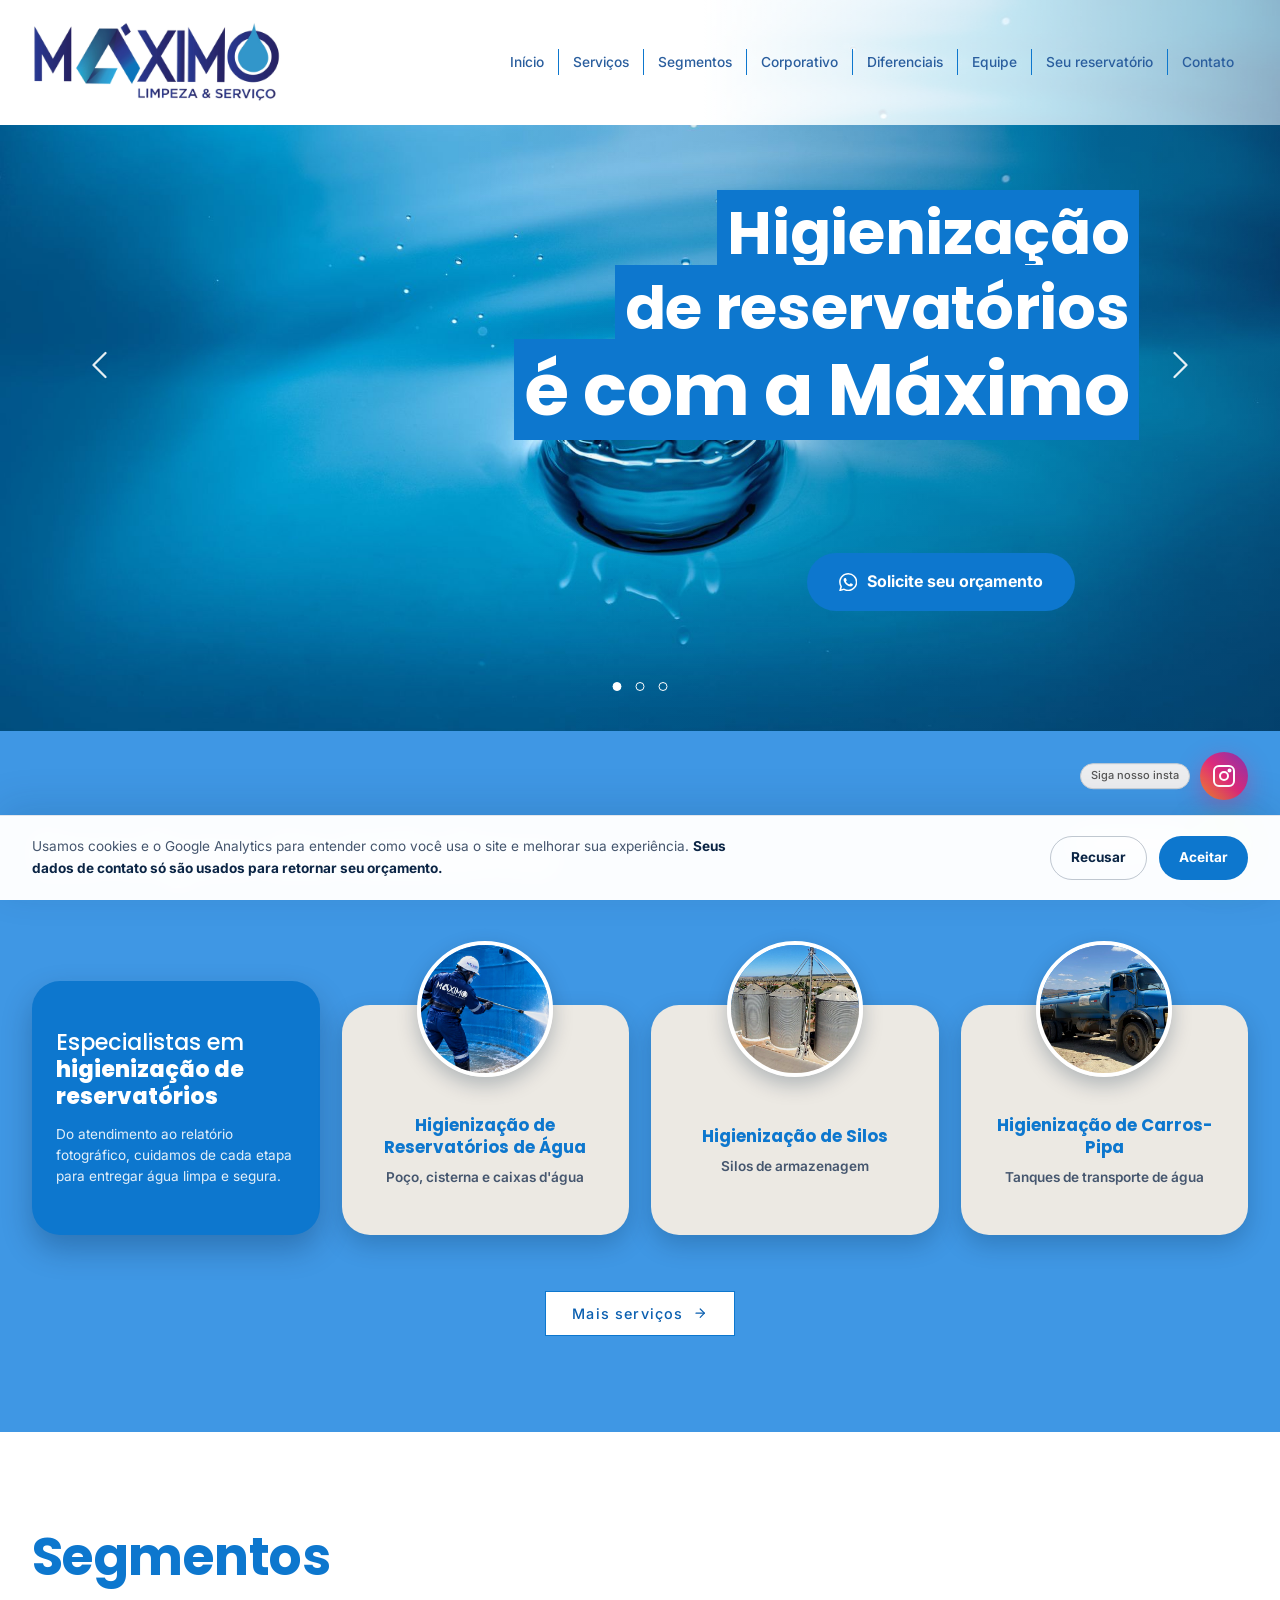
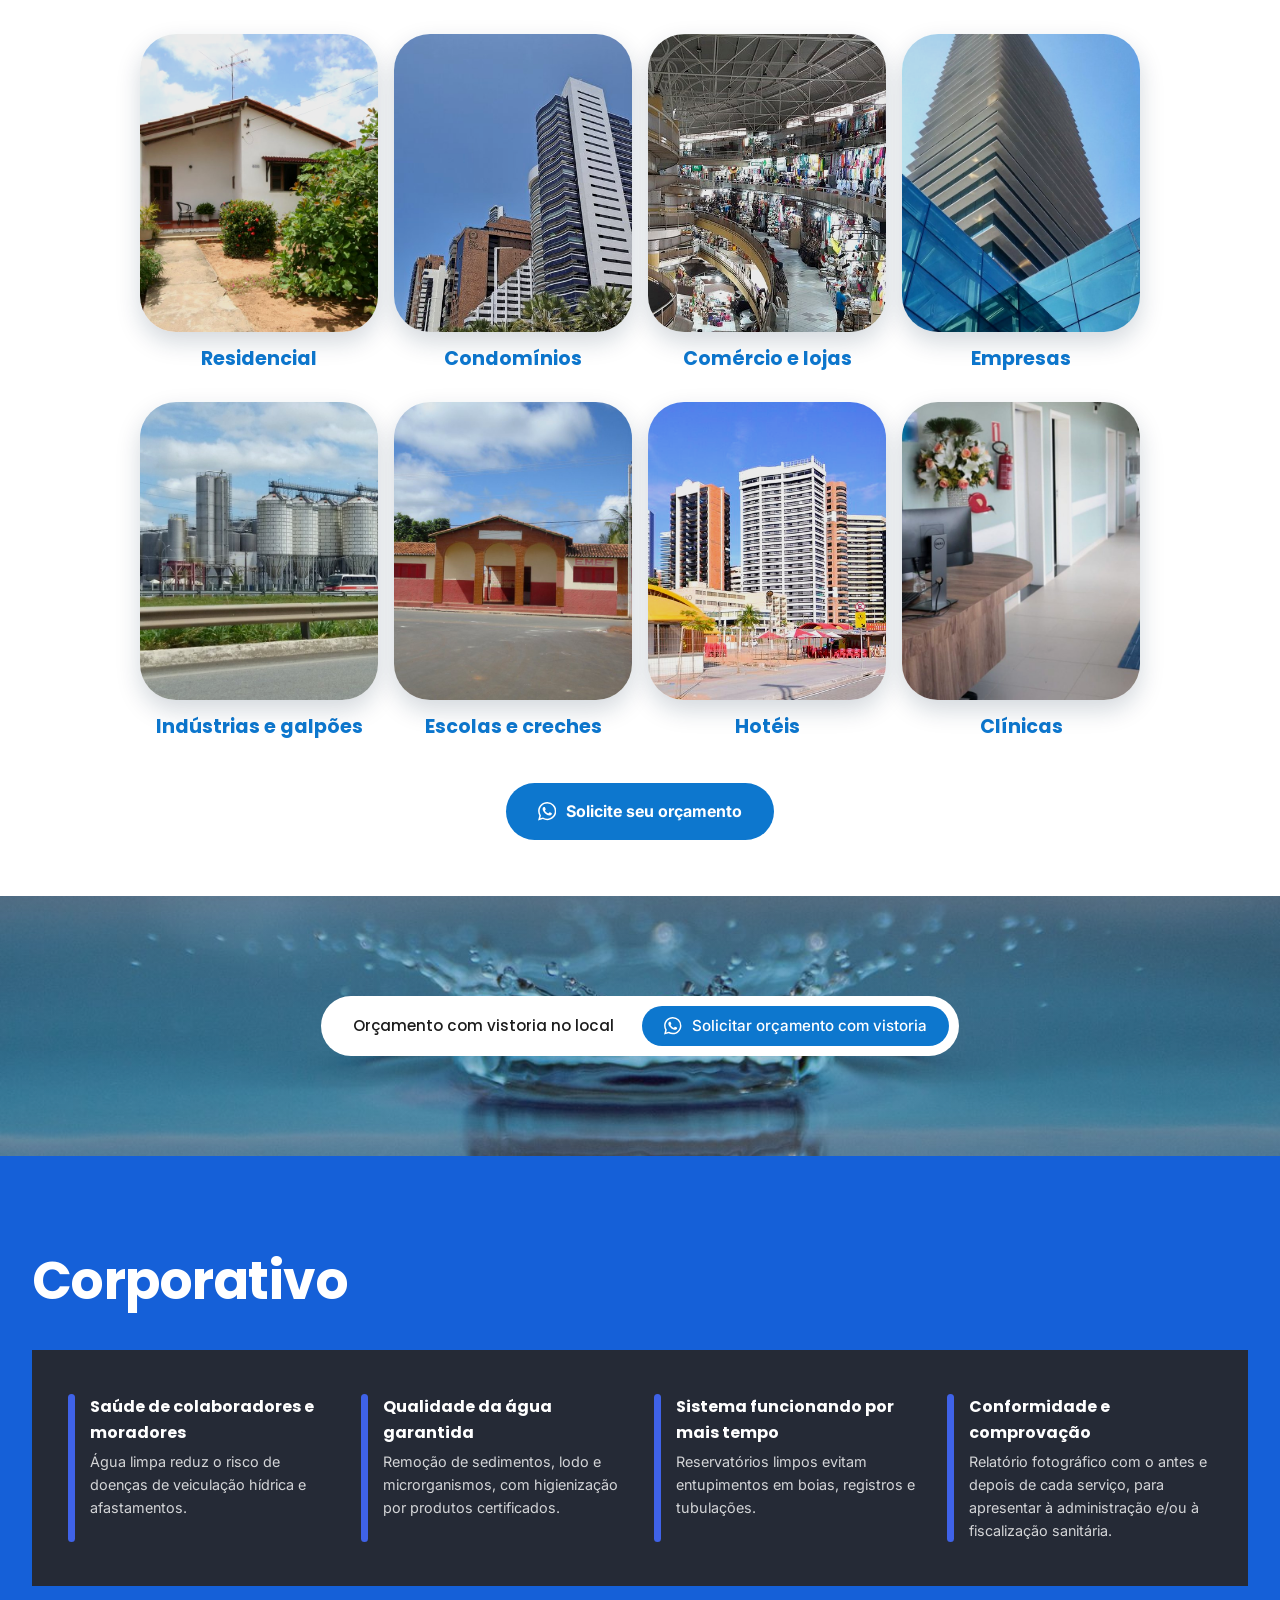
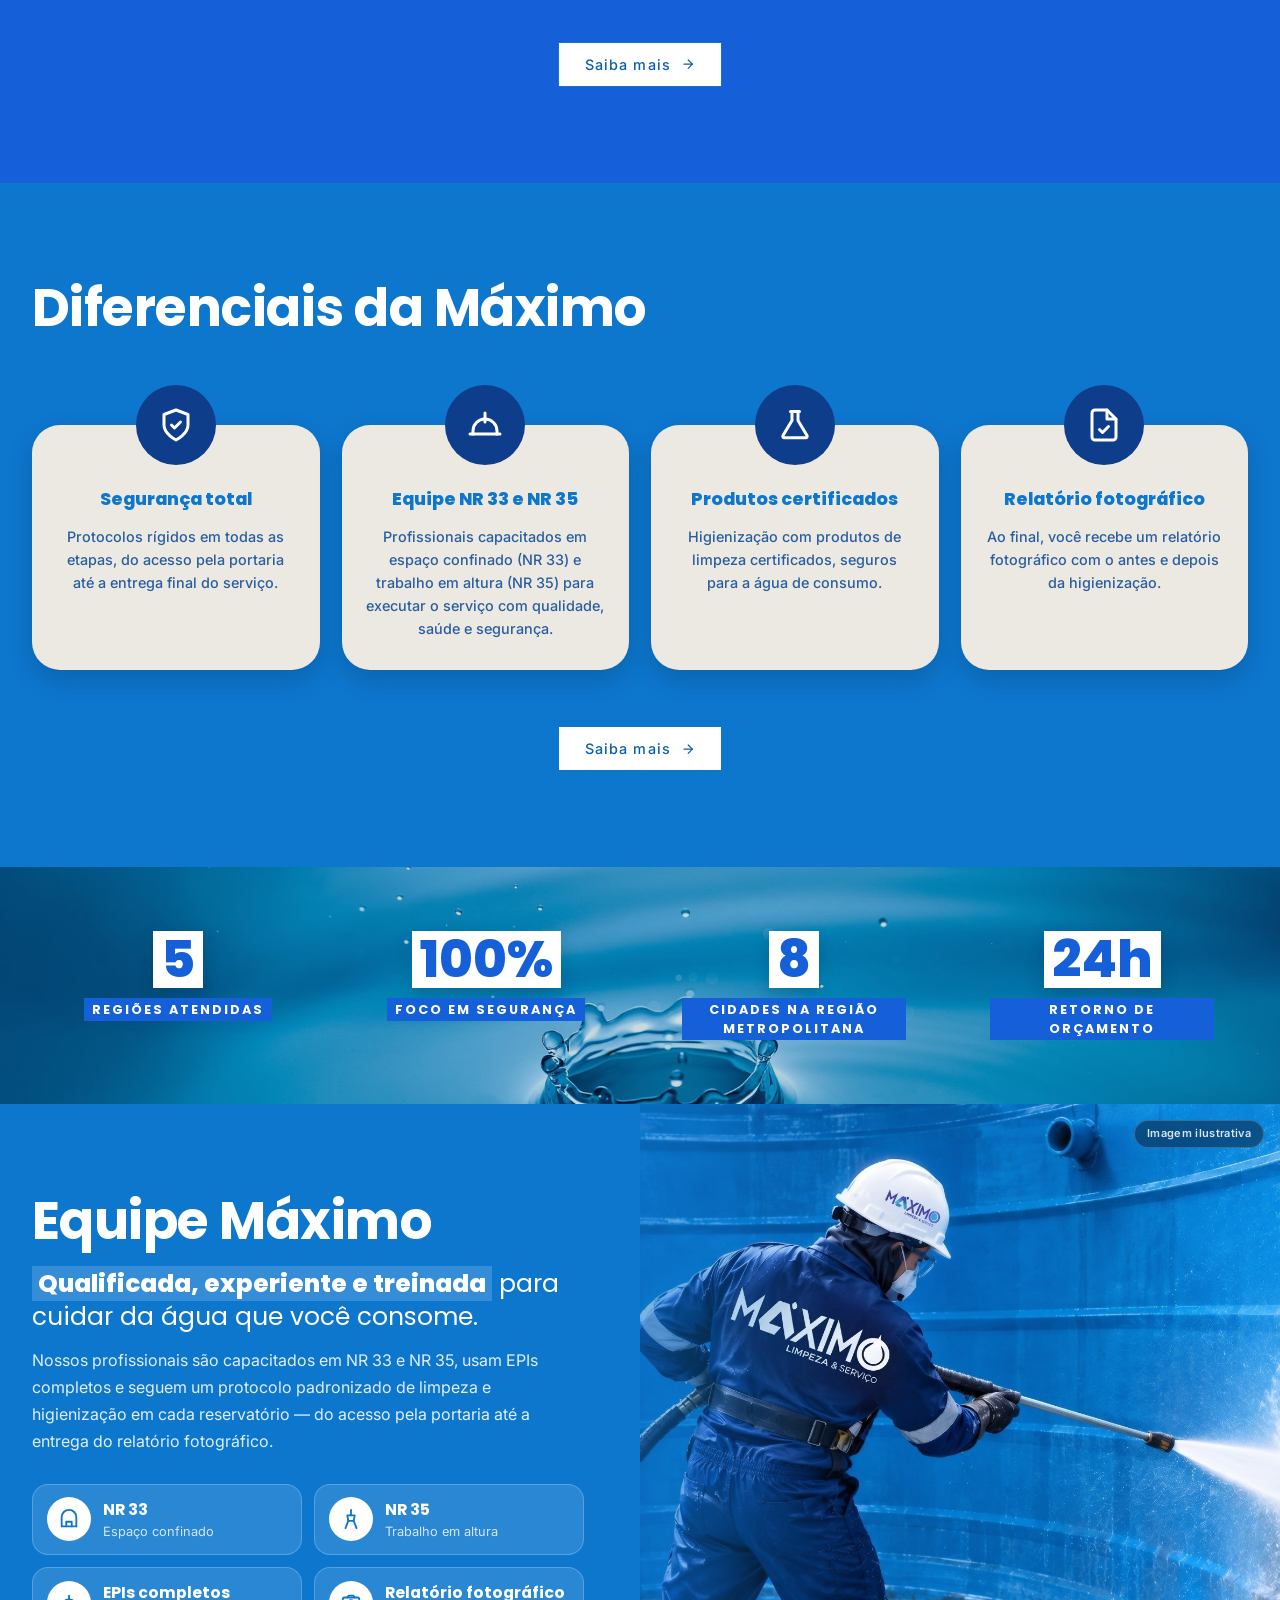
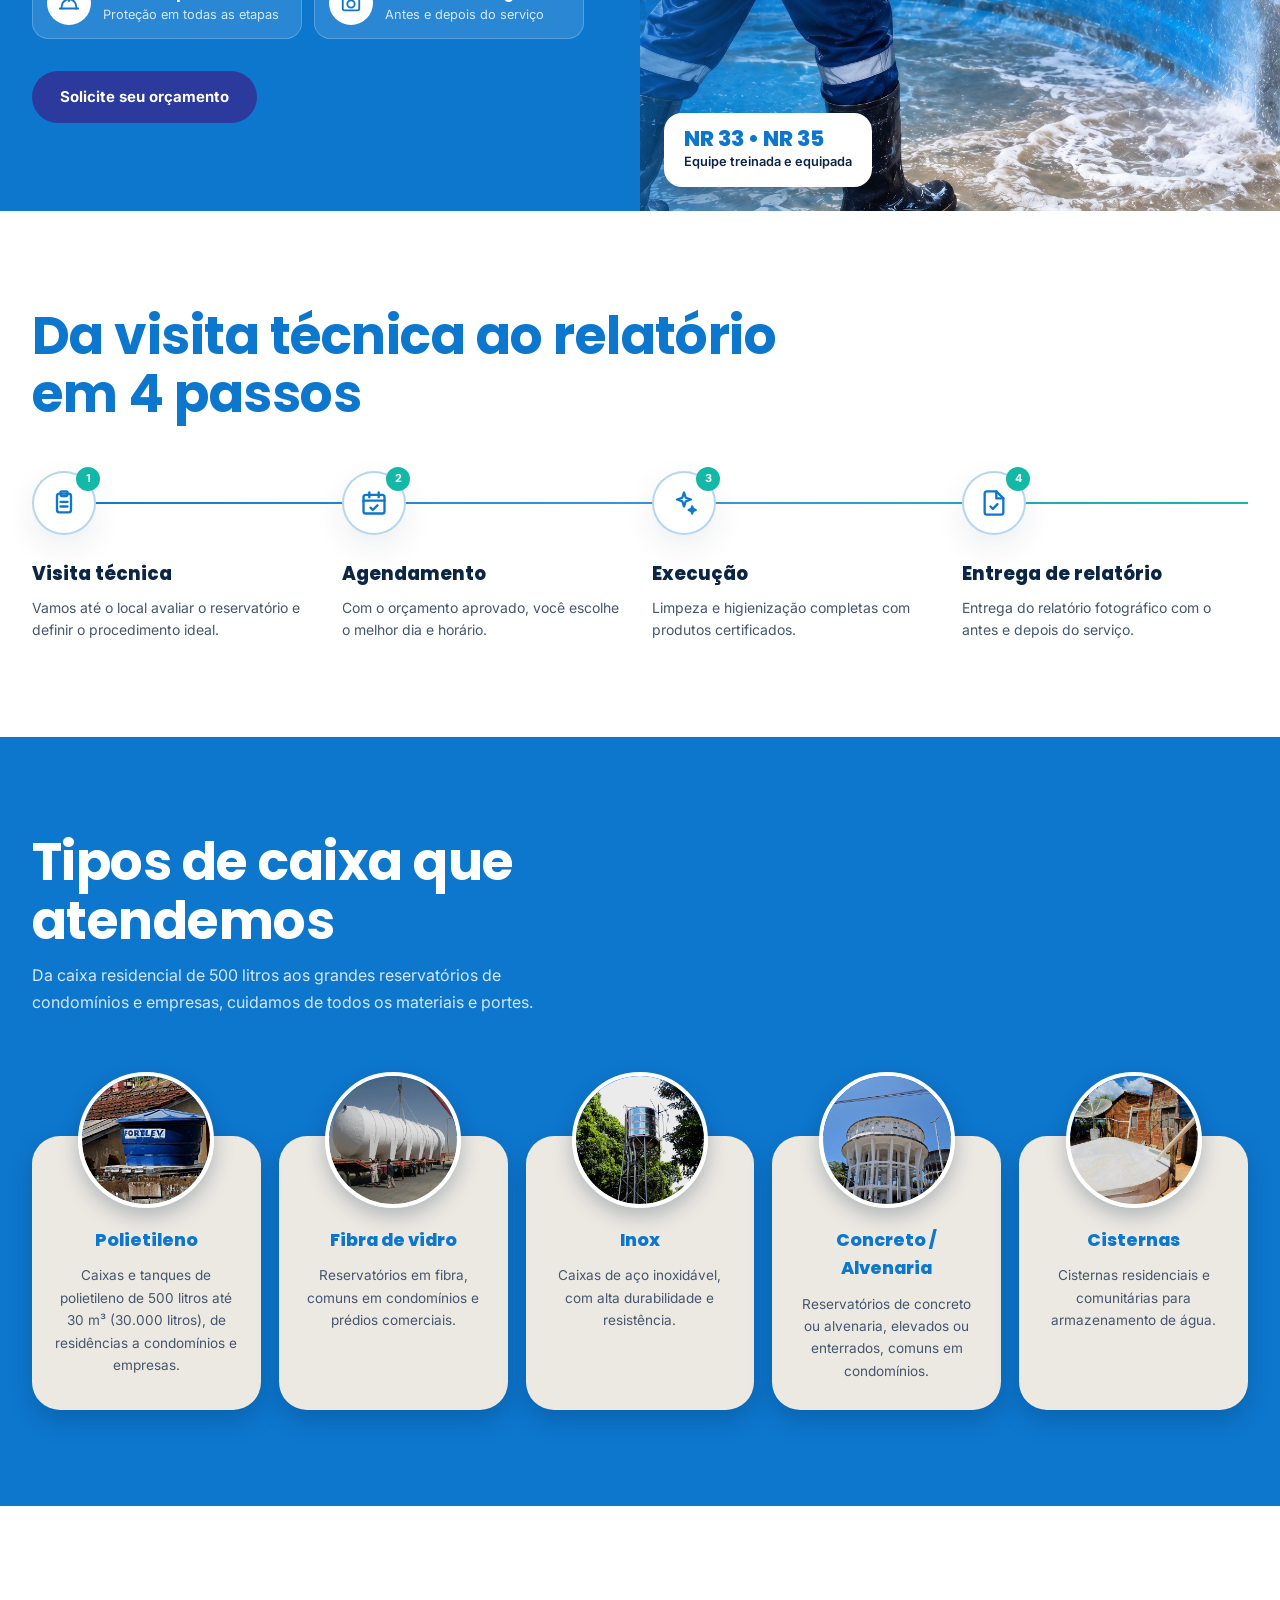
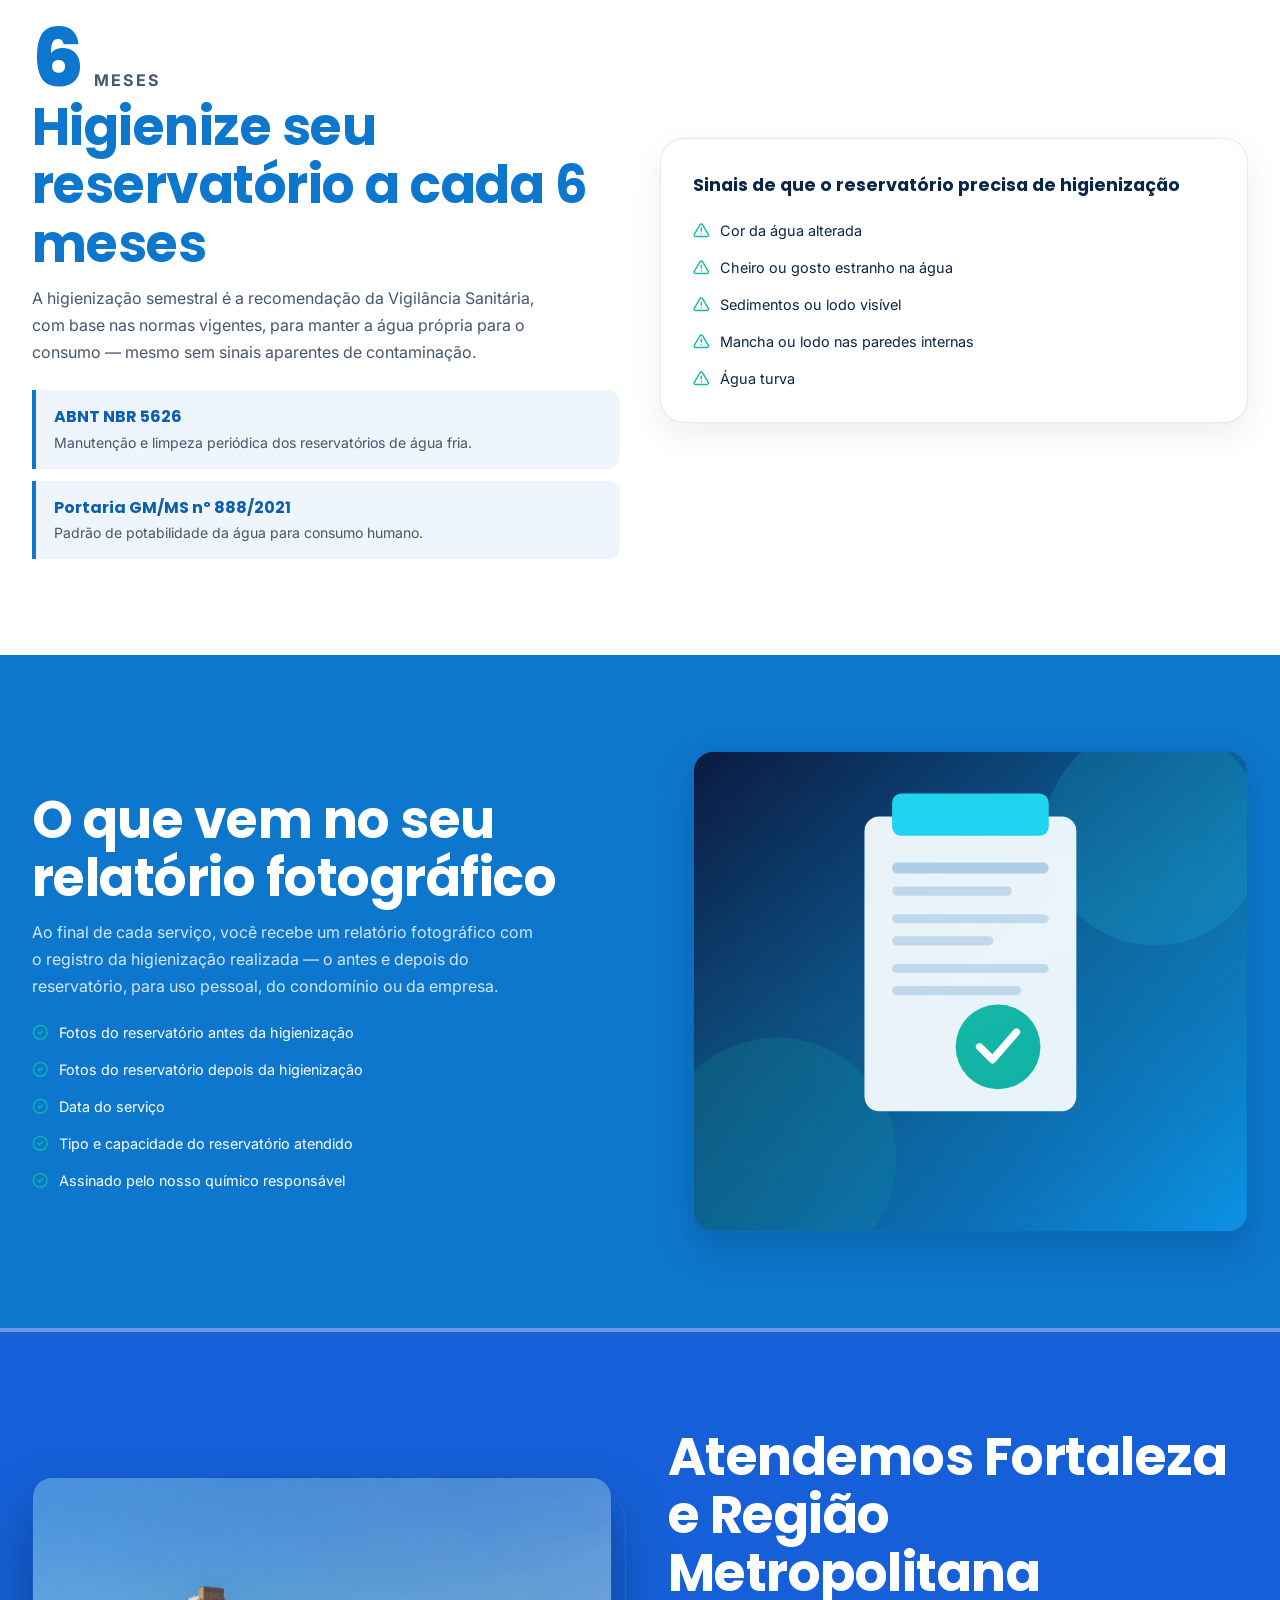
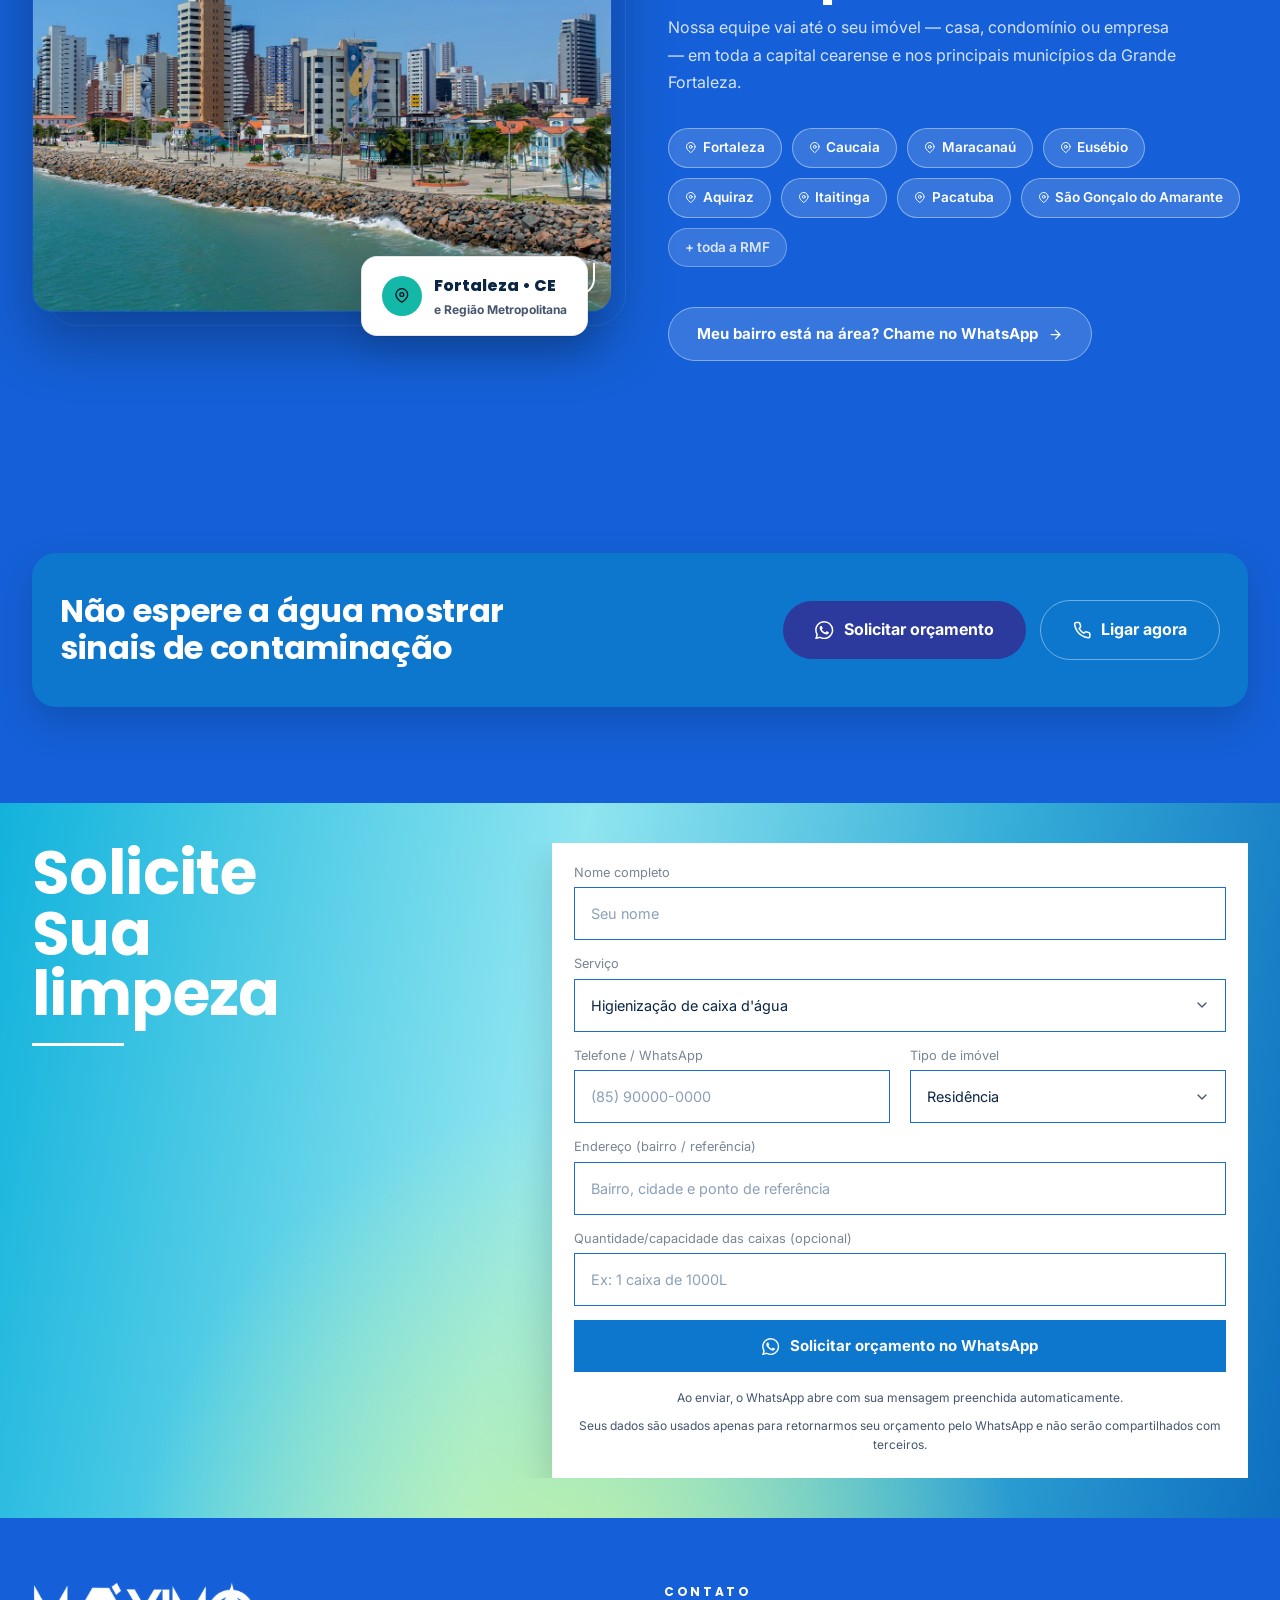
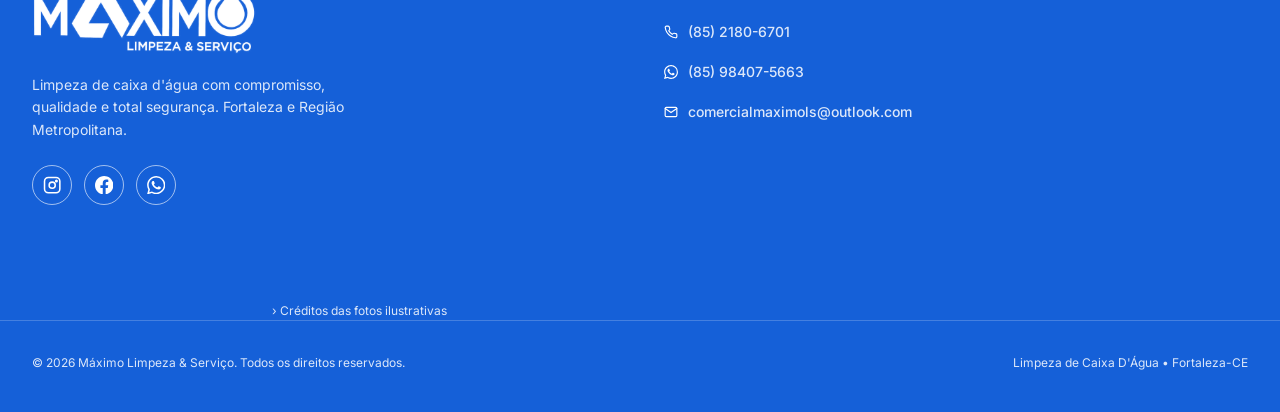
<file: index.html>
<!DOCTYPE html>
<html lang="pt-BR">
<head>
<meta charset="UTF-8">
<meta name="viewport" content="width=device-width, initial-scale=1, viewport-fit=cover">
<title>Limpeza de Caixa D'água em Fortaleza | Máximo Limpeza &amp; Serviço</title>
<meta name="description" content="Limpeza de caixa d'água com compromisso, qualidade e total segurança. Fortaleza e Região Metropolitana. Orçamento rápido pelo WhatsApp.">
<meta name="theme-color" content="#ffffff">
<!-- TODO: atualizar URL canônica ao configurar domínio próprio -->
<link rel="canonical" href="https://maximo-limpeza.vercel.app/">
<meta property="og:type" content="website">
<meta property="og:locale" content="pt_BR">
<meta property="og:site_name" content="Máximo Limpeza &amp; Serviço">
<meta property="og:url" content="https://maximo-limpeza.vercel.app/">
<meta property="og:title" content="Limpeza de Caixa D'água em Fortaleza | Máximo Limpeza &amp; Serviço">
<meta property="og:description" content="Limpeza de caixa d'água com compromisso, qualidade e total segurança. Fortaleza e Região Metropolitana. Orçamento rápido pelo WhatsApp.">
<meta property="og:image" content="https://maximo-limpeza.vercel.app/og-image.jpg">
<meta property="og:image:width" content="1200">
<meta property="og:image:height" content="630">
<meta name="twitter:card" content="summary_large_image">
<meta name="twitter:title" content="Limpeza de Caixa D'água em Fortaleza | Máximo Limpeza &amp; Serviço">
<meta name="twitter:description" content="Limpeza de caixa d'água com compromisso, qualidade e total segurança. Fortaleza e Região Metropolitana. Orçamento rápido pelo WhatsApp.">
<meta name="twitter:image" content="https://maximo-limpeza.vercel.app/og-image.jpg">
<link rel="icon" href="data:image/svg+xml,%3Csvg xmlns='http://www.w3.org/2000/svg' viewBox='0 0 40 40'%3E%3Cdefs%3E%3ClinearGradient id='g' x1='0' y1='0' x2='1' y2='1'%3E%3Cstop offset='0%25' stop-color='%2322D3EE'/%3E%3Cstop offset='55%25' stop-color='%230EA5E9'/%3E%3Cstop offset='100%25' stop-color='%23070E24'/%3E%3C/linearGradient%3E%3C/defs%3E%3Cpath d='M20 3C20 3 8 17.5 8 25a12 12 0 0 0 24 0C32 17.5 20 3 20 3Z' fill='url(%23g)'/%3E%3C/svg%3E">
<link rel="manifest" href="site.webmanifest">
<link rel="apple-touch-icon" href="assets/icons/apple-touch-icon.png">
<link rel="preload" as="image" href="assets/images/hero-bg.jpg?v=20260930" fetchpriority="high">
<link rel="preconnect" href="https://fonts.googleapis.com">
<link rel="preconnect" href="https://fonts.gstatic.com" crossorigin>
<link href="https://fonts.googleapis.com/css2?family=Poppins:wght@500;600;700;800&amp;family=Inter:wght@400;500;600;700&amp;display=swap" rel="stylesheet">
<link rel="stylesheet" href="styles.css">
<!-- Dados estruturados (schema.org). address, openingHoursSpecification, sameAs e priceRange
     foram omitidos de propósito por ainda não termos esses dados reais — ver TODOs abaixo. -->
<!-- TODO: adicionar endereço completo (PostalAddress) quando disponível -->
<!-- TODO: adicionar horário de funcionamento (openingHoursSpecification) -->
<!-- TODO: adicionar Google Business ao sameAs quando disponível -->
<script type="application/ld+json">
{
  "@context": "https://schema.org",
  "@graph": [
    {
      "@type": "HomeAndConstructionBusiness",
      "@id": "https://maximo-limpeza.vercel.app/#business",
      "name": "Máximo Limpeza & Serviço",
      "image": "https://maximo-limpeza.vercel.app/og-image.jpg",
      "telephone": "+558521806701",
      "email": "comercialmaximols@outlook.com",
      "logo": "https://maximo-limpeza.vercel.app/assets/images/logo-maximo-transparent.png?v=20260930",
      "sameAs": [
        "https://www.instagram.com/limpezaeservicosmaximo",
        "https://www.facebook.com/limpezaeservicosmaximo"
      ],
      "url": "https://maximo-limpeza.vercel.app/",
      "description": "Limpeza de caixa d'água com compromisso, qualidade e total segurança. Fortaleza e Região Metropolitana. Orçamento rápido pelo WhatsApp.",
      "areaServed": [
        {
          "@type": "City",
          "name": "Fortaleza"
        },
        {
          "@type": "City",
          "name": "Caucaia"
        },
        {
          "@type": "City",
          "name": "Maracanaú"
        },
        {
          "@type": "City",
          "name": "Eusébio"
        },
        {
          "@type": "City",
          "name": "Aquiraz"
        },
        {
          "@type": "City",
          "name": "Itaitinga"
        },
        {
          "@type": "City",
          "name": "Pacatuba"
        },
        {
          "@type": "City",
          "name": "São Gonçalo do Amarante"
        }
      ]
    },
    {
      "@type": "Service",
      "@id": "https://maximo-limpeza.vercel.app/#service",
      "name": "Limpeza e Higienização de Caixa D'Água",
      "serviceType": "Limpeza e higienização de caixa d'água",
      "provider": {
        "@id": "https://maximo-limpeza.vercel.app/#business"
      },
      "areaServed": [
        {
          "@type": "City",
          "name": "Fortaleza"
        },
        {
          "@type": "City",
          "name": "Caucaia"
        },
        {
          "@type": "City",
          "name": "Maracanaú"
        },
        {
          "@type": "City",
          "name": "Eusébio"
        },
        {
          "@type": "City",
          "name": "Aquiraz"
        },
        {
          "@type": "City",
          "name": "Itaitinga"
        },
        {
          "@type": "City",
          "name": "Pacatuba"
        },
        {
          "@type": "City",
          "name": "São Gonçalo do Amarante"
        }
      ],
      "description": "Serviço completo de limpeza e higienização de caixas d'água para residências, condomínios e empresas, com produtos certificados e relatório fotográfico após o serviço."
    }
  ]
}
</script>
<!-- Google Analytics 4 — só é efetivamente carregado após consentimento do usuário
     (ver banner de cookies e script.js). Este bloco apenas prepara window.dataLayer
     e a função gtag(); o script gtag.js remoto só é injetado em runtime quando o
     visitante clica em "Aceitar" no banner, ou imediatamente se ele já aceitou antes. -->
<!-- TODO: substituir G-XXXXXXXXXX pelo ID real do Google Analytics 4 -->
<script>
  window.GA_MEASUREMENT_ID = "G-XXXXXXXXXX";
  window.dataLayer = window.dataLayer || [];
  function gtag() { window.dataLayer.push(arguments); }
</script>
</head>
<body>
<a href="#main-content" class="skip-link">Pular para o conteúdo</a>

<header class="site-header" data-testid="site-header">
  <div class="header-inner">
    <a href="#inicio" class="logo" data-testid="logo-link">
      <img src="assets/images/logo-maximo-transparent.png?v=20260930" width="640" height="206" alt="Máximo Limpeza &amp; Serviço" class="logo-img" fetchpriority="high">
    </a>

    <nav class="main-nav" aria-label="Navegação principal">
      <a href="#inicio" data-testid="nav-link-inicio">Início</a>
      <a href="#servicos" data-testid="nav-link-servicos">Serviços</a>
      <a href="#segmentos" data-testid="nav-link-segmentos">Segmentos</a>
      <a href="#corporativo" data-testid="nav-link-corporativo">Corporativo</a>
      <a href="#diferenciais" data-testid="nav-link-diferenciais">Diferenciais</a>
      <a href="#sobre" data-testid="nav-link-equipe">Equipe</a>
      <a href="#tipos-de-caixa" data-testid="nav-link-reservatorio">Seu reservatório</a>
      <a href="#contato" data-testid="nav-link-contato">Contato</a>
    </nav>

    <div class="header-actions">
      <a href="https://www.instagram.com/limpezaeservicosmaximo" class="header-social" target="_blank" rel="noopener noreferrer" aria-label="Instagram" data-testid="header-instagram-button">
        <svg class="icon" viewBox="0 0 24 24" fill="none" stroke="currentColor" stroke-width="2" stroke-linecap="round" stroke-linejoin="round" aria-hidden="true"><rect x="2" y="2" width="20" height="20" rx="5"/><circle cx="12" cy="12" r="4"/><circle cx="17.5" cy="6.5" r="1"/></svg>
      </a>
      <a href="https://wa.me/5585984075663?text=Ol%C3%A1%2C%20gostaria%20de%20um%20or%C3%A7amento%20para%20limpeza%20de%20caixa%20d%27%C3%A1gua" class="btn btn-primary header-cta js-wa-link" target="_blank" rel="noopener noreferrer" data-testid="header-whatsapp-cta-button">
        <svg class="icon" viewBox="0 0 24 24" fill="currentColor" aria-hidden="true"><path d="M17.472 14.382c-.297-.149-1.758-.867-2.03-.967-.273-.099-.471-.148-.67.15-.197.297-.767.966-.94 1.164-.173.199-.347.223-.644.075-.297-.15-1.255-.463-2.39-1.475-.883-.788-1.48-1.761-1.653-2.059-.173-.297-.018-.458.13-.606.134-.133.298-.347.446-.52.149-.174.198-.298.298-.497.099-.198.05-.371-.025-.52-.075-.149-.669-1.612-.916-2.207-.242-.579-.487-.5-.669-.51-.173-.008-.371-.01-.57-.01-.198 0-.52.074-.792.372-.272.297-1.04 1.016-1.04 2.479 0 1.462 1.065 2.875 1.213 3.074.149.198 2.096 3.2 5.077 4.487.709.306 1.262.489 1.694.625.712.227 1.36.195 1.871.118.571-.085 1.758-.719 2.006-1.413.248-.694.248-1.289.173-1.413-.074-.124-.272-.198-.57-.347m-5.421 7.403h-.004a9.87 9.87 0 0 1-5.031-1.378l-.361-.214-3.741.982.998-3.648-.235-.374a9.86 9.86 0 0 1-1.51-5.26c.001-5.45 4.436-9.884 9.888-9.884 2.64 0 5.122 1.03 6.988 2.898a9.825 9.825 0 0 1 2.893 6.994c-.003 5.45-4.437 9.884-9.885 9.884m8.413-18.297A11.815 11.815 0 0 0 12.05 0C5.495 0 .16 5.335.157 11.892c0 2.096.547 4.142 1.588 5.945L.057 24l6.305-1.654a11.882 11.882 0 0 0 5.683 1.448h.005c6.554 0 11.89-5.335 11.893-11.893a11.821 11.821 0 0 0-3.48-8.413Z"/></svg>
        <span>Fale no WhatsApp</span>
      </a>
      <button type="button" class="menu-toggle js-menu-toggle" aria-label="Abrir menu" aria-expanded="false" aria-controls="mobile-nav" data-testid="mobile-menu-button">
        <svg class="icon icon-menu" viewBox="0 0 24 24" fill="none" stroke="currentColor" stroke-width="2" stroke-linecap="round" aria-hidden="true"><line x1="4" y1="6" x2="20" y2="6"/><line x1="4" y1="12" x2="20" y2="12"/><line x1="4" y1="18" x2="20" y2="18"/></svg>
        <svg class="icon icon-close" viewBox="0 0 24 24" fill="none" stroke="currentColor" stroke-width="2" stroke-linecap="round" hidden aria-hidden="true"><line x1="18" y1="6" x2="6" y2="18"/><line x1="6" y1="6" x2="18" y2="18"/></svg>
      </button>
    </div>
  </div>

  <nav class="mobile-nav" id="mobile-nav" aria-label="Navegação mobile">
    <a href="#inicio" data-testid="mobile-nav-link-inicio">Início</a>
    <a href="#servicos" data-testid="mobile-nav-link-servicos">Serviços</a>
    <a href="#segmentos" data-testid="mobile-nav-link-segmentos">Segmentos</a>
    <a href="#corporativo" data-testid="mobile-nav-link-corporativo">Corporativo</a>
    <a href="#diferenciais" data-testid="mobile-nav-link-diferenciais">Diferenciais</a>
    <a href="#sobre" data-testid="mobile-nav-link-equipe">Equipe</a>
      <a href="#tipos-de-caixa" data-testid="mobile-nav-link-reservatorio">Seu reservatório</a>
    <a href="#contato" data-testid="mobile-nav-link-contato">Contato</a>
    <a href="https://wa.me/5585984075663?text=Ol%C3%A1%2C%20gostaria%20de%20um%20or%C3%A7amento%20para%20limpeza%20de%20caixa%20d%27%C3%A1gua" class="btn btn-primary mobile-cta js-wa-link" target="_blank" rel="noopener noreferrer" data-testid="mobile-header-whatsapp-cta-button">
      <svg class="icon" viewBox="0 0 24 24" fill="currentColor" aria-hidden="true"><path d="M17.472 14.382c-.297-.149-1.758-.867-2.03-.967-.273-.099-.471-.148-.67.15-.197.297-.767.966-.94 1.164-.173.199-.347.223-.644.075-.297-.15-1.255-.463-2.39-1.475-.883-.788-1.48-1.761-1.653-2.059-.173-.297-.018-.458.13-.606.134-.133.298-.347.446-.52.149-.174.198-.298.298-.497.099-.198.05-.371-.025-.52-.075-.149-.669-1.612-.916-2.207-.242-.579-.487-.5-.669-.51-.173-.008-.371-.01-.57-.01-.198 0-.52.074-.792.372-.272.297-1.04 1.016-1.04 2.479 0 1.462 1.065 2.875 1.213 3.074.149.198 2.096 3.2 5.077 4.487.709.306 1.262.489 1.694.625.712.227 1.36.195 1.871.118.571-.085 1.758-.719 2.006-1.413.248-.694.248-1.289.173-1.413-.074-.124-.272-.198-.57-.347m-5.421 7.403h-.004a9.87 9.87 0 0 1-5.031-1.378l-.361-.214-3.741.982.998-3.648-.235-.374a9.86 9.86 0 0 1-1.51-5.26c.001-5.45 4.436-9.884 9.888-9.884 2.64 0 5.122 1.03 6.988 2.898a9.825 9.825 0 0 1 2.893 6.994c-.003 5.45-4.437 9.884-9.885 9.884m8.413-18.297A11.815 11.815 0 0 0 12.05 0C5.495 0 .16 5.335.157 11.892c0 2.096.547 4.142 1.588 5.945L.057 24l6.305-1.654a11.882 11.882 0 0 0 5.683 1.448h.005c6.554 0 11.89-5.335 11.893-11.893a11.821 11.821 0 0 0-3.48-8.413Z"/></svg>
      <span>Fale no WhatsApp</span>
    </a>
  </nav>
</header>

<main id="main-content">
  <section id="inicio" class="hero" data-testid="hero-section">
    <div class="hero-slides" aria-hidden="true">
      <div class="hero-slide hero-slide-1 is-active"></div>
      <div class="hero-slide hero-slide-2"></div>
      <div class="hero-slide hero-slide-3"></div>
    </div>
    <button type="button" class="hero-arrow hero-arrow-prev js-hero-prev" aria-label="Imagem anterior"><svg class="icon" viewBox="0 0 24 24" fill="none" stroke="currentColor" stroke-width="1.5" stroke-linecap="round" stroke-linejoin="round" aria-hidden="true"><polyline points="15 4 7 12 15 20"/></svg></button>
    <button type="button" class="hero-arrow hero-arrow-next js-hero-next" aria-label="Próxima imagem"><svg class="icon" viewBox="0 0 24 24" fill="none" stroke="currentColor" stroke-width="1.5" stroke-linecap="round" stroke-linejoin="round" aria-hidden="true"><polyline points="9 4 17 12 9 20"/></svg></button>
    <div class="hero-dots js-hero-dots" aria-hidden="true"><span class="is-active"></span><span></span><span></span></div>

    <div class="container hero-inner">
      <div class="hero-copy">
        <div class="badge-pill">
          <span class="pulse-dot"></span>
          <span>Especialistas em Fortaleza e RMF</span>
        </div>
        <h1 class="hero-title">
          <span class="block"><span class="hl-box hl-box-solid">Higienização</span></span>
          <span class="block"><span class="hl-box hl-box-solid">de reservatórios</span></span>
          <span class="block"><span class="hl-box hl-box-solid">é com a Máximo</span></span>
        </h1>
        <p class="hero-text">Higienização profissional para residências, condomínios e empresas em Fortaleza e região. Nossa equipe atua com produtos certificados, técnica de limpeza especializada e acompanhamento para proteger a saúde do seu ambiente.</p>
        <div class="hero-metrics">
          <div class="hero-metric">
            <strong>+13 anos</strong>
            <span>de experiência</span>
          </div>
          <div class="hero-metric">
            <strong>+2.000</strong>
            <span>serviços realizados</span>
          </div>
          <div class="hero-metric">
            <strong>Relatório</strong>
            <span>fotográfico incluso</span>
          </div>
        </div>
        <div class="hero-actions">
          <a href="https://wa.me/5585984075663?text=Ol%C3%A1%2C%20gostaria%20de%20um%20or%C3%A7amento%20para%20limpeza%20de%20caixa%20d%27%C3%A1gua" class="btn btn-primary btn-lg js-wa-link" target="_blank" rel="noopener noreferrer" data-testid="hero-whatsapp-quote-button">
            <svg class="icon" viewBox="0 0 24 24" fill="currentColor" aria-hidden="true"><path d="M17.472 14.382c-.297-.149-1.758-.867-2.03-.967-.273-.099-.471-.148-.67.15-.197.297-.767.966-.94 1.164-.173.199-.347.223-.644.075-.297-.15-1.255-.463-2.39-1.475-.883-.788-1.48-1.761-1.653-2.059-.173-.297-.018-.458.13-.606.134-.133.298-.347.446-.52.149-.174.198-.298.298-.497.099-.198.05-.371-.025-.52-.075-.149-.669-1.612-.916-2.207-.242-.579-.487-.5-.669-.51-.173-.008-.371-.01-.57-.01-.198 0-.52.074-.792.372-.272.297-1.04 1.016-1.04 2.479 0 1.462 1.065 2.875 1.213 3.074.149.198 2.096 3.2 5.077 4.487.709.306 1.262.489 1.694.625.712.227 1.36.195 1.871.118.571-.085 1.758-.719 2.006-1.413.248-.694.248-1.289.173-1.413-.074-.124-.272-.198-.57-.347m-5.421 7.403h-.004a9.87 9.87 0 0 1-5.031-1.378l-.361-.214-3.741.982.998-3.648-.235-.374a9.86 9.86 0 0 1-1.51-5.26c.001-5.45 4.436-9.884 9.888-9.884 2.64 0 5.122 1.03 6.988 2.898a9.825 9.825 0 0 1 2.893 6.994c-.003 5.45-4.437 9.884-9.885 9.884m8.413-18.297A11.815 11.815 0 0 0 12.05 0C5.495 0 .16 5.335.157 11.892c0 2.096.547 4.142 1.588 5.945L.057 24l6.305-1.654a11.882 11.882 0 0 0 5.683 1.448h.005c6.554 0 11.89-5.335 11.893-11.893a11.821 11.821 0 0 0-3.48-8.413Z"/></svg>
            <span>Solicite seu orçamento</span>
          </a>
          <button type="button" class="btn btn-secondary btn-lg js-scroll-to" data-target="#servicos" data-testid="hero-services-scroll-button"><span>Ver serviços</span><svg class="icon icon-sm icon-arrow" viewBox="0 0 24 24" fill="none" stroke="currentColor" stroke-width="2" stroke-linecap="round" stroke-linejoin="round" aria-hidden="true"><line x1="5" y1="12" x2="19" y2="12"/><polyline points="12 5 19 12 12 19"/></svg></button>
        </div>
        <div class="hero-trust">
          <span><svg class="icon" viewBox="0 0 24 24" fill="none" stroke="currentColor" stroke-width="2" stroke-linecap="round" stroke-linejoin="round" aria-hidden="true"><path d="M12 22s8-4 8-10V5l-8-3-8 3v7c0 6 8 10 8 10z"/><polyline points="9 12 11 14 15 10"/></svg>Segurança total</span>
          <span><svg class="icon" viewBox="0 0 24 24" fill="none" stroke="currentColor" stroke-width="2" stroke-linecap="round" stroke-linejoin="round" aria-hidden="true"><path d="M12 2.69l5.66 5.66a8 8 0 1 1-11.31 0z"/></svg>Produtos certificados</span>
          <span><svg class="icon" viewBox="0 0 24 24" fill="none" stroke="currentColor" stroke-width="2" stroke-linecap="round" stroke-linejoin="round" aria-hidden="true"><path d="M14 2H6a2 2 0 0 0-2 2v16a2 2 0 0 0 2 2h12a2 2 0 0 0 2-2V8z"/><polyline points="14 2 14 8 20 8"/><polyline points="9 15 11 17 15 13"/></svg>Relatório fotográfico pós-serviço</span>
        </div>
      </div>

    </div>

    <svg class="hero-wave" viewBox="0 0 1440 90" preserveAspectRatio="none" aria-hidden="true">
      <path d="M0,64 C240,10 480,10 720,48 C960,86 1200,86 1440,32 L1440,90 L0,90 Z" fill="#F4FAFD"/>
    </svg>
  </section>

  <div class="marquee" data-testid="trust-marquee">
    <div class="marquee-track">
      <div class="marquee-row" id="marquee-row-a"></div>
      <div class="marquee-row" aria-hidden="true" id="marquee-row-b"></div>
    </div>
  </div>
  <section id="servicos" class="section section-dark" data-testid="services-section">
    <div class="section-glow glow-right" aria-hidden="true"></div>
    <div class="container">
      <div class="section-head-single reveal">
        <h2 class="section-title">Serviços da Máximo</h2>
      </div>

      <div class="services-grid">
        <div class="service-intro reveal">
          <p class="service-intro-title">Especialistas em <strong>higienização de reservatórios</strong></p>
          <p class="service-intro-text">Do atendimento ao relatório fotográfico, cuidamos de cada etapa para entregar água limpa e segura.</p>
        </div>

        <a href="https://wa.me/5585984075663?text=Ol%C3%A1%2C%20gostaria%20de%20um%20or%C3%A7amento%20para%20higieniza%C3%A7%C3%A3o%20de%20reservat%C3%B3rio%20de%20%C3%A1gua%20%28po%C3%A7o%2C%20cisterna%20ou%20caixa%20d%27%C3%A1gua%29" class="service-card-soon service-card-featured js-wa-link reveal" data-wa-message="Olá, gostaria de um orçamento para higienização de reservatório de água (poço, cisterna ou caixa d&#x27;água)" target="_blank" rel="noopener noreferrer" data-testid="service-card-reservatorios">
          <div class="service-card-soon-top">
            <img src="assets/images/fotos/srv-caixa.jpg?v=20261002" width="480" height="480" alt="Profissional da Máximo fazendo hidrojateamento dentro de um reservatório" loading="lazy">
          </div>
          <div class="service-card-soon-body">
            <h3>Higienização de Reservatórios de Água</h3>
            <p class="service-sub">Poço, cisterna e caixas d'água</p>
            <span class="link-arrow">Solicitar orçamento <svg class="icon icon-sm" viewBox="0 0 24 24" fill="none" stroke="currentColor" stroke-width="2" stroke-linecap="round" stroke-linejoin="round" aria-hidden="true"><line x1="7" y1="17" x2="17" y2="7"/><polyline points="7 7 17 7 17 17"/></svg></span>
          </div>
        </a>

        <a href="https://wa.me/5585984075663?text=Ol%C3%A1%2C%20gostaria%20de%20um%20or%C3%A7amento%20para%20higieniza%C3%A7%C3%A3o%20de%20silos" class="service-card-soon js-wa-link reveal" data-wa-message="Olá, gostaria de um orçamento para higienização de silos" target="_blank" rel="noopener noreferrer" data-testid="service-card-silos">
          <div class="service-card-soon-top">
            <img src="assets/images/fotos/srv-silos.jpg?v=20261002" width="480" height="480" alt="Silos metálicos de armazenagem de grãos" loading="lazy">
          </div>
          <div class="service-card-soon-body">
            <h3>Higienização de Silos</h3>
            <p class="service-sub">Silos de armazenagem</p>
            <span class="link-arrow">Solicitar orçamento <svg class="icon icon-sm" viewBox="0 0 24 24" fill="none" stroke="currentColor" stroke-width="2" stroke-linecap="round" stroke-linejoin="round" aria-hidden="true"><line x1="7" y1="17" x2="17" y2="7"/><polyline points="7 7 17 7 17 17"/></svg></span>
          </div>
        </a>

        <a href="https://wa.me/5585984075663?text=Ol%C3%A1%2C%20gostaria%20de%20um%20or%C3%A7amento%20para%20higieniza%C3%A7%C3%A3o%20de%20carro-pipa" class="service-card-soon js-wa-link reveal" data-wa-message="Olá, gostaria de um orçamento para higienização de carro-pipa" target="_blank" rel="noopener noreferrer" data-testid="service-card-carros-pipa">
          <div class="service-card-soon-top">
            <img src="assets/images/fotos/srv-carro-pipa.jpg?v=20261002" width="480" height="480" alt="Carro-pipa de abastecimento de água" loading="lazy">
          </div>
          <div class="service-card-soon-body">
            <h3>Higienização de Carros-Pipa</h3>
            <p class="service-sub">Tanques de transporte de água</p>
            <span class="link-arrow">Solicitar orçamento <svg class="icon icon-sm" viewBox="0 0 24 24" fill="none" stroke="currentColor" stroke-width="2" stroke-linecap="round" stroke-linejoin="round" aria-hidden="true"><line x1="7" y1="17" x2="17" y2="7"/><polyline points="7 7 17 7 17 17"/></svg></span>
          </div>
        </a>
      </div>

      <div class="section-cta reveal">
        <a href="https://wa.me/5585984075663?text=Ol%C3%A1%2C%20gostaria%20de%20conhecer%20todos%20os%20servi%C3%A7os%20da%20M%C3%A1ximo%20Limpeza%20%26%20Servi%C3%A7o" data-wa-message="Olá, gostaria de conhecer todos os serviços da Máximo Limpeza &amp; Serviço" class="btn btn-secondary btn-lg js-wa-link" target="_blank" rel="noopener noreferrer" data-testid="services-more-button">
          <span>Mais serviços</span>
          <svg class="icon icon-sm icon-arrow" viewBox="0 0 24 24" fill="none" stroke="currentColor" stroke-width="2" stroke-linecap="round" stroke-linejoin="round" aria-hidden="true"><line x1="5" y1="12" x2="19" y2="12"/><polyline points="12 5 19 12 12 19"/></svg>
        </a>
      </div>
    </div>
  </section>
  <div class="wave-divider" aria-hidden="true"><svg viewBox="0 0 1440 90" preserveAspectRatio="none"><path d="M0,40 C240,90 480,0 720,30 C960,60 1200,10 1440,40 V90 H0 Z" fill="#0A5FB0"/></svg></div>

    <section id="segmentos" class="section section-light" data-testid="segments-section">
    <div class="section-glow glow-right-mid" aria-hidden="true"></div>
    <div class="container">
      <div class="section-head-single reveal">
        <h2 class="section-title">Segmentos</h2>
        <p class="visually-hidden">Soluções para residências, condomínios e empresas</p>
      </div>

      <div class="segment-grid">
        <article class="segment-card reveal">
          <div class="segment-card-top">
            <img src="assets/images/fotos/cliente-residencias.jpg?v=20261002c" width="600" height="750" alt="Casa térrea com jardim no Ceará" loading="lazy">
          </div>
          <div class="segment-card-body">
            <span class="icon-badge"><svg class="icon" viewBox="0 0 24 24" fill="none" stroke="currentColor" stroke-width="2" stroke-linecap="round" stroke-linejoin="round" aria-hidden="true"><path d="M3 11.5 12 4l9 7.5"/><path d="M5 9.5V20h14V9.5"/><path d="M9 20v-7h6v7"/></svg></span>
            <h3>Residencial</h3>
            <p>Proteção da água consumida em casa com limpeza segura, ágil e sem transtornos.</p>
          </div>
        </article>

        <article class="segment-card reveal" style="transition-delay:.06s">
          <div class="segment-card-top">
            <img src="assets/images/fotos/cliente-condominios.jpg?v=20260930" width="480" height="480" alt="Prédios residenciais na Avenida Beira Mar, em Fortaleza" loading="lazy">
          </div>
          <div class="segment-card-body">
            <span class="icon-badge"><svg class="icon" viewBox="0 0 24 24" fill="none" stroke="currentColor" stroke-width="2" stroke-linecap="round" stroke-linejoin="round" aria-hidden="true"><path d="M4 21V7a2 2 0 0 1 2-2h12a2 2 0 0 1 2 2v14"/><path d="M7 10h10M7 14h10M9 21v-4h6v4"/></svg></span>
            <h3>Condomínios</h3>
            <p>Rotina de limpeza semestral, relatório fotográfico para a administração e melhor custo-benefício para o condomínio.</p>
          </div>
        </article>

        <article class="segment-card reveal" style="transition-delay:.12s">
          <div class="segment-card-top">
            <img src="assets/images/fotos/cliente-comercios.jpg?v=20260930" width="480" height="480" alt="Mercado Central de Fortaleza" loading="lazy">
          </div>
          <div class="segment-card-body">
            <span class="icon-badge"><svg class="icon" viewBox="0 0 24 24" fill="none" stroke="currentColor" stroke-width="2" stroke-linecap="round" stroke-linejoin="round" aria-hidden="true"><path d="M3 9l1.5-5h15L21 9"/><path d="M4 9v11h16V9"/><path d="M3 9h18"/><path d="M10 20v-6h4v6"/></svg></span>
            <h3>Comércio e lojas</h3>
            <p>Lojas, restaurantes e centros comerciais com água segura para clientes e colaboradores.</p>
          </div>
        </article>

        <article class="segment-card reveal" style="transition-delay:.18s">
          <div class="segment-card-top">
            <img src="assets/images/fotos/cliente-empresas.jpg?v=20261002" width="600" height="750" alt="Edifício empresarial com fachada de vidro" loading="lazy">
          </div>
          <div class="segment-card-body">
            <span class="icon-badge"><svg class="icon" viewBox="0 0 24 24" fill="none" stroke="currentColor" stroke-width="2" stroke-linecap="round" stroke-linejoin="round" aria-hidden="true"><path d="M20 7h-3V5a2 2 0 0 0-2-2h-6a2 2 0 0 0-2 2v2H4a2 2 0 0 0-2 2v10a2 2 0 0 0 2 2h16a2 2 0 0 0 2-2V9a2 2 0 0 0-2-2z"/><path d="M9 5h6v2H9z"/></svg></span>
            <h3>Empresas</h3>
            <p>Escritórios e empresas com água tratada para colaboradores e visitantes.</p>
          </div>
        </article>

        <article class="segment-card reveal">
          <div class="segment-card-top">
            <img src="assets/images/fotos/cliente-industrias.jpg?v=20261002" width="600" height="750" alt="Fábrica da Ambev em Aquiraz-CE" loading="lazy">
          </div>
          <div class="segment-card-body">
            <span class="icon-badge"><svg class="icon" viewBox="0 0 24 24" fill="none" stroke="currentColor" stroke-width="2" stroke-linecap="round" stroke-linejoin="round" aria-hidden="true"><path d="M3 21V8l9-5 9 5v13"/><path d="M7 21v-6h10v6"/><path d="M9 12h6"/></svg></span>
            <h3>Indústrias e galpões</h3>
            <p>Reservatórios de grande porte, com vistoria técnica e planejamento para não parar a operação.</p>
          </div>
        </article>

        <article class="segment-card reveal" style="transition-delay:.06s">
          <div class="segment-card-top">
            <img src="assets/images/fotos/cliente-escolas.jpg?v=20261002" width="600" height="750" alt="Escola municipal no Ceará" loading="lazy">
          </div>
          <div class="segment-card-body">
            <span class="icon-badge"><svg class="icon" viewBox="0 0 24 24" fill="none" stroke="currentColor" stroke-width="2" stroke-linecap="round" stroke-linejoin="round" aria-hidden="true"><path d="M22 10 12 5 2 10l10 5 10-5z"/><path d="M6 12v5c3 2 9 2 12 0v-5"/></svg></span>
            <h3>Escolas e creches</h3>
            <p>Cuidado redobrado com a água consumida por crianças, professores e funcionários.</p>
          </div>
        </article>

        <article class="segment-card reveal" style="transition-delay:.12s">
          <div class="segment-card-top">
            <img src="assets/images/fotos/cliente-hoteis.jpg?v=20260930" width="480" height="480" alt="Hotéis na orla de Fortaleza" loading="lazy">
          </div>
          <div class="segment-card-body">
            <span class="icon-badge"><svg class="icon" viewBox="0 0 24 24" fill="none" stroke="currentColor" stroke-width="2" stroke-linecap="round" stroke-linejoin="round" aria-hidden="true"><path d="M3 21h18"/><path d="M5 21V7l7-4 7 4v14"/><path d="M12 9v6M9 12h6"/></svg></span>
            <h3>Hotéis</h3>
            <p>Hóspedes com água tratada e em conformidade com a vigilância sanitária.</p>
          </div>
        </article>

        <article class="segment-card reveal" style="transition-delay:.18s">
          <div class="segment-card-top">
            <img src="assets/images/fotos/cliente-clinicas.jpg?v=20261002b" width="600" height="750" alt="Recepção e corredor de uma clínica" loading="lazy">
          </div>
          <div class="segment-card-body">
            <span class="icon-badge"><svg class="icon" viewBox="0 0 24 24" fill="none" stroke="currentColor" stroke-width="2" stroke-linecap="round" stroke-linejoin="round" aria-hidden="true"><path d="M12 22s8-4 8-10V5l-8-3-8 3v7c0 6 8 10 8 10z"/><path d="M12 8v8M8 12h8"/></svg></span>
            <h3>Clínicas</h3>
            <p>Ambientes que exigem padrão elevado de higiene e comprovação da limpeza realizada.</p>
          </div>
        </article>
      </div>

      <div class="section-cta reveal">
        <a href="https://wa.me/5585984075663?text=Ol%C3%A1%2C%20gostaria%20de%20um%20or%C3%A7amento%20para%20limpeza%20de%20caixa%20d%27%C3%A1gua" class="btn btn-primary btn-lg js-wa-link" target="_blank" rel="noopener noreferrer" data-testid="segments-quote-button">
          <svg class="icon" viewBox="0 0 24 24" fill="currentColor" aria-hidden="true"><path d="M17.472 14.382c-.297-.149-1.758-.867-2.03-.967-.273-.099-.471-.148-.67.15-.197.297-.767.966-.94 1.164-.173.199-.347.223-.644.075-.297-.15-1.255-.463-2.39-1.475-.883-.788-1.48-1.761-1.653-2.059-.173-.297-.018-.458.13-.606.134-.133.298-.347.446-.52.149-.174.198-.298.298-.497.099-.198.05-.371-.025-.52-.075-.149-.669-1.612-.916-2.207-.242-.579-.487-.5-.669-.51-.173-.008-.371-.01-.57-.01-.198 0-.52.074-.792.372-.272.297-1.04 1.016-1.04 2.479 0 1.462 1.065 2.875 1.213 3.074.149.198 2.096 3.2 5.077 4.487.709.306 1.262.489 1.694.625.712.227 1.36.195 1.871.118.571-.085 1.758-.719 2.006-1.413.248-.694.248-1.289.173-1.413-.074-.124-.272-.198-.57-.347m-5.421 7.403h-.004a9.87 9.87 0 0 1-5.031-1.378l-.361-.214-3.741.982.998-3.648-.235-.374a9.86 9.86 0 0 1-1.51-5.26c.001-5.45 4.436-9.884 9.888-9.884 2.64 0 5.122 1.03 6.988 2.898a9.825 9.825 0 0 1 2.893 6.994c-.003 5.45-4.437 9.884-9.885 9.884m8.413-18.297A11.815 11.815 0 0 0 12.05 0C5.495 0 .16 5.335.157 11.892c0 2.096.547 4.142 1.588 5.945L.057 24l6.305-1.654a11.882 11.882 0 0 0 5.683 1.448h.005c6.554 0 11.89-5.335 11.893-11.893a11.821 11.821 0 0 0-3.48-8.413Z"/></svg>
          <span>Solicite seu orçamento</span>
        </a>
      </div>
    </div>
  </section>
  <div class="wave-divider" aria-hidden="true"><svg viewBox="0 0 1440 90" preserveAspectRatio="none"><path d="M0,50 C240,0 480,90 720,40 C960,0 1200,80 1440,30 V90 H0 Z" fill="#F4FAFD"/></svg></div>

  <section class="corp-band" aria-label="Orçamento com vistoria para condomínios e empresas" data-testid="corp-band-section">
    <div class="corp-band-img" aria-hidden="true"></div>
    <div class="container">
        <div class="quote-panel condo-panel reveal">
          <div class="quote-glow quote-glow-a" aria-hidden="true"></div>
          <div class="quote-glow quote-glow-b" aria-hidden="true"></div>
          <div class="condo-panel-inner">
            <p class="eyebrow"><span class="eyebrow-dot"></span>Para síndicos e gestores</p>
            <h3 class="condo-panel-title">Orçamento com <span class="text-gradient-water">vistoria no local</span></h3>
            <p class="section-lead">Dimensionamos corretamente a limpeza de cada reservatório do condomínio ou empresa antes de enviar a proposta.</p>
            <a href="https://wa.me/5585984075663?text=Ol%C3%A1%2C%20sou%20s%C3%ADndico%2Fgestor%20e%20gostaria%20de%20solicitar%20um%20or%C3%A7amento%20com%20vistoria%20para%20meu%20condom%C3%ADnio%2Fempresa" class="btn btn-primary btn-lg js-wa-link" data-wa-message="Olá, sou síndico/gestor e gostaria de solicitar um orçamento com vistoria para meu condomínio/empresa" target="_blank" rel="noopener noreferrer" data-testid="condo-whatsapp-button">
              <svg class="icon" viewBox="0 0 24 24" fill="currentColor" aria-hidden="true"><path d="M17.472 14.382c-.297-.149-1.758-.867-2.03-.967-.273-.099-.471-.148-.67.15-.197.297-.767.966-.94 1.164-.173.199-.347.223-.644.075-.297-.15-1.255-.463-2.39-1.475-.883-.788-1.48-1.761-1.653-2.059-.173-.297-.018-.458.13-.606.134-.133.298-.347.446-.52.149-.174.198-.298.298-.497.099-.198.05-.371-.025-.52-.075-.149-.669-1.612-.916-2.207-.242-.579-.487-.5-.669-.51-.173-.008-.371-.01-.57-.01-.198 0-.52.074-.792.372-.272.297-1.04 1.016-1.04 2.479 0 1.462 1.065 2.875 1.213 3.074.149.198 2.096 3.2 5.077 4.487.709.306 1.262.489 1.694.625.712.227 1.36.195 1.871.118.571-.085 1.758-.719 2.006-1.413.248-.694.248-1.289.173-1.413-.074-.124-.272-.198-.57-.347m-5.421 7.403h-.004a9.87 9.87 0 0 1-5.031-1.378l-.361-.214-3.741.982.998-3.648-.235-.374a9.86 9.86 0 0 1-1.51-5.26c.001-5.45 4.436-9.884 9.888-9.884 2.64 0 5.122 1.03 6.988 2.898a9.825 9.825 0 0 1 2.893 6.994c-.003 5.45-4.437 9.884-9.885 9.884m8.413-18.297A11.815 11.815 0 0 0 12.05 0C5.495 0 .16 5.335.157 11.892c0 2.096.547 4.142 1.588 5.945L.057 24l6.305-1.654a11.882 11.882 0 0 0 5.683 1.448h.005c6.554 0 11.89-5.335 11.893-11.893a11.821 11.821 0 0 0-3.48-8.413Z"/></svg>
              <span>Solicitar orçamento com vistoria</span>
            </a>
          </div>
        </div>
    </div>
  </section>

  <section id="corporativo" class="section section-dark" data-testid="corporate-section">
    <div class="container corp-grid">
      <div class="reveal">
        <h2 class="section-title">Corporativo</h2>
        <p class="section-lead">Síndicos e gestores contam com um plano de limpeza periódica, vistoria técnica no local e relatório fotográfico a cada serviço — sem compromisso para o orçamento.</p>
        <ul class="corp-list">
          <li class="corp-item">
            <span class="corp-check"><svg class="icon" viewBox="0 0 24 24" fill="none" stroke="currentColor" stroke-width="2" stroke-linecap="round" stroke-linejoin="round" aria-hidden="true"><circle cx="12" cy="12" r="10"/><polyline points="9 12 11 14 15 10"/></svg></span>
            <span><strong>Saúde de colaboradores e moradores</strong><span>Água limpa reduz o risco de doenças de veiculação hídrica e afastamentos.</span></span>
          </li>
          <li class="corp-item">
            <span class="corp-check"><svg class="icon" viewBox="0 0 24 24" fill="none" stroke="currentColor" stroke-width="2" stroke-linecap="round" stroke-linejoin="round" aria-hidden="true"><circle cx="12" cy="12" r="10"/><polyline points="9 12 11 14 15 10"/></svg></span>
            <span><strong>Qualidade da água garantida</strong><span>Remoção de sedimentos, lodo e microrganismos, com higienização por produtos certificados.</span></span>
          </li>
          <li class="corp-item">
            <span class="corp-check"><svg class="icon" viewBox="0 0 24 24" fill="none" stroke="currentColor" stroke-width="2" stroke-linecap="round" stroke-linejoin="round" aria-hidden="true"><circle cx="12" cy="12" r="10"/><polyline points="9 12 11 14 15 10"/></svg></span>
            <span><strong>Sistema funcionando por mais tempo</strong><span>Reservatórios limpos evitam entupimentos em boias, registros e tubulações.</span></span>
          </li>
          <li class="corp-item">
            <span class="corp-check"><svg class="icon" viewBox="0 0 24 24" fill="none" stroke="currentColor" stroke-width="2" stroke-linecap="round" stroke-linejoin="round" aria-hidden="true"><circle cx="12" cy="12" r="10"/><polyline points="9 12 11 14 15 10"/></svg></span>
            <span><strong>Conformidade e comprovação</strong><span>Relatório fotográfico com o antes e depois de cada serviço, para apresentar à administração e/ou à fiscalização sanitária.</span></span>
          </li>
        </ul>
        <div class="section-cta section-cta-left">
          <a href="#relatorio-fotografico" class="btn btn-outline btn-lg" data-testid="corporate-more-button"><span>Saiba mais</span> <svg class="icon icon-sm icon-arrow" viewBox="0 0 24 24" fill="none" stroke="currentColor" stroke-width="2" stroke-linecap="round" stroke-linejoin="round" aria-hidden="true"><line x1="5" y1="12" x2="19" y2="12"/><polyline points="12 5 19 12 12 19"/></svg></a>
        </div>
      </div>

    </div>
  </section>

  <div class="wave-divider" aria-hidden="true"><svg viewBox="0 0 1440 90" preserveAspectRatio="none"><path d="M0,40 C240,90 480,0 720,30 C960,60 1200,10 1440,40 V90 H0 Z" fill="#0A5FB0"/></svg></div>

  <section id="diferenciais" class="section section-dark" data-testid="differentials-section">
    <div class="section-glow glow-left-bottom" aria-hidden="true"></div>
    <div class="container">
      <div class="section-head-single reveal">
        <h2 class="section-title">Diferenciais da Máximo</h2>
      </div>

      <div class="diff-grid">
        <div class="diff-card reveal" data-testid="differential-card-seguranca">
          <span class="diff-num">01</span>
          <span class="icon-badge"><svg class="icon" viewBox="0 0 24 24" fill="none" stroke="currentColor" stroke-width="2" stroke-linecap="round" stroke-linejoin="round" aria-hidden="true"><path d="M12 22s8-4 8-10V5l-8-3-8 3v7c0 6 8 10 8 10z"/><polyline points="9 12 11 14 15 10"/></svg></span>
          <h3>Segurança total</h3>
          <p>Protocolos rígidos em todas as etapas, do acesso pela portaria até a entrega final do serviço.</p>
        </div>
        <div class="diff-card reveal" data-testid="differential-card-equipe" style="transition-delay:.09s">
          <span class="diff-num">02</span>
          <span class="icon-badge"><svg class="icon" viewBox="0 0 24 24" fill="none" stroke="currentColor" stroke-width="2" stroke-linecap="round" stroke-linejoin="round" aria-hidden="true"><path d="M4 18v-2a8 8 0 0 1 16 0v2"/><path d="M2 18h20"/><path d="M12 4v6"/></svg></span>
          <h3>Equipe NR 33 e NR 35</h3>
          <p>Profissionais capacitados em espaço confinado (NR 33) e trabalho em altura (NR 35) para executar o serviço com qualidade, saúde e segurança.</p>
        </div>
        <div class="diff-card reveal" data-testid="differential-card-produtos" style="transition-delay:.18s">
          <span class="diff-num">03</span>
          <span class="icon-badge"><svg class="icon" viewBox="0 0 24 24" fill="none" stroke="currentColor" stroke-width="2" stroke-linecap="round" stroke-linejoin="round" aria-hidden="true"><path d="M9 3h6M10 3v6l-6 10a1 1 0 0 0 1 1.5h14a1 1 0 0 0 1-1.5l-6-10V3"/></svg></span>
          <h3>Produtos certificados</h3>
          <p>Higienização com produtos de limpeza certificados, seguros para a água de consumo.</p>
        </div>
        <div class="diff-card reveal" data-testid="differential-card-relatorio" style="transition-delay:.27s">
          <span class="diff-num">04</span>
          <span class="icon-badge"><svg class="icon" viewBox="0 0 24 24" fill="none" stroke="currentColor" stroke-width="2" stroke-linecap="round" stroke-linejoin="round" aria-hidden="true"><path d="M14 2H6a2 2 0 0 0-2 2v16a2 2 0 0 0 2 2h12a2 2 0 0 0 2-2V8z"/><polyline points="14 2 14 8 20 8"/><polyline points="9 15 11 17 15 13"/></svg></span>
          <h3>Relatório fotográfico</h3>
          <p>Ao final, você recebe um relatório fotográfico com o antes e depois da higienização.</p>
        </div>
      </div>

      <div class="section-cta reveal">
        <a href="#processo" class="btn btn-secondary btn-lg" data-testid="differentials-more-button"><span>Saiba mais</span> <svg class="icon icon-sm icon-arrow" viewBox="0 0 24 24" fill="none" stroke="currentColor" stroke-width="2" stroke-linecap="round" stroke-linejoin="round" aria-hidden="true"><line x1="5" y1="12" x2="19" y2="12"/><polyline points="12 5 19 12 12 19"/></svg></a>
      </div>
    </div>
  </section>
  <div class="wave-divider" aria-hidden="true"><svg viewBox="0 0 1440 90" preserveAspectRatio="none"><path d="M0,50 C240,0 480,90 720,40 C960,0 1200,80 1440,30 V90 H0 Z" fill="#F4FAFD"/></svg></div>

  <section id="numeros" class="section section-light stats-band" data-testid="stats-section">
    <div class="section-glow glow-top-center" aria-hidden="true"></div>
    <div class="container">
      <h2 class="visually-hidden">Números da Máximo</h2>
      <div class="stats-strip reveal">
        <div class="stat-box">
          <span class="stat-value" data-count-to="5" data-suffix="">0</span>
          <span class="stat-label">regiões atendidas</span>
        </div>
        <div class="stat-box">
          <span class="stat-value" data-count-to="100" data-suffix="%">0</span>
          <span class="stat-label">foco em segurança</span>
        </div>
        <div class="stat-box">
          <span class="stat-value" data-count-to="8" data-suffix="">0</span>
          <span class="stat-label">cidades na Região Metropolitana</span>
        </div>
        <div class="stat-box">
          <span class="stat-value" data-count-to="24" data-suffix="h">0</span>
          <span class="stat-label">retorno de orçamento</span>
        </div>
      </div>
    </div>
  </section>

  <div class="wave-divider" aria-hidden="true"><svg viewBox="0 0 1440 90" preserveAspectRatio="none"><path d="M0,40 C240,90 480,0 720,30 C960,60 1200,10 1440,40 V90 H0 Z" fill="#0A5FB0"/></svg></div>

  <section id="sobre" class="section section-dark team-section" data-testid="about-section">
    <div class="team-grid">
      <div class="team-copy reveal">
        <h2 class="section-title">Equipe Máximo</h2>
        <p class="team-lead"><strong>Qualificada, experiente e treinada</strong> para cuidar da água que você consome.</p>
        <p class="section-lead">Nossos profissionais são capacitados em NR 33 e NR 35, usam EPIs completos e seguem um protocolo padronizado de limpeza e higienização em cada reservatório — do acesso pela portaria até a entrega do relatório fotográfico.</p>
        <ul class="team-badges">
          <li class="team-badge"><span class="team-badge-icon"><svg class="icon" viewBox="0 0 24 24" fill="none" stroke="currentColor" stroke-width="2" stroke-linecap="round" stroke-linejoin="round" aria-hidden="true"><path d="M4 20V10a8 8 0 0 1 16 0v10"/><path d="M4 20h16"/><path d="M9 20v-5h6v5"/></svg></span><span><strong>NR 33</strong><span>Espaço confinado</span></span></li>
          <li class="team-badge"><span class="team-badge-icon"><svg class="icon" viewBox="0 0 24 24" fill="none" stroke="currentColor" stroke-width="2" stroke-linecap="round" stroke-linejoin="round" aria-hidden="true"><path d="M12 2v6"/><path d="M8 8h8l-1 6H9z"/><path d="M9 14l-3 8M15 14l3 8"/></svg></span><span><strong>NR 35</strong><span>Trabalho em altura</span></span></li>
          <li class="team-badge"><span class="team-badge-icon"><svg class="icon" viewBox="0 0 24 24" fill="none" stroke="currentColor" stroke-width="2" stroke-linecap="round" stroke-linejoin="round" aria-hidden="true"><path d="M4 18v-2a8 8 0 0 1 16 0v2"/><path d="M2 18h20"/><path d="M12 4v6"/></svg></span><span><strong>EPIs completos</strong><span>Proteção em todas as etapas</span></span></li>
          <li class="team-badge"><span class="team-badge-icon"><svg class="icon" viewBox="0 0 24 24" fill="none" stroke="currentColor" stroke-width="2" stroke-linecap="round" stroke-linejoin="round" aria-hidden="true"><rect x="3" y="6" width="18" height="14" rx="2"/><circle cx="12" cy="13" r="4"/><path d="M8 6l1.5-2h5L16 6"/></svg></span><span><strong>Relatório fotográfico</strong><span>Antes e depois do serviço</span></span></li>
        </ul>
        <a href="https://wa.me/5585984075663?text=Ol%C3%A1%2C%20gostaria%20de%20um%20or%C3%A7amento%20para%20limpeza%20de%20caixa%20d%27%C3%A1gua" class="btn btn-primary about-cta js-wa-link" target="_blank" rel="noopener noreferrer" data-testid="about-quote-button"><span>Solicite seu orçamento</span></a>
      </div>
      <div class="team-photo reveal" style="transition-delay:.09s">
        <img src="assets/images/servico-equipe-maximo.jpg?v=20261002" width="1600" height="1312" alt="Profissional da Máximo com EPI completo fazendo hidrojateamento de reservatório" loading="lazy">
        <span class="ilustrativa-tag">Imagem ilustrativa</span>
        <div class="team-float">
          <strong>NR 33 • NR 35</strong>
          <span>Equipe treinada e equipada</span>
        </div>
      </div>
    </div>
  </section>

  <div class="wave-divider" aria-hidden="true"><svg viewBox="0 0 1440 90" preserveAspectRatio="none"><path d="M0,50 C240,0 480,90 720,40 C960,0 1200,80 1440,30 V90 H0 Z" fill="#F4FAFD"/></svg></div>

  <section id="processo" class="section section-light" data-testid="timeline-section">
    <div class="section-glow glow-top-center" aria-hidden="true"></div>
    <div class="container">
      <div class="section-head-single reveal">
        <p class="eyebrow"><span class="eyebrow-dot"></span>Como funciona</p>
        <h2 class="section-title">Da visita técnica ao relatório em <span class="text-gradient-water">4 passos</span></h2>
      </div>

      <div class="timeline">
        <div class="timeline-line-v" aria-hidden="true"></div>
        <div class="timeline-line-h" aria-hidden="true"></div>
        <div class="timeline-grid">
          <div class="timeline-step reveal" data-testid="timeline-step-visita">
            <div class="timeline-icon">
              <svg class="icon" viewBox="0 0 24 24" fill="none" stroke="currentColor" stroke-width="2" stroke-linecap="round" stroke-linejoin="round" aria-hidden="true"><rect x="6" y="4" width="12" height="16" rx="2"/><rect x="9" y="2" width="6" height="4" rx="1"/><line x1="9" y1="11" x2="15" y2="11"/><line x1="9" y1="15" x2="15" y2="15"/></svg>
              <span class="timeline-badge">1</span>
            </div>
            <div class="timeline-copy">
              <h3>Visita técnica</h3>
              <p>Vamos até o local avaliar o reservatório e definir o procedimento ideal.</p>
            </div>
          </div>
          <div class="timeline-step reveal" style="transition-delay:.09s" data-testid="timeline-step-agendamento">
            <div class="timeline-icon">
              <svg class="icon" viewBox="0 0 24 24" fill="none" stroke="currentColor" stroke-width="2" stroke-linecap="round" stroke-linejoin="round" aria-hidden="true"><rect x="3" y="5" width="18" height="16" rx="2"/><line x1="16" y1="3" x2="16" y2="7"/><line x1="8" y1="3" x2="8" y2="7"/><line x1="3" y1="10" x2="21" y2="10"/><polyline points="9 16 11 18 15 14"/></svg>
              <span class="timeline-badge">2</span>
            </div>
            <div class="timeline-copy">
              <h3>Agendamento</h3>
              <p>Com o orçamento aprovado, você escolhe o melhor dia e horário.</p>
            </div>
          </div>
          <div class="timeline-step reveal" style="transition-delay:.18s" data-testid="timeline-step-execucao">
            <div class="timeline-icon">
              <svg class="icon" viewBox="0 0 24 24" fill="none" stroke="currentColor" stroke-width="2" stroke-linecap="round" stroke-linejoin="round" aria-hidden="true"><path d="M12 3l1.5 4.5L18 9l-4.5 1.5L12 15l-1.5-4.5L6 9l4.5-1.5z"/><path d="M19 15l.7 2.1L22 18l-2.3.9L19 21l-.7-2.1L16 18l2.3-.9z"/></svg>
              <span class="timeline-badge">3</span>
            </div>
            <div class="timeline-copy">
              <h3>Execução</h3>
              <p>Limpeza e higienização completas com produtos certificados.</p>
            </div>
          </div>
          <div class="timeline-step reveal" style="transition-delay:.27s" data-testid="timeline-step-relatorio">
            <div class="timeline-icon">
              <svg class="icon" viewBox="0 0 24 24" fill="none" stroke="currentColor" stroke-width="2" stroke-linecap="round" stroke-linejoin="round" aria-hidden="true"><path d="M14 2H6a2 2 0 0 0-2 2v16a2 2 0 0 0 2 2h12a2 2 0 0 0 2-2V8z"/><polyline points="14 2 14 8 20 8"/><polyline points="9 15 11 17 15 13"/></svg>
              <span class="timeline-badge">4</span>
            </div>
            <div class="timeline-copy">
              <h3>Entrega de relatório</h3>
              <p>Entrega do relatório fotográfico com o antes e depois do serviço.</p>
            </div>
          </div>
        </div>
      </div>
    </div>
  </section>

  <div class="wave-divider" aria-hidden="true"><svg viewBox="0 0 1440 90" preserveAspectRatio="none"><path d="M0,40 C240,90 480,0 720,30 C960,60 1200,10 1440,40 V90 H0 Z" fill="#0A5FB0"/></svg></div>

  <section id="tipos-de-caixa" class="section section-dark" data-testid="tank-types-section">
    <div class="section-glow glow-right" aria-hidden="true"></div>
    <div class="container">
      <div class="section-head-single reveal">
        <p class="eyebrow"><span class="eyebrow-dot"></span>Tipos de caixa</p>
        <h2 class="section-title">Tipos de caixa que <span class="text-gradient-water">atendemos</span></h2>
        <p class="section-lead">Da caixa residencial de 500 litros aos grandes reservatórios de condomínios e empresas, cuidamos de todos os materiais e portes.</p>
      </div>

      <div class="tank-types-grid">
        <div class="tank-type-card reveal" data-testid="tank-type-card-polietileno">
          <div class="tank-type-card-top">
            <img src="assets/images/fotos/tipo-polietileno.jpg?v=20261002" width="480" height="480" alt="Caixa d'água azul de polietileno sobre o telhado de uma casa" loading="lazy">
          </div>
          <div class="tank-type-card-body">
            <span class="icon-badge"><svg class="icon" viewBox="0 0 24 24" fill="none" stroke="currentColor" stroke-width="2" stroke-linecap="round" stroke-linejoin="round" aria-hidden="true"><rect x="7" y="3" width="10" height="18" rx="4"/><line x1="7" y1="10" x2="17" y2="10"/></svg></span>
            <h3>Polietileno</h3>
            <p>Caixas e tanques de polietileno de 500 litros até 30 m³ (30.000 litros), de residências a condomínios e empresas.</p>
          </div>
        </div>
        <div class="tank-type-card reveal" data-testid="tank-type-card-fibra" style="transition-delay:.06s">
          <div class="tank-type-card-top">
            <img src="assets/images/fotos/tipo-fibra.jpg?v=20260930" width="480" height="480" alt="Reservatório de fibra de vidro" loading="lazy">
          </div>
          <div class="tank-type-card-body">
            <span class="icon-badge"><svg class="icon" viewBox="0 0 24 24" fill="none" stroke="currentColor" stroke-width="2" stroke-linecap="round" stroke-linejoin="round" aria-hidden="true"><path d="M12 2 2 7l10 5 10-5-10-5z"/><path d="M2 17l10 5 10-5"/><path d="M2 12l10 5 10-5"/></svg></span>
            <h3>Fibra de vidro</h3>
            <p>Reservatórios em fibra, comuns em condomínios e prédios comerciais.</p>
          </div>
        </div>
        <div class="tank-type-card reveal" data-testid="tank-type-card-inox" style="transition-delay:.12s">
          <div class="tank-type-card-top">
            <img src="assets/images/fotos/tipo-inox.jpg?v=20260930" width="480" height="480" alt="Caixa d'água de aço inox" loading="lazy">
          </div>
          <div class="tank-type-card-body">
            <span class="icon-badge"><svg class="icon" viewBox="0 0 24 24" fill="none" stroke="currentColor" stroke-width="2" stroke-linecap="round" stroke-linejoin="round" aria-hidden="true"><path d="M12 2 20.66 7v10L12 22 3.34 17V7L12 2z"/><circle cx="12" cy="12" r="3"/></svg></span>
            <h3>Inox</h3>
            <p>Caixas de aço inoxidável, com alta durabilidade e resistência.</p>
          </div>
        </div>
        <div class="tank-type-card reveal" data-testid="tank-type-card-concreto" style="transition-delay:.18s">
          <div class="tank-type-card-top">
            <img src="assets/images/fotos/tipo-concreto.jpg?v=20261002" width="480" height="480" alt="Caixas d'água de concreto do Benfica, em Fortaleza" loading="lazy">
          </div>
          <div class="tank-type-card-body">
            <span class="icon-badge"><svg class="icon" viewBox="0 0 24 24" fill="none" stroke="currentColor" stroke-width="2" stroke-linecap="round" stroke-linejoin="round" aria-hidden="true"><rect x="3" y="3" width="18" height="18" rx="1"/><line x1="3" y1="9" x2="21" y2="9"/><line x1="3" y1="15" x2="21" y2="15"/><line x1="9" y1="3" x2="9" y2="9"/><line x1="15" y1="9" x2="15" y2="15"/><line x1="9" y1="15" x2="9" y2="21"/></svg></span>
            <h3>Concreto / Alvenaria</h3>
            <p>Reservatórios de concreto ou alvenaria, elevados ou enterrados, comuns em condomínios.</p>
          </div>
        </div>
        <div class="tank-type-card reveal" data-testid="tank-type-card-cisternas" style="transition-delay:.24s">
          <div class="tank-type-card-top">
            <img src="assets/images/fotos/tipo-cisterna.jpg?v=20261002" width="480" height="480" alt="Cisterna de placas ao lado de casa no sertão nordestino" loading="lazy">
          </div>
          <div class="tank-type-card-body">
            <span class="icon-badge"><svg class="icon" viewBox="0 0 24 24" fill="none" stroke="currentColor" stroke-width="2" stroke-linecap="round" stroke-linejoin="round" aria-hidden="true"><path d="M4 11c0-3.5 3.5-6 8-6s8 2.5 8 6v7a2 2 0 0 1-2 2H6a2 2 0 0 1-2-2v-7z"/><line x1="4" y1="11" x2="20" y2="11"/></svg></span>
            <h3>Cisternas</h3>
            <p>Cisternas residenciais e comunitárias para armazenamento de água.</p>
          </div>
        </div>
      </div>
    </div>
  </section>
  <div class="wave-divider" aria-hidden="true"><svg viewBox="0 0 1440 90" preserveAspectRatio="none"><path d="M0,50 C240,0 480,90 720,40 C960,0 1200,80 1440,30 V90 H0 Z" fill="#F4FAFD"/></svg></div>

  <section id="quando-limpar" class="section section-light" data-testid="when-to-clean-section">
    <div class="section-glow glow-top-center" aria-hidden="true"></div>
    <div class="container when-grid">
      <div class="when-callout reveal">
        <p class="eyebrow"><span class="eyebrow-dot"></span>Frequência recomendada</p>
        <p class="when-stat"><span class="when-stat-num">6</span><span class="when-stat-unit">meses</span></p>
        <h2 class="section-title">Higienize seu reservatório <span class="text-turquesa">a cada 6 meses</span></h2>
        <p class="section-lead">A higienização semestral é a recomendação da Vigilância Sanitária, com base nas normas vigentes, para manter a água própria para o consumo — mesmo sem sinais aparentes de contaminação.</p>
        <ul class="when-norms">
          <li><strong>ABNT NBR 5626</strong><span>Manutenção e limpeza periódica dos reservatórios de água fria.</span></li>
          <li><strong>Portaria GM/MS nº 888/2021</strong><span>Padrão de potabilidade da água para consumo humano.</span></li>
        </ul>
      </div>
      <div class="when-signs reveal" style="transition-delay:.09s">
        <h3 class="when-signs-title">Sinais de que o reservatório precisa de higienização</h3>
        <ul class="feature-list-col">
          <li><svg class="icon" viewBox="0 0 24 24" fill="none" stroke="currentColor" stroke-width="2" stroke-linecap="round" stroke-linejoin="round" aria-hidden="true"><path d="M10.29 3.86 1.82 18a2 2 0 0 0 1.71 3h16.94a2 2 0 0 0 1.71-3L13.71 3.86a2 2 0 0 0-3.42 0z"/><line x1="12" y1="9" x2="12" y2="13"/><line x1="12" y1="17" x2="12.01" y2="17"/></svg>Cor da água alterada</li>
          <li><svg class="icon" viewBox="0 0 24 24" fill="none" stroke="currentColor" stroke-width="2" stroke-linecap="round" stroke-linejoin="round" aria-hidden="true"><path d="M10.29 3.86 1.82 18a2 2 0 0 0 1.71 3h16.94a2 2 0 0 0 1.71-3L13.71 3.86a2 2 0 0 0-3.42 0z"/><line x1="12" y1="9" x2="12" y2="13"/><line x1="12" y1="17" x2="12.01" y2="17"/></svg>Cheiro ou gosto estranho na água</li>
          <li><svg class="icon" viewBox="0 0 24 24" fill="none" stroke="currentColor" stroke-width="2" stroke-linecap="round" stroke-linejoin="round" aria-hidden="true"><path d="M10.29 3.86 1.82 18a2 2 0 0 0 1.71 3h16.94a2 2 0 0 0 1.71-3L13.71 3.86a2 2 0 0 0-3.42 0z"/><line x1="12" y1="9" x2="12" y2="13"/><line x1="12" y1="17" x2="12.01" y2="17"/></svg>Sedimentos ou lodo visível</li>
          <li><svg class="icon" viewBox="0 0 24 24" fill="none" stroke="currentColor" stroke-width="2" stroke-linecap="round" stroke-linejoin="round" aria-hidden="true"><path d="M10.29 3.86 1.82 18a2 2 0 0 0 1.71 3h16.94a2 2 0 0 0 1.71-3L13.71 3.86a2 2 0 0 0-3.42 0z"/><line x1="12" y1="9" x2="12" y2="13"/><line x1="12" y1="17" x2="12.01" y2="17"/></svg>Mancha ou lodo nas paredes internas</li>
          <li><svg class="icon" viewBox="0 0 24 24" fill="none" stroke="currentColor" stroke-width="2" stroke-linecap="round" stroke-linejoin="round" aria-hidden="true"><path d="M10.29 3.86 1.82 18a2 2 0 0 0 1.71 3h16.94a2 2 0 0 0 1.71-3L13.71 3.86a2 2 0 0 0-3.42 0z"/><line x1="12" y1="9" x2="12" y2="13"/><line x1="12" y1="17" x2="12.01" y2="17"/></svg>Água turva</li>
        </ul>
      </div>
    </div>
  </section>

  <div class="wave-divider" aria-hidden="true"><svg viewBox="0 0 1440 90" preserveAspectRatio="none"><path d="M0,40 C240,90 480,0 720,30 C960,60 1200,10 1440,40 V90 H0 Z" fill="#0A5FB0"/></svg></div>

  <section id="relatorio-fotografico" class="section section-dark" data-testid="technical-report-section">
    <div class="section-glow glow-left-bottom" aria-hidden="true"></div>
    <div class="container laudo-grid">
      <div class="reveal">
        <p class="eyebrow"><span class="eyebrow-dot"></span>Relatório fotográfico</p>
        <h2 class="section-title">O que vem no seu <span class="text-gradient-water">relatório fotográfico</span></h2>
        <p class="section-lead">Ao final de cada serviço, você recebe um relatório fotográfico com o registro da higienização realizada — o antes e depois do reservatório, para uso pessoal, do condomínio ou da empresa.</p>
        <ul class="feature-list-col">
          <li><svg class="icon" viewBox="0 0 24 24" fill="none" stroke="currentColor" stroke-width="2" stroke-linecap="round" stroke-linejoin="round" aria-hidden="true"><circle cx="12" cy="12" r="10"/><polyline points="9 12 11 14 15 10"/></svg>Fotos do reservatório antes da higienização</li>
          <li><svg class="icon" viewBox="0 0 24 24" fill="none" stroke="currentColor" stroke-width="2" stroke-linecap="round" stroke-linejoin="round" aria-hidden="true"><circle cx="12" cy="12" r="10"/><polyline points="9 12 11 14 15 10"/></svg>Fotos do reservatório depois da higienização</li>
          <li><svg class="icon" viewBox="0 0 24 24" fill="none" stroke="currentColor" stroke-width="2" stroke-linecap="round" stroke-linejoin="round" aria-hidden="true"><circle cx="12" cy="12" r="10"/><polyline points="9 12 11 14 15 10"/></svg>Data do serviço</li>
          <li><svg class="icon" viewBox="0 0 24 24" fill="none" stroke="currentColor" stroke-width="2" stroke-linecap="round" stroke-linejoin="round" aria-hidden="true"><circle cx="12" cy="12" r="10"/><polyline points="9 12 11 14 15 10"/></svg>Tipo e capacidade do reservatório atendido</li>
          <li><svg class="icon" viewBox="0 0 24 24" fill="none" stroke="currentColor" stroke-width="2" stroke-linecap="round" stroke-linejoin="round" aria-hidden="true"><circle cx="12" cy="12" r="10"/><polyline points="9 12 11 14 15 10"/></svg>Assinado pelo nosso químico responsável</li>
        </ul>
      </div>
      <div class="laudo-visual reveal" style="transition-delay:.09s">
        <div class="laudo-illustration-card glow-cyan">
          <svg viewBox="0 0 600 520" preserveAspectRatio="xMidYMid slice" xmlns="http://www.w3.org/2000/svg" width="100%" height="100%" role="img" aria-label="Ilustração de relatório fotográfico do serviço">
            <defs>
              <linearGradient id="gLaudo" x1="0" y1="0" x2="1" y2="1">
                <stop offset="0%" stop-color="#0C1A3A"/>
                <stop offset="100%" stop-color="#0EA5E9"/>
              </linearGradient>
            </defs>
            <rect width="600" height="520" fill="url(#gLaudo)"/>
            <circle cx="500" cy="90" r="120" fill="#22D3EE" opacity="0.15"/>
            <circle cx="90" cy="440" r="130" fill="#14B8A6" opacity="0.15"/>
            <rect x="185" y="70" width="230" height="320" rx="16" fill="#F4FAFD" opacity="0.96"/>
            <rect x="215" y="45" width="170" height="46" rx="10" fill="#22D3EE"/>
            <rect x="215" y="120" width="170" height="12" rx="6" fill="#0A5FB0" opacity="0.25"/>
            <rect x="215" y="146" width="130" height="10" rx="5" fill="#0A5FB0" opacity="0.18"/>
            <rect x="215" y="176" width="170" height="10" rx="5" fill="#0A5FB0" opacity="0.18"/>
            <rect x="215" y="200" width="110" height="10" rx="5" fill="#0A5FB0" opacity="0.18"/>
            <rect x="215" y="230" width="170" height="10" rx="5" fill="#0A5FB0" opacity="0.18"/>
            <rect x="215" y="254" width="140" height="10" rx="5" fill="#0A5FB0" opacity="0.18"/>
            <circle cx="330" cy="320" r="46" fill="#14B8A6"/>
            <path d="M310 320 l14 14 26 -30" stroke="#fff" stroke-width="8" fill="none" stroke-linecap="round" stroke-linejoin="round"/>
          </svg>
          <span class="img-tint" aria-hidden="true"></span>
        </div>
      </div>
    </div>
  </section>
  <div class="wave-divider" aria-hidden="true"><svg viewBox="0 0 1440 90" preserveAspectRatio="none"><path d="M0,40 C240,90 480,0 720,30 C960,60 1200,10 1440,40 V90 H0 Z" fill="#0A5FB0"/></svg></div>

  <section id="area" class="section section-dark" data-testid="coverage-section">
    <div class="section-glow glow-right-mid" aria-hidden="true"></div>
    <div class="container coverage-grid">
      <div class="coverage-visual reveal">
        <span class="frame-offset" aria-hidden="true" style="border-radius:2rem"></span>
        <div class="coverage-image glow-cyan">
          <img class="coverage-illustration" src="assets/images/coverage-fortaleza.jpg?v=20260930" width="1400" height="933" alt="Orla de Fortaleza, Ceará" loading="lazy">
          <span class="img-tint" aria-hidden="true"></span>
          <span class="corner-accent corner-accent-br" aria-hidden="true"></span>
        </div>
        <div class="floaty coverage-badge">
          <span class="coverage-badge-icon"><svg class="icon" viewBox="0 0 24 24" fill="none" stroke="#070E24" stroke-width="2" stroke-linecap="round" stroke-linejoin="round" aria-hidden="true"><path d="M21 10c0 6-9 12-9 12s-9-6-9-12a9 9 0 0 1 18 0z"/><circle cx="12" cy="10" r="3"/></svg></span>
          <span>
            <span class="coverage-badge-title">Fortaleza • CE</span>
            <span class="coverage-badge-sub">e Região Metropolitana</span>
          </span>
        </div>
      </div>

      <div class="coverage-copy">
        <div class="reveal">
          <p class="eyebrow"><span class="eyebrow-dot"></span>Área de atuação</p>
          <h2 class="section-title">Atendemos <span class="text-gradient-water">Fortaleza</span> e Região Metropolitana</h2>
          <p class="section-lead">Nossa equipe vai até o seu imóvel — casa, condomínio ou empresa — em toda a capital cearense e nos principais municípios da Grande Fortaleza.</p>
        </div>
        <div class="reveal city-chip-row" style="transition-delay:.09s">
          <span class="city-chip"><svg class="icon icon-xs" viewBox="0 0 24 24" fill="none" stroke="currentColor" stroke-width="2" stroke-linecap="round" stroke-linejoin="round" aria-hidden="true"><path d="M21 10c0 6-9 12-9 12s-9-6-9-12a9 9 0 0 1 18 0z"/><circle cx="12" cy="10" r="3"/></svg>Fortaleza</span>
          <span class="city-chip"><svg class="icon icon-xs" viewBox="0 0 24 24" fill="none" stroke="currentColor" stroke-width="2" stroke-linecap="round" stroke-linejoin="round" aria-hidden="true"><path d="M21 10c0 6-9 12-9 12s-9-6-9-12a9 9 0 0 1 18 0z"/><circle cx="12" cy="10" r="3"/></svg>Caucaia</span>
          <span class="city-chip"><svg class="icon icon-xs" viewBox="0 0 24 24" fill="none" stroke="currentColor" stroke-width="2" stroke-linecap="round" stroke-linejoin="round" aria-hidden="true"><path d="M21 10c0 6-9 12-9 12s-9-6-9-12a9 9 0 0 1 18 0z"/><circle cx="12" cy="10" r="3"/></svg>Maracanaú</span>
          <span class="city-chip"><svg class="icon icon-xs" viewBox="0 0 24 24" fill="none" stroke="currentColor" stroke-width="2" stroke-linecap="round" stroke-linejoin="round" aria-hidden="true"><path d="M21 10c0 6-9 12-9 12s-9-6-9-12a9 9 0 0 1 18 0z"/><circle cx="12" cy="10" r="3"/></svg>Eusébio</span>
          <span class="city-chip"><svg class="icon icon-xs" viewBox="0 0 24 24" fill="none" stroke="currentColor" stroke-width="2" stroke-linecap="round" stroke-linejoin="round" aria-hidden="true"><path d="M21 10c0 6-9 12-9 12s-9-6-9-12a9 9 0 0 1 18 0z"/><circle cx="12" cy="10" r="3"/></svg>Aquiraz</span>
          <span class="city-chip"><svg class="icon icon-xs" viewBox="0 0 24 24" fill="none" stroke="currentColor" stroke-width="2" stroke-linecap="round" stroke-linejoin="round" aria-hidden="true"><path d="M21 10c0 6-9 12-9 12s-9-6-9-12a9 9 0 0 1 18 0z"/><circle cx="12" cy="10" r="3"/></svg>Itaitinga</span>
          <span class="city-chip"><svg class="icon icon-xs" viewBox="0 0 24 24" fill="none" stroke="currentColor" stroke-width="2" stroke-linecap="round" stroke-linejoin="round" aria-hidden="true"><path d="M21 10c0 6-9 12-9 12s-9-6-9-12a9 9 0 0 1 18 0z"/><circle cx="12" cy="10" r="3"/></svg>Pacatuba</span>
          <span class="city-chip"><svg class="icon icon-xs" viewBox="0 0 24 24" fill="none" stroke="currentColor" stroke-width="2" stroke-linecap="round" stroke-linejoin="round" aria-hidden="true"><path d="M21 10c0 6-9 12-9 12s-9-6-9-12a9 9 0 0 1 18 0z"/><circle cx="12" cy="10" r="3"/></svg>São Gonçalo do Amarante</span>
          <span class="city-chip city-chip-muted">+ toda a RMF</span>
        </div>
        <div class="reveal" style="transition-delay:.18s">
          <a href="https://wa.me/5585984075663?text=Ol%C3%A1%2C%20gostaria%20de%20um%20or%C3%A7amento%20para%20limpeza%20de%20caixa%20d%27%C3%A1gua" class="btn btn-ghost-cyan js-wa-link" target="_blank" rel="noopener noreferrer" data-testid="coverage-whatsapp-button">
            <span>Meu bairro está na área? Chame no WhatsApp</span>
            <svg class="icon icon-sm icon-arrow" viewBox="0 0 24 24" fill="none" stroke="currentColor" stroke-width="2" stroke-linecap="round" stroke-linejoin="round" aria-hidden="true"><line x1="5" y1="12" x2="19" y2="12"/><polyline points="12 5 19 12 12 19"/></svg>
          </a>
        </div>
      </div>
    </div>
  </section>
  <section class="section section-dark cta-strip-section" data-testid="cta-strip-section">
    <div class="container">
      <div class="cta-strip reveal">
        <div>
          <p class="eyebrow"><span class="eyebrow-dot"></span>Seu reservatório merece cuidado</p>
          <h2 class="section-title">Não espere a água mostrar <span class="text-turquesa">sinais de contaminação</span></h2>
        </div>
        <div class="cta-strip-actions">
          <a href="https://wa.me/5585984075663?text=Ol%C3%A1%2C%20gostaria%20de%20agendar%20a%20limpeza%20da%20minha%20caixa%20d%27%C3%A1gua" class="btn btn-primary btn-lg js-wa-link" target="_blank" rel="noopener noreferrer" data-testid="cta-strip-whatsapp-button">
            <svg class="icon" viewBox="0 0 24 24" fill="currentColor" aria-hidden="true"><path d="M17.472 14.382c-.297-.149-1.758-.867-2.03-.967-.273-.099-.471-.148-.67.15-.197.297-.767.966-.94 1.164-.173.199-.347.223-.644.075-.297-.15-1.255-.463-2.39-1.475-.883-.788-1.48-1.761-1.653-2.059-.173-.297-.018-.458.13-.606.134-.133.298-.347.446-.52.149-.174.198-.298.298-.497.099-.198.05-.371-.025-.52-.075-.149-.669-1.612-.916-2.207-.242-.579-.487-.5-.669-.51-.173-.008-.371-.01-.57-.01-.198 0-.52.074-.792.372-.272.297-1.04 1.016-1.04 2.479 0 1.462 1.065 2.875 1.213 3.074.149.198 2.096 3.2 5.077 4.487.709.306 1.262.489 1.694.625.712.227 1.36.195 1.871.118.571-.085 1.758-.719 2.006-1.413.248-.694.248-1.289.173-1.413-.074-.124-.272-.198-.57-.347m-5.421 7.403h-.004a9.87 9.87 0 0 1-5.031-1.378l-.361-.214-3.741.982.998-3.648-.235-.374a9.86 9.86 0 0 1-1.51-5.26c.001-5.45 4.436-9.884 9.888-9.884 2.64 0 5.122 1.03 6.988 2.898a9.825 9.825 0 0 1 2.893 6.994c-.003 5.45-4.437 9.884-9.885 9.884m8.413-18.297A11.815 11.815 0 0 0 12.05 0C5.495 0 .16 5.335.157 11.892c0 2.096.547 4.142 1.588 5.945L.057 24l6.305-1.654a11.882 11.882 0 0 0 5.683 1.448h.005c6.554 0 11.89-5.335 11.893-11.893a11.821 11.821 0 0 0-3.48-8.413Z"/></svg>
            <span>Solicitar orçamento</span>
          </a>
          <a href="tel:+558521806701" class="btn btn-outline btn-lg" data-testid="cta-strip-phone-button">
            <svg class="icon" viewBox="0 0 24 24" fill="none" stroke="currentColor" stroke-width="2" stroke-linecap="round" stroke-linejoin="round" aria-hidden="true"><path d="M22 16.92v3a2 2 0 0 1-2.18 2 19.8 19.8 0 0 1-8.63-3.07 19.5 19.5 0 0 1-6-6 19.8 19.8 0 0 1-3.07-8.67A2 2 0 0 1 4.11 2h3a2 2 0 0 1 2 1.72c.12.9.34 1.79.65 2.65a2 2 0 0 1-.45 2.11L8.09 9.91a16 16 0 0 0 6 6l1.43-1.22a2 2 0 0 1 2.11-.45c.86.31 1.75.53 2.65.65A2 2 0 0 1 22 16.92z"/></svg>
            <span>Ligar agora</span>
          </a>
        </div>
      </div>
    </div>
  </section>

  <div class="wave-divider" aria-hidden="true"><svg viewBox="0 0 1440 90" preserveAspectRatio="none"><path d="M0,50 C240,0 480,90 720,40 C960,0 1200,80 1440,30 V90 H0 Z" fill="#F4FAFD"/></svg></div>

  <section id="contato" class="section section-light" data-testid="quote-section">
    <div class="container">
      <div class="quote-panel">
        <div class="quote-glow quote-glow-a" aria-hidden="true"></div>
        <div class="quote-glow quote-glow-b" aria-hidden="true"></div>
        <div class="quote-grid">
          <div>
            <div class="reveal">
              <p class="eyebrow"><span class="eyebrow-dot"></span>Orçamento sem compromisso</p>
              <h2 class="section-title">Solicite<br>Sua<br>limpeza</h2>
              <p class="section-lead">Preencha o formulário e continue a conversa direto no nosso WhatsApp — responderemos com sua proposta.</p>
            </div>
            <div class="contact-list reveal" style="transition-delay:.09s">
              <a href="https://wa.me/5585984075663?text=Ol%C3%A1%2C%20gostaria%20de%20um%20or%C3%A7amento%20para%20limpeza%20de%20caixa%20d%27%C3%A1gua" class="contact-item js-wa-link" target="_blank" rel="noopener noreferrer" data-testid="quote-whatsapp-link">
                <span class="contact-icon"><svg class="icon" viewBox="0 0 24 24" fill="currentColor" aria-hidden="true"><path d="M17.472 14.382c-.297-.149-1.758-.867-2.03-.967-.273-.099-.471-.148-.67.15-.197.297-.767.966-.94 1.164-.173.199-.347.223-.644.075-.297-.15-1.255-.463-2.39-1.475-.883-.788-1.48-1.761-1.653-2.059-.173-.297-.018-.458.13-.606.134-.133.298-.347.446-.52.149-.174.198-.298.298-.497.099-.198.05-.371-.025-.52-.075-.149-.669-1.612-.916-2.207-.242-.579-.487-.5-.669-.51-.173-.008-.371-.01-.57-.01-.198 0-.52.074-.792.372-.272.297-1.04 1.016-1.04 2.479 0 1.462 1.065 2.875 1.213 3.074.149.198 2.096 3.2 5.077 4.487.709.306 1.262.489 1.694.625.712.227 1.36.195 1.871.118.571-.085 1.758-.719 2.006-1.413.248-.694.248-1.289.173-1.413-.074-.124-.272-.198-.57-.347m-5.421 7.403h-.004a9.87 9.87 0 0 1-5.031-1.378l-.361-.214-3.741.982.998-3.648-.235-.374a9.86 9.86 0 0 1-1.51-5.26c.001-5.45 4.436-9.884 9.888-9.884 2.64 0 5.122 1.03 6.988 2.898a9.825 9.825 0 0 1 2.893 6.994c-.003 5.45-4.437 9.884-9.885 9.884m8.413-18.297A11.815 11.815 0 0 0 12.05 0C5.495 0 .16 5.335.157 11.892c0 2.096.547 4.142 1.588 5.945L.057 24l6.305-1.654a11.882 11.882 0 0 0 5.683 1.448h.005c6.554 0 11.89-5.335 11.893-11.893a11.821 11.821 0 0 0-3.48-8.413Z"/></svg></span>
                <span class="contact-text"><span class="contact-label">WhatsApp</span><span class="contact-value">(85) 98407-5663</span></span>
              </a>
              <a href="tel:+558521806701" class="contact-item" data-testid="quote-phone-link">
                <span class="contact-icon"><svg class="icon" viewBox="0 0 24 24" fill="none" stroke="currentColor" stroke-width="2" stroke-linecap="round" stroke-linejoin="round" aria-hidden="true"><path d="M22 16.92v3a2 2 0 0 1-2.18 2 19.8 19.8 0 0 1-8.63-3.07 19.5 19.5 0 0 1-6-6 19.8 19.8 0 0 1-3.07-8.67A2 2 0 0 1 4.11 2h3a2 2 0 0 1 2 1.72c.12.9.34 1.79.65 2.65a2 2 0 0 1-.45 2.11L8.09 9.91a16 16 0 0 0 6 6l1.43-1.22a2 2 0 0 1 2.11-.45c.86.31 1.75.53 2.65.65A2 2 0 0 1 22 16.92z"/></svg></span>
                <span class="contact-text"><span class="contact-label">Telefone</span><span class="contact-value">(85) 2180-6701</span></span>
              </a>
              <a href="mailto:comercialmaximols@outlook.com" class="contact-item" data-testid="quote-email-link">
                <span class="contact-icon"><svg class="icon" viewBox="0 0 24 24" fill="none" stroke="currentColor" stroke-width="2" stroke-linecap="round" stroke-linejoin="round" aria-hidden="true"><rect x="2" y="4" width="20" height="16" rx="2"/><polyline points="2 6 12 13 22 6"/></svg></span>
                <span class="contact-text"><span class="contact-label">E-mail</span><span class="contact-value">comercialmaximols@outlook.com</span></span>
              </a>
            </div>
            <div class="contact-social reveal" style="transition-delay:.12s">
              <a href="https://www.instagram.com/limpezaeservicosmaximo" class="btn btn-instagram" target="_blank" rel="noopener noreferrer" data-testid="quote-instagram-button">
                <svg class="icon" viewBox="0 0 24 24" fill="none" stroke="currentColor" stroke-width="2" stroke-linecap="round" stroke-linejoin="round" aria-hidden="true"><rect x="2" y="2" width="20" height="20" rx="5"/><circle cx="12" cy="12" r="4"/><circle cx="17.5" cy="6.5" r="1"/></svg>
                <span>Siga no Instagram</span>
              </a>
              <a href="https://www.facebook.com/limpezaeservicosmaximo" class="btn btn-facebook" target="_blank" rel="noopener noreferrer" data-testid="quote-facebook-button">
                <svg class="icon" viewBox="0 0 24 24" fill="currentColor" aria-hidden="true"><path d="M24 12.07C24 5.41 18.63 0 12 0S0 5.4 0 12.07C0 18.1 4.39 23.1 10.13 24v-8.44H7.08v-3.49h3.04V9.41c0-3.02 1.8-4.7 4.54-4.7 1.31 0 2.68.24 2.68.24v2.97h-1.5c-1.5 0-1.96.93-1.96 1.89v2.26h3.33l-.53 3.49h-2.8V24C19.62 23.1 24 18.1 24 12.07Z"/></svg>
                <span>Curta no Facebook</span>
              </a>
            </div>
          </div>

          <div class="reveal" style="transition-delay:.18s">
            <form class="quote-form js-quote-form" data-testid="quote-form">
              <input type="text" name="website" tabindex="-1" autocomplete="off" style="position:absolute;left:-9999px" aria-hidden="true">
              <div class="form-field">
                <label for="nome">Nome completo</label>
                <input id="nome" name="nome" type="text" required placeholder="Seu nome" data-testid="quote-form-name-input">
              </div>
              <div class="form-field">
                <label for="telefone">Telefone / WhatsApp</label>
                <input id="telefone" name="telefone" type="tel" required placeholder="(85) 90000-0000" pattern="\(\d{2}\) \d{5}-\d{4}" maxlength="15" inputmode="numeric" data-testid="quote-form-phone-input">
              </div>
              <div class="form-field">
                <label for="servico">Serviço</label>
                <div class="select-wrap">
                  <select id="servico" name="servico" data-testid="quote-form-service-select">
                    <option>Higienização de caixa d'água</option>
                    <option>Higienização de cisterna</option>
                    <option>Higienização de poço</option>
                    <option>Higienização de silo</option>
                    <option>Higienização de carro-pipa</option>
                    <option>Outro</option>
                  </select>
                  <svg class="icon icon-sm select-caret" viewBox="0 0 24 24" fill="none" stroke="currentColor" stroke-width="2" stroke-linecap="round" stroke-linejoin="round" aria-hidden="true"><polyline points="6 9 12 15 18 9"/></svg>
                </div>
              </div>
              <div class="form-field">
                <label for="endereco">Endereço (bairro / referência)</label>
                <input id="endereco" name="endereco" type="text" required placeholder="Bairro, cidade e ponto de referência" data-testid="quote-form-address-input">
              </div>
              <div class="form-field">
                <label for="tipo">Tipo de imóvel</label>
                <div class="select-wrap">
                  <select id="tipo" name="tipo" data-testid="quote-form-property-type-select">
                    <option>Residência</option>
                    <option>Condomínio</option>
                    <option>Comércio / Empresa</option>
                    <option>Galpão / Industrial</option>
                    <option>Outro</option>
                  </select>
                  <svg class="icon icon-sm select-caret" viewBox="0 0 24 24" fill="none" stroke="currentColor" stroke-width="2" stroke-linecap="round" stroke-linejoin="round" aria-hidden="true"><polyline points="6 9 12 15 18 9"/></svg>
                </div>
              </div>
              <div class="form-field">
                <label for="capacidade">Quantidade/capacidade das caixas (opcional)</label>
                <input id="capacidade" name="capacidade" type="text" placeholder="Ex: 1 caixa de 1000L" data-testid="quote-form-capacity-input">
              </div>
              <button type="submit" class="btn btn-primary btn-block" data-testid="quote-form-submit-whatsapp-button">
                <svg class="icon" viewBox="0 0 24 24" fill="currentColor" aria-hidden="true"><path d="M17.472 14.382c-.297-.149-1.758-.867-2.03-.967-.273-.099-.471-.148-.67.15-.197.297-.767.966-.94 1.164-.173.199-.347.223-.644.075-.297-.15-1.255-.463-2.39-1.475-.883-.788-1.48-1.761-1.653-2.059-.173-.297-.018-.458.13-.606.134-.133.298-.347.446-.52.149-.174.198-.298.298-.497.099-.198.05-.371-.025-.52-.075-.149-.669-1.612-.916-2.207-.242-.579-.487-.5-.669-.51-.173-.008-.371-.01-.57-.01-.198 0-.52.074-.792.372-.272.297-1.04 1.016-1.04 2.479 0 1.462 1.065 2.875 1.213 3.074.149.198 2.096 3.2 5.077 4.487.709.306 1.262.489 1.694.625.712.227 1.36.195 1.871.118.571-.085 1.758-.719 2.006-1.413.248-.694.248-1.289.173-1.413-.074-.124-.272-.198-.57-.347m-5.421 7.403h-.004a9.87 9.87 0 0 1-5.031-1.378l-.361-.214-3.741.982.998-3.648-.235-.374a9.86 9.86 0 0 1-1.51-5.26c.001-5.45 4.436-9.884 9.888-9.884 2.64 0 5.122 1.03 6.988 2.898a9.825 9.825 0 0 1 2.893 6.994c-.003 5.45-4.437 9.884-9.885 9.884m8.413-18.297A11.815 11.815 0 0 0 12.05 0C5.495 0 .16 5.335.157 11.892c0 2.096.547 4.142 1.588 5.945L.057 24l6.305-1.654a11.882 11.882 0 0 0 5.683 1.448h.005c6.554 0 11.89-5.335 11.893-11.893a11.821 11.821 0 0 0-3.48-8.413Z"/></svg>
                <span>Solicitar orçamento no WhatsApp</span>
              </button>
              <p class="form-note">Ao enviar, o WhatsApp abre com sua mensagem preenchida automaticamente.</p>
              <p class="form-note form-note-lgpd">Seus dados são usados apenas para retornarmos seu orçamento pelo WhatsApp e não serão compartilhados com terceiros.</p>
            </form>
          </div>
        </div>
      </div>
    </div>
  </section>
</main>
<div class="wave-divider" aria-hidden="true"><svg viewBox="0 0 1440 90" preserveAspectRatio="none"><path d="M0,40 C240,90 480,0 720,30 C960,60 1200,10 1440,40 V90 H0 Z" fill="#0A5FB0"/></svg></div>

<footer class="site-footer" data-testid="site-footer">
  <div class="container footer-grid">
    <div>
      <a href="#inicio" class="logo logo-footer">
        <img src="assets/images/logo-maximo-transparent.png?v=20260930" width="640" height="206" alt="Máximo Limpeza &amp; Serviço" class="logo-img" loading="lazy">
      </a>
      <p class="footer-tagline">Limpeza de caixa d'água com compromisso, qualidade e total segurança. Fortaleza e Região Metropolitana.</p>
      <div class="social-row">
        <a href="https://www.instagram.com/limpezaeservicosmaximo" class="social-btn" target="_blank" rel="noopener noreferrer" aria-label="Instagram" data-testid="footer-instagram-link"><svg class="icon" viewBox="0 0 24 24" fill="none" stroke="currentColor" stroke-width="2" stroke-linecap="round" stroke-linejoin="round" aria-hidden="true"><rect x="2" y="2" width="20" height="20" rx="5"/><circle cx="12" cy="12" r="4"/><circle cx="17.5" cy="6.5" r="1"/></svg></a>
        <a href="https://www.facebook.com/limpezaeservicosmaximo" class="social-btn" target="_blank" rel="noopener noreferrer" aria-label="Facebook" data-testid="footer-facebook-link"><svg class="icon" viewBox="0 0 24 24" fill="currentColor" aria-hidden="true"><path d="M24 12.07C24 5.41 18.63 0 12 0S0 5.4 0 12.07C0 18.1 4.39 23.1 10.13 24v-8.44H7.08v-3.49h3.04V9.41c0-3.02 1.8-4.7 4.54-4.7 1.31 0 2.68.24 2.68.24v2.97h-1.5c-1.5 0-1.96.93-1.96 1.89v2.26h3.33l-.53 3.49h-2.8V24C19.62 23.1 24 18.1 24 12.07Z"/></svg></a>
        <a href="https://wa.me/5585984075663?text=Ol%C3%A1%2C%20gostaria%20de%20um%20or%C3%A7amento%20para%20limpeza%20de%20caixa%20d%27%C3%A1gua" class="social-btn js-wa-link" target="_blank" rel="noopener noreferrer" aria-label="WhatsApp" data-testid="footer-whatsapp-social-link"><svg class="icon" viewBox="0 0 24 24" fill="currentColor" aria-hidden="true"><path d="M17.472 14.382c-.297-.149-1.758-.867-2.03-.967-.273-.099-.471-.148-.67.15-.197.297-.767.966-.94 1.164-.173.199-.347.223-.644.075-.297-.15-1.255-.463-2.39-1.475-.883-.788-1.48-1.761-1.653-2.059-.173-.297-.018-.458.13-.606.134-.133.298-.347.446-.52.149-.174.198-.298.298-.497.099-.198.05-.371-.025-.52-.075-.149-.669-1.612-.916-2.207-.242-.579-.487-.5-.669-.51-.173-.008-.371-.01-.57-.01-.198 0-.52.074-.792.372-.272.297-1.04 1.016-1.04 2.479 0 1.462 1.065 2.875 1.213 3.074.149.198 2.096 3.2 5.077 4.487.709.306 1.262.489 1.694.625.712.227 1.36.195 1.871.118.571-.085 1.758-.719 2.006-1.413.248-.694.248-1.289.173-1.413-.074-.124-.272-.198-.57-.347m-5.421 7.403h-.004a9.87 9.87 0 0 1-5.031-1.378l-.361-.214-3.741.982.998-3.648-.235-.374a9.86 9.86 0 0 1-1.51-5.26c.001-5.45 4.436-9.884 9.888-9.884 2.64 0 5.122 1.03 6.988 2.898a9.825 9.825 0 0 1 2.893 6.994c-.003 5.45-4.437 9.884-9.885 9.884m8.413-18.297A11.815 11.815 0 0 0 12.05 0C5.495 0 .16 5.335.157 11.892c0 2.096.547 4.142 1.588 5.945L.057 24l6.305-1.654a11.882 11.882 0 0 0 5.683 1.448h.005c6.554 0 11.89-5.335 11.893-11.893a11.821 11.821 0 0 0-3.48-8.413Z"/></svg></a>
      </div>
    </div>

    <div>
      <h3 class="footer-heading">Navegação</h3>
      <ul class="footer-links">
        <li><a href="#inicio" data-testid="footer-link-inicio">Início</a></li>
        <li><a href="#servicos" data-testid="footer-link-servicos">Serviços</a></li>
        <li><a href="#segmentos" data-testid="footer-link-segmentos">Segmentos</a></li>
        <li><a href="#corporativo" data-testid="footer-link-corporativo">Corporativo</a></li>
        <li><a href="#diferenciais" data-testid="footer-link-diferenciais">Diferenciais</a></li>
        <li><a href="#contato" data-testid="footer-link-contato">Contato</a></li>
      </ul>
    </div>

    <div>
      <h3 class="footer-heading">Contato</h3>
      <ul class="footer-links">
        <li><a href="tel:+558521806701" data-testid="footer-phone-link"><svg class="icon icon-sm" viewBox="0 0 24 24" fill="none" stroke="currentColor" stroke-width="2" stroke-linecap="round" stroke-linejoin="round" aria-hidden="true"><path d="M22 16.92v3a2 2 0 0 1-2.18 2 19.8 19.8 0 0 1-8.63-3.07 19.5 19.5 0 0 1-6-6 19.8 19.8 0 0 1-3.07-8.67A2 2 0 0 1 4.11 2h3a2 2 0 0 1 2 1.72c.12.9.34 1.79.65 2.65a2 2 0 0 1-.45 2.11L8.09 9.91a16 16 0 0 0 6 6l1.43-1.22a2 2 0 0 1 2.11-.45c.86.31 1.75.53 2.65.65A2 2 0 0 1 22 16.92z"/></svg>(85) 2180-6701</a></li>
        <li><a href="https://wa.me/5585984075663?text=Ol%C3%A1%2C%20gostaria%20de%20um%20or%C3%A7amento%20para%20limpeza%20de%20caixa%20d%27%C3%A1gua" class="js-wa-link" target="_blank" rel="noopener noreferrer" data-testid="footer-whatsapp-link"><svg class="icon icon-sm" viewBox="0 0 24 24" fill="currentColor" aria-hidden="true"><path d="M17.472 14.382c-.297-.149-1.758-.867-2.03-.967-.273-.099-.471-.148-.67.15-.197.297-.767.966-.94 1.164-.173.199-.347.223-.644.075-.297-.15-1.255-.463-2.39-1.475-.883-.788-1.48-1.761-1.653-2.059-.173-.297-.018-.458.13-.606.134-.133.298-.347.446-.52.149-.174.198-.298.298-.497.099-.198.05-.371-.025-.52-.075-.149-.669-1.612-.916-2.207-.242-.579-.487-.5-.669-.51-.173-.008-.371-.01-.57-.01-.198 0-.52.074-.792.372-.272.297-1.04 1.016-1.04 2.479 0 1.462 1.065 2.875 1.213 3.074.149.198 2.096 3.2 5.077 4.487.709.306 1.262.489 1.694.625.712.227 1.36.195 1.871.118.571-.085 1.758-.719 2.006-1.413.248-.694.248-1.289.173-1.413-.074-.124-.272-.198-.57-.347m-5.421 7.403h-.004a9.87 9.87 0 0 1-5.031-1.378l-.361-.214-3.741.982.998-3.648-.235-.374a9.86 9.86 0 0 1-1.51-5.26c.001-5.45 4.436-9.884 9.888-9.884 2.64 0 5.122 1.03 6.988 2.898a9.825 9.825 0 0 1 2.893 6.994c-.003 5.45-4.437 9.884-9.885 9.884m8.413-18.297A11.815 11.815 0 0 0 12.05 0C5.495 0 .16 5.335.157 11.892c0 2.096.547 4.142 1.588 5.945L.057 24l6.305-1.654a11.882 11.882 0 0 0 5.683 1.448h.005c6.554 0 11.89-5.335 11.893-11.893a11.821 11.821 0 0 0-3.48-8.413Z"/></svg>(85) 98407-5663</a></li>
        <li><a href="mailto:comercialmaximols@outlook.com" data-testid="footer-email-link"><svg class="icon icon-sm" viewBox="0 0 24 24" fill="none" stroke="currentColor" stroke-width="2" stroke-linecap="round" stroke-linejoin="round" aria-hidden="true"><rect x="2" y="4" width="20" height="16" rx="2"/><polyline points="2 6 12 13 22 6"/></svg>comercialmaximols@outlook.com</a></li>
      </ul>
    </div>
  </div>

  <div class="container">
    <details class="photo-credits">
      <summary>Créditos das fotos ilustrativas</summary>
      <ul>
        <li><a href="https://www.rawpixel.com/image/6077374/blue-plastic-water-tank" target="_blank" rel="noopener noreferrer">Blue plastic water tank 2</a> — autor desconhecido, <a href="https://creativecommons.org/publicdomain/zero/1.0/" target="_blank" rel="noopener noreferrer">CC0</a></li>
        <li><a href="https://commons.wikimedia.org/wiki/File:Ambev_Aquiraz.jpg" target="_blank" rel="noopener noreferrer">Ambev Aquiraz</a> — Porto Neto, <a href="https://creativecommons.org/licenses/by-sa/4.0/" target="_blank" rel="noopener noreferrer">CC BY-SA</a> (Wikimedia Commons)</li>
        <li><a href="https://commons.wikimedia.org/wiki/File:GRP_TANK.jpg" target="_blank" rel="noopener noreferrer">GRP TANK</a> — world quality fiberglass, <a href="https://creativecommons.org/licenses/by-sa/4.0/" target="_blank" rel="noopener noreferrer">CC BY-SA</a> (Wikimedia Commons)</li>
        <li><a href="https://commons.wikimedia.org/wiki/File:Stainless_Steel_Water_Tank_in_Chiayi_AFB_20120811.jpg" target="_blank" rel="noopener noreferrer">Stainless Steel Water Tank in Chiayi AFB 20120811</a> — 玄史生, <a href="https://creativecommons.org/licenses/by-sa/3.0/" target="_blank" rel="noopener noreferrer">CC BY-SA</a> (Wikimedia Commons)</li>
        <li><a href="https://commons.wikimedia.org/wiki/File:Cleaning_inside_of_fermentation_tank.jpg" target="_blank" rel="noopener noreferrer">Cleaning inside of fermentation tank</a> — Alberto Alerigi, <a href="https://creativecommons.org/licenses/by/2.0/" target="_blank" rel="noopener noreferrer">CC BY</a> (Wikimedia Commons)</li>
        <li><a href="https://commons.wikimedia.org/wiki/File:High-Pressure-Cleaning-with-Personal-Protective-Equipment-01.jpg" target="_blank" rel="noopener noreferrer">High-Pressure-Cleaning-with-Personal-Protective-Equipment-01</a> — CEphoto, Uwe Aranas, <a href="https://creativecommons.org/licenses/by-sa/3.0/" target="_blank" rel="noopener noreferrer">CC BY-SA</a> (Wikimedia Commons)</li>
        <li><a href="https://unsplash.com/photos/63TPRKUxhmA" target="_blank" rel="noopener noreferrer">Construction worker portrait</a> — Divaris Shirichena, <a href="https://unsplash.com/license" target="_blank" rel="noopener noreferrer">Unsplash License</a> (Unsplash)</li>
        <li><a href="https://commons.wikimedia.org/wiki/File:Caminh%C3%A3o_da_Opera%C3%A7%C3%A3o_Carro-Pipa_em_Canind%C3%A9,_Cear%C3%A1.png" target="_blank" rel="noopener noreferrer">Caminhão da Operação Carro-Pipa em Canindé, Ceará</a> — Felipe Bradford, <a href="https://creativecommons.org/licenses/by-sa/4.0/" target="_blank" rel="noopener noreferrer">CC BY-SA</a> (Wikimedia Commons)</li>
        <li><a href="https://commons.wikimedia.org/wiki/File:Silos_de_Armazenagem_de_Graos_-_panoramio.jpg" target="_blank" rel="noopener noreferrer">Silos de Armazenagem de Graos - panoramio</a> — Alex S Araujo, <a href="https://creativecommons.org/licenses/by-sa/3.0/" target="_blank" rel="noopener noreferrer">CC BY-SA</a> (Wikimedia Commons)</li>
        <li><a href="https://commons.wikimedia.org/wiki/File:Caixas_d%27%C3%81gua_do_Benfica_01.jpg" target="_blank" rel="noopener noreferrer">Caixas d&#x27;Água do Benfica 01</a> — Joelkaula, <a href="https://creativecommons.org/licenses/by-sa/4.0/" target="_blank" rel="noopener noreferrer">CC BY-SA</a> (Wikimedia Commons)</li>
        <li><a href="https://commons.wikimedia.org/wiki/File:Neusa_em_Campo_Alegre_de_Lourdes_Abril_de_2023_(52790370236).jpg" target="_blank" rel="noopener noreferrer">Neusa em Campo Alegre de Lourdes Abril de 2023 (52790370236)</a> — Neusa Cadore, <a href="https://creativecommons.org/licenses/by/2.0/" target="_blank" rel="noopener noreferrer">CC BY</a> (Wikimedia Commons)</li>
        <li><a href="https://commons.wikimedia.org/wiki/File:Casa_no_Tabapu%C3%A1_-_panoramio.jpg" target="_blank" rel="noopener noreferrer">Casa no Tabapuá - panoramio</a> — joaquimsaldanha, <a href="https://creativecommons.org/licenses/by/3.0/" target="_blank" rel="noopener noreferrer">CC BY</a> (Wikimedia Commons)</li>
        <li><a href="https://commons.wikimedia.org/wiki/File:Avenida_Beira_Mar_(Fortaleza)_27.jpg" target="_blank" rel="noopener noreferrer">Avenida Beira Mar (Fortaleza) 27</a> — Joelkaula, <a href="https://creativecommons.org/licenses/by-sa/4.0/" target="_blank" rel="noopener noreferrer">CC BY-SA</a> (Wikimedia Commons)</li>
        <li><a href="https://commons.wikimedia.org/wiki/File:Col%C3%A9gio_Luiza_-_Petengi.JPG" target="_blank" rel="noopener noreferrer">Colégio Luiza - Petengi</a> — Tacarijus, <a href="https://creativecommons.org/publicdomain/mark/1.0/" target="_blank" rel="noopener noreferrer">Domínio público</a> (Wikimedia Commons)</li>
        <li><a href="https://commons.wikimedia.org/wiki/File:Hotels_in_Fortaleza.jpg" target="_blank" rel="noopener noreferrer">Hotels in Fortaleza</a> — Esquilo, <a href="https://creativecommons.org/licenses/by-sa/3.0/" target="_blank" rel="noopener noreferrer">CC BY-SA</a> (Wikimedia Commons)</li>
        <li><a href="https://www.flickr.com/photos/7598667@N07/18836675202" target="_blank" rel="noopener noreferrer">Centro Médico Empresarial Vitraux</a> — Samory Santos, <a href="https://creativecommons.org/licenses/by-sa/2.0/" target="_blank" rel="noopener noreferrer">CC BY-SA</a> (Flickr)</li>
        <li><a href="https://commons.wikimedia.org/wiki/File:Mar2024._Mercado_Central_de_Fortaleza,_Cear%C3%A1,_Brazil_01.jpg" target="_blank" rel="noopener noreferrer">Mar2024. Mercado Central de Fortaleza, Ceará, Brazil 01</a> — Ridiculopathy, <a href="https://creativecommons.org/publicdomain/zero/1.0/" target="_blank" rel="noopener noreferrer">CC0</a> (Wikimedia Commons)</li>
        <li><a href="https://www.flickr.com/photos/38014693@N04/49363159366" target="_blank" rel="noopener noreferrer">Inauguração da Unidade Básica de Saúde (UBS) de Monte Mor</a> — Governo do Estado de São Paulo, <a href="https://creativecommons.org/licenses/by/2.0/" target="_blank" rel="noopener noreferrer">CC BY</a> (Flickr)</li>
        <li><a href="https://commons.wikimedia.org/wiki/File:Caixa-d%E2%80%99%C3%A1gua_Fortlev.jpg" target="_blank" rel="noopener noreferrer">Caixa-d’água Fortlev</a> — Albertoleoncio, <a href="https://creativecommons.org/licenses/by-sa/4.0/" target="_blank" rel="noopener noreferrer">CC BY-SA</a> (Wikimedia Commons)</li>
      </ul>
    </details>
  </div>
  <div class="container footer-bottom">
    <p>&copy; <span class="js-year">2026</span> Máximo Limpeza &amp; Serviço. Todos os direitos reservados.</p>
    <p>Limpeza de Caixa D'Água • Fortaleza-CE</p>
  </div>
</footer>

<a href="https://www.instagram.com/limpezaeservicosmaximo" class="floating-ig" target="_blank" rel="noopener noreferrer" aria-label="Instagram" data-testid="floating-instagram-button">
  <span class="floating-ig-tip">Siga nosso insta</span>
  <svg class="icon" viewBox="0 0 24 24" fill="none" stroke="currentColor" stroke-width="2" stroke-linecap="round" stroke-linejoin="round" aria-hidden="true"><rect x="2" y="2" width="20" height="20" rx="5"/><circle cx="12" cy="12" r="4"/><circle cx="17.5" cy="6.5" r="1"/></svg>
</a>

<a href="https://wa.me/5585984075663?text=Ol%C3%A1%2C%20gostaria%20de%20um%20or%C3%A7amento%20para%20limpeza%20de%20caixa%20d%27%C3%A1gua" class="floating-wa js-wa-link" target="_blank" rel="noopener noreferrer" aria-label="Falar no WhatsApp" data-testid="floating-whatsapp-trigger">
  <span class="floating-wa-ping" aria-hidden="true"></span>
  <span class="floating-wa-btn">
    <svg class="icon" viewBox="0 0 24 24" fill="currentColor" aria-hidden="true"><path d="M17.472 14.382c-.297-.149-1.758-.867-2.03-.967-.273-.099-.471-.148-.67.15-.197.297-.767.966-.94 1.164-.173.199-.347.223-.644.075-.297-.15-1.255-.463-2.39-1.475-.883-.788-1.48-1.761-1.653-2.059-.173-.297-.018-.458.13-.606.134-.133.298-.347.446-.52.149-.174.198-.298.298-.497.099-.198.05-.371-.025-.52-.075-.149-.669-1.612-.916-2.207-.242-.579-.487-.5-.669-.51-.173-.008-.371-.01-.57-.01-.198 0-.52.074-.792.372-.272.297-1.04 1.016-1.04 2.479 0 1.462 1.065 2.875 1.213 3.074.149.198 2.096 3.2 5.077 4.487.709.306 1.262.489 1.694.625.712.227 1.36.195 1.871.118.571-.085 1.758-.719 2.006-1.413.248-.694.248-1.289.173-1.413-.074-.124-.272-.198-.57-.347m-5.421 7.403h-.004a9.87 9.87 0 0 1-5.031-1.378l-.361-.214-3.741.982.998-3.648-.235-.374a9.86 9.86 0 0 1-1.51-5.26c.001-5.45 4.436-9.884 9.888-9.884 2.64 0 5.122 1.03 6.988 2.898a9.825 9.825 0 0 1 2.893 6.994c-.003 5.45-4.437 9.884-9.885 9.884m8.413-18.297A11.815 11.815 0 0 0 12.05 0C5.495 0 .16 5.335.157 11.892c0 2.096.547 4.142 1.588 5.945L.057 24l6.305-1.654a11.882 11.882 0 0 0 5.683 1.448h.005c6.554 0 11.89-5.335 11.893-11.893a11.821 11.821 0 0 0-3.48-8.413Z"/></svg>
  </span>
  <span class="floating-wa-tip">Fale com a gente!</span>
</a>

<div class="consent-banner js-consent-banner" id="consent-banner" role="dialog" aria-live="polite" aria-label="Aviso de cookies" hidden>
  <p class="consent-text">Usamos cookies e o Google Analytics para entender como você usa o site e melhorar sua experiência. <strong>Seus dados de contato só são usados para retornar seu orçamento.</strong></p>
  <div class="consent-actions">
    <button type="button" class="btn btn-outline js-consent-decline" data-testid="consent-decline-button">Recusar</button>
    <button type="button" class="btn btn-primary js-consent-accept" data-testid="consent-accept-button">Aceitar</button>
  </div>
</div>

<script src="script.js"></script>
</body>
</html>
</file>
<file: styles.css>
/* ==========================================================================
   Máximo Limpeza & Serviço — design system corporativo claro (azul + branco)
   ========================================================================== */

:root {
  --navy-900: #0B2545;
  --navy-800: #0A5FB0;
  --agua-500: #0D77CE;
  --ciano-400: #3B93E0;
  --turquesa: #14B8A6;
  --whatsapp: #25D366;
  --whatsapp-dark: #1DA851;
  --branco-agua: #EFF5FC;
  --texto-suave: #8CA0B8;

  --texto-navy-lead: #45566E;
  --linha-clara: rgba(11,37,69, 0.10);
  --linha-escura: rgba(255, 255, 255, 0.14);
  --sombra-clara: 0 12px 32px rgba(11,37,69, 0.08);
  --sombra-escura: 0 20px 50px rgba(0, 0, 0, 0.28);

  --font-display: "Poppins", "Segoe UI", system-ui, sans-serif;
  --font-body: "Inter", "Segoe UI", system-ui, sans-serif;

  --container-max: 1280px;
  --radius-img: 20px;
  --ease: cubic-bezier(0.22, 1, 0.36, 1);

  color-scheme: light;
}

* { box-sizing: border-box; }
html { scroll-behavior: smooth; }
@media (prefers-reduced-motion: reduce) {
  html { scroll-behavior: auto; }
  * { animation-duration: 0.001ms !important; animation-iteration-count: 1 !important; transition-duration: 0.001ms !important; }
}

body {
  margin: 0;
  background: #fff;
  color: var(--navy-900);
  font-family: var(--font-body);
  line-height: 1.6;
  -webkit-font-smoothing: antialiased;
  -moz-osx-font-smoothing: grayscale;
  overflow-x: clip;
}

::selection { background: var(--turquesa); color: #fff; }
::-webkit-scrollbar { width: 10px; }
::-webkit-scrollbar-track { background: var(--branco-agua); }
::-webkit-scrollbar-thumb { background: var(--agua-500); border-radius: 8px; }
::-webkit-scrollbar-thumb:hover { background: var(--ciano-400); }

img, svg { max-width: 100%; display: block; }
a { color: inherit; text-decoration: none; }
[hidden] { display: none !important; }
h1, h2, h3 { font-family: var(--font-display); margin: 0; font-weight: 800; }
p { margin: 0; }
ul { list-style: none; margin: 0; padding: 0; }
button { font: inherit; cursor: pointer; background: none; border: none; }
input, select { font: inherit; }

.container { max-width: var(--container-max); margin: 0 auto; padding: 0 20px; }
@media (min-width: 640px) { .container { padding: 0 32px; } }

.icon { width: 1.15em; height: 1.15em; flex-shrink: 0; }
.icon-sm { width: 1em; height: 1em; }
.icon-xs { width: 0.85em; height: 0.85em; }

.text-gradient-water {
  background: linear-gradient(100deg, var(--ciano-400) 0%, var(--agua-500) 55%, var(--ciano-400) 100%);
  -webkit-background-clip: text; background-clip: text; color: transparent;
}
.text-turquesa { color: var(--turquesa); }
.text-ciano { color: var(--ciano-400); }

.eyebrow {
  display: inline-flex; align-items: center; gap: 10px; margin: 0;
  font-size: 12px; font-weight: 700; letter-spacing: 0.22em; text-transform: uppercase;
  color: var(--agua-500);
}
.eyebrow-dot { width: 6px; height: 6px; border-radius: 50%; background: var(--turquesa); flex-shrink: 0; }

.section-title { margin-top: 16px; line-height: 1.28; letter-spacing: -0.01em; font-size: 1.75rem; }
.section-lead { margin-top: 12px; max-width: 32rem; font-size: 1rem; line-height: 1.7; color: var(--ink-muted); }
@media (min-width: 640px) { .section-title { font-size: 2rem; } }
@media (min-width: 1024px) { .section-title { font-size: 2.5rem; } }

.ilustrativa-tag {
  position: absolute; left: 16px; bottom: 16px; z-index: 2;
  padding: 4px 12px; border-radius: 999px;
  background: rgba(11,37,69,0.55); backdrop-filter: blur(6px);
  font-size: 11px; font-weight: 600; letter-spacing: 0.03em; color: rgba(255,255,255,0.85);
  border: 1px solid rgba(255,255,255,0.18);
}

/* ==========================================================================
   Buttons
   ========================================================================== */
.btn {
  position: relative; overflow: hidden;
  display: inline-flex; align-items: center; justify-content: center; gap: 10px;
  min-height: 44px; border-radius: 999px; font-weight: 700; font-family: var(--font-body);
  padding: 14px 28px; font-size: 0.9375rem; cursor: pointer; white-space: nowrap;
  transition: transform 0.25s var(--ease), box-shadow 0.25s var(--ease), background 0.25s var(--ease), border-color 0.25s var(--ease), color 0.25s var(--ease);
}
.btn:active { transform: scale(0.98); }
.btn-lg { padding: 16px 32px; font-size: 1rem; }
.btn-block { width: 100%; }

/* Primary — WhatsApp / orçamento */
.btn-primary {
  background: linear-gradient(135deg, var(--whatsapp) 0%, var(--whatsapp-dark) 100%);
  color: #fff;
  box-shadow: 0 10px 26px -6px rgba(37,211,102,0.55);
}
.btn-primary::before {
  content: ""; position: absolute; inset: 0;
  background: linear-gradient(120deg, transparent 30%, rgba(255,255,255,0.35) 50%, transparent 70%);
  transform: translateX(-120%); transition: transform 0.6s var(--ease);
}
.btn-primary:hover { transform: translateY(-2px); box-shadow: 0 16px 34px -6px rgba(37,211,102,0.7); }
.btn-primary:hover::before { transform: translateX(120%); }

/* Secondary — light glass + blue border (default, since most of the page is light) */
.btn-secondary {
  background: rgba(13,119,206,0.06);
  border: 1.5px solid rgba(13,119,206,0.45);
  color: var(--navy-900);
  backdrop-filter: blur(10px); -webkit-backdrop-filter: blur(10px);
}
.btn-secondary .icon-arrow { transition: transform 0.25s var(--ease); }
.btn-secondary:hover { background: rgba(13,119,206,0.14); border-color: var(--agua-500); }
.btn-secondary:hover .icon-arrow { transform: translateX(4px); }

/* Outline — phone / neutral */
.btn-outline {
  background: transparent; border: 1.5px solid rgba(11,37,69,0.25); color: var(--navy-900);
}
.btn-outline:hover { border-color: var(--agua-500); color: var(--agua-500); }

/* Dark accent bands (solid-blue section-dark, CTA strip, quote panel, footer) need light-on-dark buttons */
.section-dark .btn-secondary, .cta-strip .btn-secondary, .quote-panel .btn-secondary, .site-footer .btn-secondary {
  background: rgba(255,255,255,0.1); border-color: rgba(255,255,255,0.5); color: #fff;
}
.section-dark .btn-secondary:hover, .cta-strip .btn-secondary:hover, .quote-panel .btn-secondary:hover, .site-footer .btn-secondary:hover {
  background: rgba(255,255,255,0.2); border-color: #fff;
}
.section-dark .btn-outline, .cta-strip .btn-outline, .quote-panel .btn-outline, .site-footer .btn-outline {
  border-color: rgba(255,255,255,0.4); color: #fff;
}
.section-dark .btn-outline:hover, .cta-strip .btn-outline:hover, .quote-panel .btn-outline:hover, .site-footer .btn-outline:hover {
  border-color: #fff; color: #fff;
}

.btn-ghost-cyan {
  background: rgba(13,119,206,0.12); border: 1px solid rgba(13,119,206,0.4); color: var(--agua-500);
}
.btn-ghost-cyan:hover { background: var(--agua-500); color: #fff; }
.section-dark .btn-ghost-cyan { background: rgba(255,255,255,0.14); border-color: rgba(255,255,255,0.4); color: #fff; }
.section-dark .btn-ghost-cyan:hover { background: #fff; color: var(--agua-500); }

.btn-instagram { background: linear-gradient(45deg, #F58529, #DD2A7B 50%, #8134AF); box-shadow: 0 10px 24px rgba(221,42,123,0.3); color: #fff; }
.btn-instagram:hover { box-shadow: 0 14px 32px rgba(221,42,123,0.45); transform: translateY(-2px); }
.btn-facebook { background: #1877F2; box-shadow: 0 10px 24px rgba(24,119,242,0.3); color: #fff; }
.btn-facebook:hover { background: #0C63D4; box-shadow: 0 14px 32px rgba(24,119,242,0.45); transform: translateY(-2px); }

:focus-visible { outline: 2px solid var(--ciano-400); outline-offset: 2px; border-radius: 4px; }

/* ==========================================================================
   Section theming — .section-dark / .section-light set local tokens that
   every shared component (cards, text) below reads from.
   ========================================================================== */
.section-dark {
  --ink: #fff; --ink-muted: rgba(255,255,255,0.82);
  --surface: #fff; --surface-strong: #fff;
  --surface-border: var(--linha-clara); --surface-shadow: 0 16px 36px rgba(3,30,60,0.22);
  background: var(--agua-500); color: var(--ink);
}
.section-light {
  --ink: var(--navy-900); --ink-muted: var(--texto-navy-lead);
  --surface: #fff; --surface-strong: #fff;
  --surface-border: var(--linha-clara); --surface-shadow: var(--sombra-clara);
  background: #fff; color: var(--ink);
}
.section-dark h1, .section-dark h2, .section-dark h3,
.section-light h1, .section-light h2, .section-light h3 { color: var(--ink); }

/* Every card component always sits on a WHITE surface (--surface is #fff in
   both section types), so its own text must stay dark even when the card is
   floating on a section-dark solid-blue band — otherwise headings/body text
   set via var(--ink)/var(--ink-muted) turn white-on-white and disappear. */
.section-dark .card-surface, .section-dark .segment-card, .section-dark .client-card,
.section-dark .tank-type-card, .section-dark .diff-card, .section-dark .stat-box,
.section-dark .when-signs, .section-dark .gallery-note-card, .section-dark .coverage-badge,
.section-dark .testimonial-card, .section-dark .faq-item, .section-dark .service-card-soon,
.section-dark .quote-form, .section-dark .contact-item {
  --ink: var(--navy-900); --ink-muted: var(--texto-navy-lead);
  color: var(--ink);
}

/* On a solid-blue section-dark band, accent text set directly on the
   background (not inside a white card) needs to switch to white/light —
   otherwise blue-on-blue accents (eyebrow, gradient headline words) vanish. */
.section-dark .eyebrow { color: #fff; }
.section-dark .eyebrow-dot { background: #fff; }
.section-dark .text-gradient-water {
  background: linear-gradient(100deg, #fff 0%, rgba(255,255,255,0.7) 55%, #fff 100%);
  -webkit-background-clip: text; background-clip: text; color: transparent;
}
.section-dark .text-turquesa { color: #fff; }

.section { position: relative; padding: 88px 0; overflow: hidden; }
@media (min-width: 1024px) { .section { padding: 120px 0; } }

/* Flat design like toplimppe.com.br: no ambient glow/blur on section backgrounds. */
.section-glow, .glow-right, .glow-left-bottom, .glow-top-center, .glow-right-mid { display: none; }

.section-head { position: relative; z-index: 1; display: flex; flex-direction: column; gap: 24px; margin-bottom: 56px; }
@media (min-width: 768px) { .section-head { flex-direction: row; align-items: flex-end; justify-content: space-between; } }
.section-head-single { position: relative; z-index: 1; max-width: 48rem; margin-bottom: 64px; }

/* wave dividers between alternating sections */
.wave-divider { position: relative; z-index: 2; line-height: 0; margin-top: -1px; }
.wave-divider svg { display: block; width: 100%; height: 60px; }
@media (min-width: 768px) { .wave-divider svg { height: 90px; } }

/* reveal (scroll animation) */
.reveal { opacity: 0; transform: translateY(28px); transition: opacity 0.7s var(--ease), transform 0.7s var(--ease); }
.reveal.is-visible { opacity: 1; transform: translateY(0); }

/* generic card surface used by many components below */
.card-surface {
  border-radius: 1.5rem; border: 1px solid var(--surface-border);
  background: var(--surface); box-shadow: var(--surface-shadow);
}

/* ==========================================================================
   Header
   ========================================================================== */
.site-header {
  position: fixed; inset: 0 0 auto 0; z-index: 50;
  border-bottom: 1px solid transparent; background: rgba(255,255,255,0.85);
  backdrop-filter: blur(14px); -webkit-backdrop-filter: blur(14px);
  transition: all 0.3s ease;
}
.site-header.is-scrolled { border-bottom-color: var(--linha-clara); background: rgba(255,255,255,0.96); box-shadow: 0 4px 24px rgba(11,37,69,0.06); }
.header-inner { max-width: var(--container-max); margin: 0 auto; display: flex; align-items: center; justify-content: space-between; height: 76px; padding: 0 20px; gap: 12px; }
@media (min-width: 640px) { .header-inner { padding: 0 32px; } }
.logo { display: flex; align-items: center; gap: 10px; }
.logo-img { display: block; width: auto; height: 40px; }
@media (min-width: 640px) { .logo-img { height: 46px; } }
.logo-footer .logo-img { height: 48px; }

.main-nav { display: none; align-items: center; gap: 28px; }
.main-nav a { position: relative; font-size: 0.9rem; font-weight: 600; color: rgba(11,37,69,0.75); transition: color 0.2s; }
.main-nav a:hover { color: var(--navy-900); }
.main-nav a::after { content: ""; position: absolute; left: 0; bottom: -6px; width: 0; height: 2px; border-radius: 2px; background: var(--agua-500); transition: width 0.3s; }
.main-nav a:hover::after { width: 100%; }

.header-actions { display: flex; align-items: center; gap: 12px; }
.header-social {
  display: inline-flex; align-items: center; justify-content: center; width: 42px; height: 42px; border-radius: 50%;
  background: var(--branco-agua); color: var(--navy-900); border: 1px solid var(--linha-clara);
  transition: transform 0.2s ease, background 0.2s ease;
}
.header-social:hover { transform: translateY(-1px); background: rgba(13,119,206,0.14); }
.header-cta { display: none; }
@media (min-width: 640px) { .header-cta { display: inline-flex; } }

.menu-toggle {
  display: inline-flex; align-items: center; justify-content: center; width: 44px; height: 44px; border-radius: 999px;
  border: 1px solid var(--linha-clara); background: var(--branco-agua); color: var(--navy-900);
}
.mobile-nav {
  display: flex; flex-direction: column; gap: 4px; padding: 0 20px; max-height: 0; overflow: hidden;
  border-bottom: 1px solid transparent; background: rgba(255,255,255,0.98); backdrop-filter: blur(20px);
  transition: max-height 0.35s var(--ease), border-color 0.3s;
}
.mobile-nav.is-open { max-height: 720px; padding: 8px 20px 24px; border-bottom-color: var(--linha-clara); box-shadow: 0 12px 24px rgba(11,37,69,0.06); }
.mobile-nav a { padding: 14px 16px; border-radius: 12px; font-family: var(--font-display); font-size: 1.35rem; font-weight: 700; color: var(--navy-900); }
.mobile-nav a:hover { background: rgba(13,119,206,0.08); color: var(--agua-500); }
.menu-toggle .icon-close, .menu-toggle[aria-expanded="true"] .icon-menu { display: none; }
.menu-toggle[aria-expanded="true"] .icon-close { display: block; }
.mobile-cta { margin-top: 10px; width: 100%; padding: 16px; }

@media (min-width: 1200px) { .main-nav { display: flex; } .menu-toggle { display: none; } .mobile-nav { display: none; } }

/* ==========================================================================
   Hero
   ========================================================================== */
.hero {
  position: relative; display: flex; align-items: center; min-height: 100vh; min-height: 100svh; overflow: hidden;
  background: linear-gradient(100deg, rgba(11,37,69,0.6) 0%, rgba(13,119,206,0.4) 45%, rgba(13,119,206,0.15) 100%),
              url("assets/images/fotos/servico-caixa-dagua.jpg?v=20260930") center/cover no-repeat;
}

/* Highlighter-style headline: solid color blocks behind each line, like toplimppe.com.br's hero */
.hl-box {
  display: inline; box-decoration-break: clone; -webkit-box-decoration-break: clone;
  padding: 4px 10px; border-radius: 6px;
  background: rgba(11,37,69,0.82); color: #fff;
}
.hl-box-solid { background: var(--agua-500); }
.hero-glow, .hero-glow-cyan, .hero-glow-navy { display: none; }
.hero-inner { position: relative; z-index: 2; display: grid; gap: 56px; width: 100%; padding: 128px 20px 96px; }
@media (min-width: 640px) { .hero-inner { padding-left: 32px; padding-right: 32px; } }
.hero-visual { display: none; position: relative; }
@media (min-width: 1024px) {
  .hero-inner { grid-template-columns: repeat(12, minmax(0,1fr)); align-items: center; padding-top: 112px; }
  .hero-copy { grid-column: 1 / span 7; }
  .hero-visual { grid-column: 8 / span 5; display: block; }
}

.badge-pill {
  display: inline-flex; align-items: center; gap: 10px; margin-bottom: 28px; padding: 8px 16px; border-radius: 999px;
  border: 1px solid rgba(59,147,224,0.4); background: rgba(255,255,255,0.12); backdrop-filter: blur(4px);
}
.pulse-dot { width: 8px; height: 8px; border-radius: 50%; background: var(--ciano-400); animation: pulse 2s cubic-bezier(0.4,0,0.6,1) infinite; }
.badge-pill span:last-child { font-size: 11px; font-weight: 700; text-transform: uppercase; letter-spacing: 0.18em; color: #fff; }
@keyframes pulse { 50% { opacity: 0.5; } }

.hero-title { font-weight: 800; line-height: 1.08; letter-spacing: -0.01em; font-size: clamp(2.1rem, 4vw, 3.6rem); max-width: 640px; color: #fff; }
.hero-title .block { display: block; padding-bottom: 4px; }
.hero-text { margin-top: 24px; max-width: 36rem; font-size: 1rem; line-height: 1.7; color: rgba(255,255,255,0.82); }
@media (min-width: 640px) { .hero-text { font-size: 1.125rem; } }

.hero-metrics { margin-top: 28px; display: grid; grid-template-columns: repeat(3, minmax(0,1fr)); gap: 16px; max-width: 42rem; }
.hero-metric { display: flex; flex-direction: column; gap: 6px; padding: 16px 18px; border-radius: 1rem; border: 1px solid var(--linha-clara); background: #fff; box-shadow: var(--sombra-clara); }
.hero-metric strong { font-family: var(--font-display); font-size: 1.3rem; line-height: 1; color: var(--agua-500); }
.hero-metric span { color: var(--texto-navy-lead); font-size: 0.75rem; line-height: 1.4; }

.hero-actions { margin-top: 36px; display: flex; flex-wrap: wrap; align-items: center; gap: 16px; }
.hero .btn-secondary { color: #fff; border-color: rgba(255,255,255,0.4); background: rgba(255,255,255,0.1); }
.hero .btn-secondary:hover { background: rgba(255,255,255,0.18); border-color: var(--ciano-400); }
.hero-trust { margin-top: 44px; display: flex; flex-wrap: wrap; gap: 12px 32px; }
.hero-trust span { display: inline-flex; align-items: center; gap: 8px; font-size: 0.85rem; font-weight: 600; color: rgba(255,255,255,0.82); }
.hero-trust .icon { color: var(--ciano-400); }

.hero-visual-frame { position: relative; }
.frame-offset { position: absolute; inset: 0; transform: translate(14px, 14px); border: 1px solid rgba(59,147,224,0.35); border-radius: inherit; pointer-events: none; }
.hero-visual-card { position: relative; overflow: hidden; border-radius: 2rem; border: 1px solid rgba(255,255,255,0.14); box-shadow: 0 30px 60px rgba(0,0,0,0.4); max-width: 540px; margin-left: auto; }
.glow-cyan { box-shadow: 0 0 80px rgba(13,119,206,0.25), 0 30px 60px rgba(0,0,0,0.35); }
.hero-illustration { width: 100%; height: 500px; display: block; }
.hero-visual-shade { position: absolute; inset: 0; background: linear-gradient(to top, rgba(11,37,69,0.92), transparent 55%); pointer-events: none; }
.corner-accent { position: absolute; width: 36px; height: 36px; border-color: rgba(20,184,166,0.85); pointer-events: none; z-index: 2; }
/* commercial-photography-style color grading applied uniformly over every illustration */
.img-tint {
  position: absolute; inset: 0; pointer-events: none;
  background: linear-gradient(160deg, rgba(13,119,206,0.16) 0%, rgba(59,147,224,0.05) 45%, rgba(11,37,69,0.28) 100%);
  mix-blend-mode: overlay;
}
.corner-accent-tr { top: 18px; right: 18px; border-top: 2px solid; border-right: 2px solid; border-top-right-radius: 16px; }
.corner-accent-br { bottom: 16px; right: 16px; width: 32px; height: 32px; border-bottom: 2px solid; border-right: 2px solid; border-bottom-right-radius: 16px; }
.hero-visual-caption { position: absolute; left: 20px; right: 20px; bottom: 20px; padding: 16px 20px; border-radius: 16px; border: 1px solid rgba(255,255,255,0.15); background: rgba(11,37,69,0.65); backdrop-filter: blur(8px); }
.hero-visual-title { font-family: var(--font-display); font-size: 1.1rem; font-weight: 700; color: #fff; }
.hero-visual-sub { margin-top: 2px; font-size: 0.85rem; color: var(--texto-suave); }

.floaty {
  position: absolute; display: flex; align-items: center; gap: 10px; padding: 12px 16px; border-radius: 16px;
  border: 1px solid var(--linha-clara); background: #fff; box-shadow: var(--sombra-clara);
  font-size: 0.85rem; font-weight: 700; color: var(--navy-900); animation: floaty 6s ease-in-out infinite;
}
.float-a { left: -28px; top: 36px; }
.float-b { right: -20px; bottom: 92px; animation-delay: 1.4s; }
.floaty .icon { color: var(--turquesa); }
@keyframes floaty { 0%,100% { transform: translateY(0); } 50% { transform: translateY(-10px); } }
@media (prefers-reduced-motion: reduce) { .floaty, .pulse-dot { animation: none; } }

.hero-wave { position: absolute; bottom: -1px; left: 0; z-index: 10; width: 100%; height: auto; }

/* ==========================================================================
   Trust strip (marquee)
   ========================================================================== */
.marquee { position: relative; z-index: 20; overflow: hidden; background: linear-gradient(90deg, var(--agua-500), var(--turquesa)); color: #fff; padding: 14px 0; }
.marquee-track { display: flex; width: max-content; animation: marquee 42s linear infinite; }
.marquee-row { display: flex; width: max-content; flex-shrink: 0; align-items: center; gap: 36px; padding-right: 36px; }
.marquee-row span.mq-item { display: inline-flex; align-items: center; gap: 36px; white-space: nowrap; font-family: var(--font-display); font-size: 1rem; font-weight: 800; text-transform: uppercase; letter-spacing: 0.02em; }
.marquee-row svg.mq-dot { width: 18px; height: 18px; flex-shrink: 0; }
@media (min-width: 768px) { .marquee-row span.mq-item { font-size: 1.2rem; } }
@keyframes marquee { from { transform: translateX(0); } to { transform: translateX(-50%); } }
@media (prefers-reduced-motion: reduce) { .marquee-track { animation: none; } }

/* ==========================================================================
   Services
   ========================================================================== */
.services-grid { position: relative; z-index: 1; display: grid; gap: 24px; }
@media (min-width: 1024px) { .services-grid { grid-template-columns: repeat(3, 1fr); } .service-card-main { grid-column: span 2; grid-row: span 2; } }

.service-card-main { position: relative; display: block; overflow: hidden; border-radius: var(--radius-img); border: 1px solid rgba(13,119,206,0.25); box-shadow: 0 20px 40px rgba(0,0,0,0.3); transition: border-color 0.5s; min-height: 420px; }
.service-card-main:hover { border-color: rgba(59,147,224,0.6); }
.service-illustration { position: absolute; inset: 0; width: 100%; height: 100%; object-fit: cover; filter: saturate(1.1) contrast(1.05) brightness(0.95); transition: transform 0.7s; }
.service-card-main:hover .service-illustration { transform: scale(1.05); }
.service-card-shade { position: absolute; inset: 0; background: linear-gradient(to top, rgba(11,37,69,0.96), rgba(11,37,69,0.7) 55%, rgba(11,37,69,0.15)); }
.service-card-body { position: relative; display: flex; flex-direction: column; justify-content: flex-end; min-height: 420px; padding: 28px; color: #fff; }
@media (min-width: 640px) { .service-card-body { padding: 40px; min-height: 480px; } }

.tag-turquesa { align-self: flex-start; margin-bottom: 16px; padding: 6px 16px; border-radius: 999px; background: var(--turquesa); color: #fff; font-size: 11px; font-weight: 700; text-transform: uppercase; letter-spacing: 0.14em; }
.service-card-body h3 { font-size: 1.4rem; letter-spacing: -0.01em; }
@media (min-width: 640px) { .service-card-body h3 { font-size: 2.1rem; } }
.service-card-body > p { margin-top: 12px; max-width: 36rem; font-size: 0.9rem; line-height: 1.6; color: rgba(255,255,255,0.82); }
@media (min-width: 640px) { .service-card-body > p { font-size: 1rem; } }

.feature-list { margin-top: 24px; display: grid; gap: 10px 24px; }
@media (min-width: 640px) { .feature-list { grid-template-columns: 1fr 1fr; } }
.feature-list li { display: flex; align-items: center; gap: 10px; font-size: 0.875rem; font-weight: 500; color: rgba(255,255,255,0.9); }
.feature-list .icon { color: var(--ciano-400); }

.link-arrow { margin-top: 28px; display: inline-flex; width: fit-content; align-items: center; gap: 8px; font-size: 0.875rem; font-weight: 700; color: var(--ciano-400); transition: color 0.3s, gap 0.3s; }
.link-arrow:hover { color: var(--agua-500); gap: 12px; }

.service-card-soon {
  display: flex; flex-direction: column; height: 100%; overflow: hidden; border-radius: var(--radius-img);
  border: 1px solid var(--surface-border); background: var(--surface); box-shadow: var(--surface-shadow); transition: all 0.3s;
}
.section-dark .service-card-soon:hover { border-color: rgba(59,147,224,0.45); }
.section-light .service-card-soon:hover { border-color: rgba(13,119,206,0.4); transform: translateY(-4px); }
.service-card-soon-top { position: relative; height: 140px; overflow: hidden; }
.service-card-soon-top img, .segment-card-top img, .tank-type-card-top img {
  position: absolute; inset: 0; width: 100%; height: 100%; object-fit: cover;
  filter: saturate(1.1) contrast(1.05) brightness(0.92);
}
.service-card-soon-top::after, .segment-card-top::after {
  content: ""; position: absolute; inset: 0;
  background: linear-gradient(160deg, rgba(13,119,206,0.28) 0%, rgba(11,37,69,0.15) 55%, rgba(11,37,69,0.45) 100%);
  mix-blend-mode: multiply; pointer-events: none;
}
.service-card-soon-body { padding: 24px; display: flex; flex-direction: column; flex: 1; }
.pill-outline { position: absolute; top: 14px; right: 14px; z-index: 2; display: inline-flex; align-items: center; gap: 6px; padding: 4px 12px; border-radius: 999px; border: 1px solid rgba(255,255,255,0.3); background: rgba(11,37,69,0.55); backdrop-filter: blur(4px); font-size: 10px; font-weight: 700; text-transform: uppercase; letter-spacing: 0.13em; color: #fff; }
.icon-badge {
  display: inline-flex; align-items: center; justify-content: center; width: 48px; height: 48px; border-radius: 1rem;
  border: 1px solid rgba(13,119,206,0.3); background: linear-gradient(to bottom right, rgba(59,147,224,0.2), rgba(13,119,206,0.12)); color: var(--ciano-400); flex-shrink: 0;
}
.section-light .icon-badge { color: var(--agua-500); }
.service-card-soon h3 { margin-top: 4px; font-size: 1.15rem; font-weight: 700; }
.service-card-soon > .service-card-soon-body > p { margin-top: 8px; font-size: 0.875rem; color: var(--ink-muted); }
.service-card-soon .feature-list-col { margin-top: 16px; }
.service-card-soon .feature-list-col li { font-size: 0.82rem; }
.service-card-soon .link-arrow { margin-top: auto; padding-top: 16px; }

/* ==========================================================================
   Segmentos / Clientes / Tank types (shared card grid)
   ========================================================================== */
.segment-grid, .client-grid, .tank-types-grid { position: relative; z-index: 1; display: grid; gap: 22px; }
@media (min-width: 640px) { .segment-grid, .client-grid { grid-template-columns: repeat(2, minmax(0,1fr)); } }
@media (min-width: 900px) { .segment-grid, .client-grid { grid-template-columns: repeat(3, minmax(0,1fr)); } }
@media (min-width: 1200px) { .segment-grid { grid-template-columns: repeat(4, minmax(0,1fr)); } }
@media (min-width: 768px) { .tank-types-grid { grid-template-columns: repeat(2, minmax(0,1fr)); } }
@media (min-width: 1024px) { .tank-types-grid { grid-template-columns: repeat(3, minmax(0,1fr)); } }

.segment-card, .client-card, .tank-type-card {
  height: 100%; overflow: hidden; border-radius: var(--radius-img); border: 1px solid var(--surface-border);
  background: var(--surface); box-shadow: var(--surface-shadow); transition: all 0.3s ease;
}
.segment-card:hover, .client-card:hover, .tank-type-card:hover { transform: translateY(-6px); border-color: rgba(59,147,224,0.5); }
.segment-card-top, .tank-type-card-top { position: relative; height: 108px; overflow: hidden; }
.segment-card-body, .tank-type-card-body { padding: 24px; }
.segment-card h3, .tank-type-card h3 { font-size: 1.15rem; }
.segment-card p, .tank-type-card p { margin-top: 10px; font-size: 0.9rem; line-height: 1.65; color: var(--ink-muted); }

.client-card { display: flex; align-items: center; gap: 14px; padding: 22px 20px; }
.client-card .icon-badge { width: 52px; height: 52px; }
.client-card .icon-badge .icon { width: 26px; height: 26px; }
.client-card span.label { font-size: 1rem; font-weight: 700; }

/* icon badge overlapping the illustration on segment / tank-type / soon cards */
.segment-card-body .icon-badge,
.tank-type-card-body .icon-badge,
.service-card-soon-body .icon-badge {
  margin-top: -46px; margin-bottom: 16px; width: 56px; height: 56px;
  border: 3px solid var(--surface); background: var(--surface-strong);
  box-shadow: 0 8px 20px rgba(0,0,0,0.25);
}
.segment-card-body .icon-badge .icon,
.tank-type-card-body .icon-badge .icon,
.service-card-soon-body .icon-badge .icon { width: 26px; height: 26px; }

/* ==========================================================================
   Corporativo
   ========================================================================== */
.corp-grid { position: relative; z-index: 1; display: grid; gap: 48px; align-items: center; }
@media (min-width: 1024px) { .corp-grid { grid-template-columns: 1.1fr 0.9fr; gap: 64px; } }
.corp-list { margin-top: 32px; display: grid; gap: 18px; }
.corp-item { display: flex; gap: 14px; align-items: flex-start; }
.corp-check { flex-shrink: 0; margin-top: 2px; color: var(--turquesa); }
.corp-check .icon { width: 22px; height: 22px; }
.corp-item strong { display: block; font-family: var(--font-display); font-size: 1rem; font-weight: 700; color: var(--ink); }
.corp-item span span { display: block; margin-top: 4px; font-size: 0.9rem; line-height: 1.6; color: var(--ink-muted); }

.quote-panel {
  position: relative; overflow: hidden; border-radius: 1.5rem;
  background: var(--agua-500); padding: 28px; color: #fff;
}
.quote-panel .text-gradient-water {
  background: linear-gradient(100deg, #fff 0%, rgba(255,255,255,0.7) 55%, #fff 100%);
  -webkit-background-clip: text; background-clip: text; color: transparent;
}
@media (min-width: 640px) { .quote-panel { padding: 48px; } }
@media (min-width: 1024px) { .quote-panel { padding: 64px; } }
.quote-glow, .quote-glow-a, .quote-glow-b { display: none; }
.condo-panel-inner { position: relative; z-index: 1; max-width: 42rem; margin: 0 auto; text-align: center; }
.condo-panel-inner .section-lead { margin-left: auto; margin-right: auto; color: rgba(255,255,255,0.85); }
.condo-panel-inner .btn { margin-top: 32px; }
.condo-panel-title { margin-top: 16px; font-size: 1.75rem; line-height: 1.2; }
.quote-panel .eyebrow { color: #fff; }

/* ==========================================================================
   Differentials
   ========================================================================== */
.diff-grid { position: relative; z-index: 1; display: grid; gap: 20px; }
@media (min-width: 768px) { .diff-grid { grid-template-columns: 1fr 1fr; } }
@media (min-width: 1280px) { .diff-grid { grid-template-columns: repeat(4, 1fr); } }
.diff-card { position: relative; overflow: hidden; height: 100%; border-radius: 1.5rem; border: 1px solid var(--surface-border); background: var(--surface); box-shadow: var(--surface-shadow); padding: 28px; transition: all 0.4s; }
.diff-card:hover { transform: translateY(-6px); border-color: rgba(59,147,224,0.5); }
.diff-num { position: absolute; right: -6px; top: -14px; font-family: var(--font-display); font-size: 5rem; font-weight: 800; line-height: 1; color: rgba(59,147,224,0.08); transition: color 0.4s; }
.diff-card:hover .diff-num { color: rgba(59,147,224,0.16); }
.diff-card .icon-badge { width: 56px; height: 56px; position: relative; }
.diff-card .icon-badge .icon { width: 28px; height: 28px; }
.diff-card h3 { position: relative; margin-top: 48px; font-size: 1.2rem; }
.diff-card p { position: relative; margin-top: 12px; font-size: 0.9rem; line-height: 1.6; color: var(--ink-muted); }

/* ==========================================================================
   Números (count-up)
   ========================================================================== */
.stats-strip { position: relative; z-index: 1; display: grid; grid-template-columns: repeat(2, minmax(0,1fr)); gap: 16px; }
@media (min-width: 768px) { .stats-strip { grid-template-columns: repeat(4, minmax(0,1fr)); } }
.stat-box { display: flex; flex-direction: column; align-items: center; justify-content: center; gap: 8px; padding: 28px 16px; text-align: center; border-radius: 1.25rem; border: 1px solid var(--surface-border); background: var(--surface); box-shadow: var(--surface-shadow); }
.stat-value { font-family: var(--font-display); font-size: clamp(1.8rem, 3vw, 2.6rem); font-weight: 800; color: var(--agua-500); }
.stat-label { font-size: 0.8rem; color: var(--ink-muted); letter-spacing: 0.01em; }

/* ==========================================================================
   Sobre a Máximo
   ========================================================================== */
.about-grid { display: grid; gap: 48px; align-items: center; position: relative; z-index: 1; }
@media (min-width: 1024px) { .about-grid { grid-template-columns: 0.95fr 1.05fr; } }
.about-copy .feature-list-col { display: none; }
.about-visual { position: relative; }
.about-illustration-card { position: relative; overflow: hidden; border-radius: var(--radius-img); border: 1px solid rgba(255,255,255,0.14); box-shadow: 0 30px 60px rgba(0,0,0,0.35); }

/* ==========================================================================
   Timeline
   ========================================================================== */
.timeline { position: relative; z-index: 1; }
.timeline-line-v { position: absolute; left: 31px; top: 8px; height: calc(100% - 16px); width: 1px; background: linear-gradient(to bottom, var(--agua-500), var(--ciano-400), var(--turquesa)); }
.timeline-line-h { position: absolute; left: 0; right: 0; top: 31px; height: 2px; display: none; background: linear-gradient(to right, var(--agua-500), var(--ciano-400), var(--turquesa)); }
@media (min-width: 768px) { .timeline-line-v { display: none; } .timeline-line-h { display: block; } }
.timeline-grid { display: grid; gap: 40px; }
@media (min-width: 768px) { .timeline-grid { grid-template-columns: repeat(4, 1fr); gap: 24px; } }
.timeline-step { position: relative; display: flex; gap: 20px; }
@media (min-width: 768px) { .timeline-step { flex-direction: column; gap: 0; } }
.timeline-icon { position: relative; z-index: 10; display: flex; flex-shrink: 0; align-items: center; justify-content: center; width: 64px; height: 64px; border-radius: 50%; border: 2px solid rgba(13,119,206,0.3); background: var(--surface); box-shadow: var(--surface-shadow); color: var(--agua-500); }
.timeline-icon .icon { width: 28px; height: 28px; }
.timeline-badge { position: absolute; right: -6px; top: -6px; display: flex; align-items: center; justify-content: center; width: 24px; height: 24px; border-radius: 50%; background: var(--turquesa); font-size: 11px; font-weight: 700; color: #fff; }
@media (min-width: 768px) { .timeline-copy { margin-top: 24px; } }
.timeline-copy h3 { font-size: 1.15rem; }
.timeline-copy p { margin-top: 8px; max-width: 18rem; font-size: 0.875rem; line-height: 1.6; color: var(--ink-muted); }

/* ==========================================================================
   Quando limpar
   ========================================================================== */
.when-grid { display: grid; gap: 40px; align-items: center; position: relative; z-index: 1; }
@media (min-width: 1024px) { .when-grid { grid-template-columns: 1fr 1fr; } }
.when-stat { display: flex; align-items: baseline; gap: 10px; margin-top: 16px; }
.when-stat-num { font-family: var(--font-display); font-size: 5rem; font-weight: 800; line-height: 1; color: var(--agua-500); }
.when-stat-unit { font-size: 1rem; font-weight: 700; text-transform: uppercase; letter-spacing: 0.14em; color: var(--ink-muted); }
.when-signs { border-radius: 1.5rem; border: 1px solid var(--surface-border); background: var(--surface); box-shadow: var(--surface-shadow); padding: 28px; }
@media (min-width: 640px) { .when-signs { padding: 32px; } }
.when-signs-title { font-size: 1.1rem; font-weight: 700; }
.feature-list-col { margin-top: 20px; display: flex; flex-direction: column; gap: 14px; }
.feature-list-col li { display: flex; align-items: center; gap: 10px; font-size: 0.9rem; }
.feature-list-col .icon { color: var(--turquesa); }

/* ==========================================================================
   Laudo técnico
   ========================================================================== */
.laudo-grid { display: grid; gap: 48px; align-items: center; position: relative; z-index: 1; }
@media (min-width: 1024px) { .laudo-grid { grid-template-columns: 1.05fr 0.95fr; } }
.laudo-visual { position: relative; }
.laudo-illustration-card { position: relative; overflow: hidden; border-radius: var(--radius-img); border: 1px solid var(--surface-border); box-shadow: var(--surface-shadow); }

/* ==========================================================================
   Antes e depois — substituído por card elegante
   ========================================================================== */
.gallery-note-card {
  position: relative; z-index: 1; max-width: 46rem; margin: 0 auto; text-align: center; padding: 48px 32px;
  border-radius: 1.75rem; border: 1px solid var(--surface-border); background: var(--surface); box-shadow: var(--surface-shadow);
}
.gallery-note-icon { display: inline-flex; align-items: center; justify-content: center; width: 64px; height: 64px; border-radius: 50%; margin-bottom: 20px; background: linear-gradient(to bottom right, rgba(59,147,224,0.2), rgba(20,184,166,0.15)); color: var(--turquesa); }
.gallery-note-icon .icon { width: 30px; height: 30px; }
.gallery-note-card p { font-size: 1.05rem; line-height: 1.7; color: var(--ink-muted); }

/* ==========================================================================
   Área de atuação
   ========================================================================== */
.coverage-grid { display: grid; gap: 56px; align-items: center; position: relative; z-index: 1; }
@media (min-width: 1024px) { .coverage-grid { grid-template-columns: 1fr 1fr; } }
.coverage-visual { position: relative; }
.coverage-image { position: relative; overflow: hidden; border-radius: var(--radius-img); border: 1px solid var(--surface-border); box-shadow: 0 30px 60px rgba(0,0,0,0.3); }
.coverage-illustration { width: 100%; height: auto; aspect-ratio: 4/3; display: block; object-fit: cover; filter: saturate(1.15) contrast(1.05) brightness(0.97); transition: transform 0.7s; }
.coverage-image:hover .coverage-illustration { transform: scale(1.05); }

/* ==========================================================================
   Photo credits (footer, collapsed by default)
   ========================================================================== */
.photo-credits { margin: 32px auto 0; max-width: 46rem; }
.photo-credits summary { cursor: pointer; font-size: 0.75rem; color: var(--texto-suave); list-style: none; }
.photo-credits summary::-webkit-details-marker { display: none; }
.photo-credits summary::before { content: "› "; }
.photo-credits[open] summary::before { content: "⌄ "; }
.photo-credits ul { margin-top: 10px; display: flex; flex-direction: column; gap: 4px; }
.photo-credits li { font-size: 0.7rem; line-height: 1.6; color: rgba(255,255,255,0.35); }
.photo-credits a { color: rgba(255,255,255,0.5); text-decoration: underline; text-underline-offset: 2px; }
.photo-credits a:hover { color: var(--ciano-400); }
.coverage-badge { position: absolute; right: 24px; bottom: -24px; left: auto; display: flex; align-items: center; gap: 12px; padding: 16px 20px; border-radius: 16px; border: 1px solid var(--surface-border); background: var(--surface); box-shadow: var(--surface-shadow); backdrop-filter: blur(8px); }
.coverage-badge-icon { display: flex; align-items: center; justify-content: center; width: 40px; height: 40px; border-radius: 50%; background: var(--turquesa); }
.coverage-badge-title { display: block; font-family: var(--font-display); font-size: 1rem; font-weight: 800; color: var(--ink); }
.coverage-badge-sub { display: block; margin-top: 2px; font-size: 0.75rem; color: var(--ink-muted); }
.city-chip-row { margin-top: 32px; display: flex; flex-wrap: wrap; gap: 10px; }
.city-chip { display: inline-flex; align-items: center; gap: 6px; padding: 8px 16px; border-radius: 999px; border: 1px solid rgba(13,119,206,0.28); background: rgba(13,119,206,0.1); font-size: 0.85rem; font-weight: 600; }
.city-chip .icon { color: var(--agua-500); }
.city-chip-muted { border-color: rgba(11,37,69,0.15); background: transparent; color: var(--ink-muted); }
.section-dark .city-chip { border-color: rgba(255,255,255,0.4); background: rgba(255,255,255,0.14); }
.section-dark .city-chip .icon { color: #fff; }
.section-dark .city-chip-muted { border-color: rgba(255,255,255,0.3); }
.coverage-copy .btn-ghost-cyan { margin-top: 40px; }

/* ==========================================================================
   CTA strip
   ========================================================================== */
.cta-strip-section { padding-top: 32px; padding-bottom: 32px; }
.cta-strip {
  position: relative; overflow: hidden; display: flex; flex-direction: column; gap: 22px; align-items: center; justify-content: space-between;
  padding: 40px 28px; border-radius: 1.5rem;
  background: var(--agua-500); box-shadow: 0 16px 36px rgba(3,30,60,0.22); color: #fff;
}
.cta-strip .eyebrow { color: #fff; margin-bottom: 10px; }
@media (min-width: 900px) { .cta-strip { flex-direction: row; text-align: left; } }
.cta-strip h2 { max-width: 24ch; font-size: clamp(1.7rem, 2.5vw, 2.6rem); line-height: 1.15; position: relative; }
.cta-strip-actions { position: relative; display: flex; flex-wrap: wrap; gap: 14px; align-items: center; justify-content: center; }

/* ==========================================================================
   Depoimentos
   ========================================================================== */
.testimonial-grid { position: relative; z-index: 1; display: grid; gap: 24px; }
@media (min-width: 1024px) { .testimonial-grid { grid-template-columns: repeat(3, 1fr); } }
.testimonial-card { display: flex; flex-direction: column; gap: 20px; height: 100%; border-radius: 1.5rem; border: 1px solid var(--surface-border); background: var(--surface); box-shadow: var(--surface-shadow); padding: 28px; }
.testimonial-quote-icon { width: 30px; height: 30px; color: rgba(59,147,224,0.4); }
.testimonial-text { font-size: 0.95rem; line-height: 1.7; font-style: italic; }
.testimonial-footer { display: flex; align-items: center; gap: 12px; margin-top: auto; }
.testimonial-avatar { display: flex; align-items: center; justify-content: center; width: 48px; height: 48px; flex-shrink: 0; border-radius: 50%; border: 1px solid rgba(13,119,206,0.3); background: linear-gradient(to bottom right, rgba(59,147,224,0.2), rgba(13,119,206,0.12)); color: var(--agua-500); }
.testimonial-avatar .icon { width: 22px; height: 22px; }
.testimonial-name { display: block; font-family: var(--font-display); font-size: 0.9rem; font-weight: 700; }
.testimonial-role { display: block; margin-top: 2px; font-size: 0.75rem; color: var(--ink-muted); }
.testimonial-cta { margin-top: 40px; display: flex; justify-content: center; }

/* ==========================================================================
   FAQ
   ========================================================================== */
.faq-list { position: relative; z-index: 1; display: flex; flex-direction: column; gap: 16px; max-width: 48rem; }
.faq-item { border-radius: 1.25rem; border: 1px solid var(--surface-border); background: var(--surface); box-shadow: var(--surface-shadow); padding: 0 24px; transition: border-color 0.3s; }
.faq-item[open] { border-color: rgba(59,147,224,0.5); }
.faq-summary { display: flex; align-items: center; justify-content: space-between; gap: 16px; list-style: none; padding: 20px 0; font-family: var(--font-display); font-size: 1rem; font-weight: 700; cursor: pointer; min-height: 44px; }
.faq-summary::-webkit-details-marker { display: none; }
.faq-summary::marker { content: ""; }
.faq-icon { position: relative; flex-shrink: 0; width: 28px; height: 28px; border-radius: 50%; border: 1px solid rgba(59,147,224,0.4); color: var(--ciano-400); transition: transform 0.3s, background 0.3s, color 0.3s; }
.faq-icon::before, .faq-icon::after { content: ""; position: absolute; left: 50%; top: 50%; background: currentColor; transform: translate(-50%,-50%); border-radius: 2px; }
.faq-icon::before { width: 12px; height: 2px; }
.faq-icon::after { width: 2px; height: 12px; }
.faq-item[open] .faq-icon { background: var(--agua-500); color: #fff; transform: rotate(45deg); }
.faq-answer { padding: 0 0 24px; font-size: 0.9rem; line-height: 1.7; color: var(--ink-muted); }
.faq-answer a { color: var(--agua-500); font-weight: 700; text-decoration: underline; text-underline-offset: 3px; }

/* ==========================================================================
   Quote / Contact form
   ========================================================================== */
.quote-grid { position: relative; display: grid; gap: 56px; }
@media (min-width: 1024px) { .quote-grid { grid-template-columns: 1fr 1fr; } }
.contact-list { margin-top: 40px; display: flex; flex-direction: column; gap: 16px; }
.contact-item { display: flex; align-items: center; gap: 16px; border-radius: 1rem; border: 1px solid var(--linha-clara); background: var(--branco-agua); padding: 16px; transition: all 0.3s; }
.contact-item:hover { border-color: rgba(59,147,224,0.5); }
.contact-icon { display: flex; align-items: center; justify-content: center; width: 48px; height: 48px; flex-shrink: 0; border-radius: 0.75rem; border: 1px solid rgba(13,119,206,0.25); background: rgba(13,119,206,0.1); color: var(--agua-500); }
.contact-text { min-width: 0; display: flex; flex-direction: column; }
.contact-label { font-size: 11px; font-weight: 600; text-transform: uppercase; letter-spacing: 0.14em; color: var(--texto-navy-lead); }
.contact-value { margin-top: 2px; font-family: var(--font-display); font-size: 0.9rem; font-weight: 700; color: var(--navy-900); overflow-wrap: anywhere; }
.contact-social { margin-top: 24px; display: flex; flex-wrap: wrap; gap: 12px; }
.contact-social .btn { flex: 1 1 180px; }

.quote-form { border-radius: 1.5rem; border: 1px solid var(--linha-clara); background: #fff; box-shadow: var(--sombra-clara); padding: 24px; }
@media (min-width: 640px) { .quote-form { padding: 32px; } }
.form-field { margin-bottom: 20px; }
.form-field label { display: block; margin-bottom: 8px; font-size: 0.875rem; font-weight: 700; color: var(--texto-navy-lead); }
.form-field input, .form-field select {
  width: 100%; border-radius: 0.75rem; border: 1px solid var(--linha-clara); background: var(--branco-agua);
  padding: 14px 16px; font-size: 0.9rem; color: var(--navy-900); outline: none; transition: all 0.2s; min-height: 44px;
}
.form-field input::placeholder { color: var(--texto-suave); }
.form-field input:focus, .form-field select:focus { border-color: var(--agua-500); box-shadow: 0 0 0 3px rgba(13,119,206,0.16); }
.select-wrap { position: relative; }
.select-wrap select { appearance: none; padding-right: 40px; }
.select-wrap select option { background: #fff; color: var(--navy-900); }
.select-caret { position: absolute; right: 16px; top: 50%; transform: translateY(-50%); pointer-events: none; color: var(--texto-navy-lead); }
.form-note { margin-top: 16px; text-align: center; font-size: 0.75rem; color: var(--texto-navy-lead); }
.form-note-lgpd { margin-top: 8px; }

/* ==========================================================================
   Footer
   ========================================================================== */
.site-footer { border-top: 1px solid rgba(255,255,255,0.12); background: var(--navy-800); }
.footer-grid { display: grid; gap: 48px; padding: 64px 20px; }
@media (min-width: 640px) { .footer-grid { padding-left: 32px; padding-right: 32px; } }
@media (min-width: 768px) { .footer-grid { grid-template-columns: repeat(3, 1fr); } }
.footer-tagline { margin-top: 20px; max-width: 20rem; font-size: 0.875rem; line-height: 1.6; color: var(--texto-suave); }
.social-row { margin-top: 24px; display: flex; gap: 12px; }
.social-btn { display: flex; align-items: center; justify-content: center; width: 40px; height: 40px; border-radius: 50%; border: 1px solid rgba(255,255,255,0.2); color: #CBD5E1; transition: all 0.3s; }
.social-btn:hover { border-color: var(--ciano-400); color: var(--ciano-400); }
.footer-heading { font-size: 12px; font-weight: 700; text-transform: uppercase; letter-spacing: 0.22em; color: var(--ciano-400); }
.footer-links { margin-top: 20px; display: flex; flex-direction: column; gap: 14px; }
.footer-links a { display: inline-flex; align-items: center; gap: 10px; font-size: 0.875rem; font-weight: 500; color: var(--texto-suave); transition: color 0.2s; }
.footer-links a:hover { color: #fff; }
.footer-links .icon { color: var(--ciano-400); }
.footer-bottom { display: flex; flex-direction: column; gap: 16px; align-items: center; justify-content: space-between; border-top: 1px solid rgba(255,255,255,0.1); padding: 32px 20px 40px; font-size: 12px; color: var(--texto-suave); }
@media (min-width: 640px) { .footer-bottom { flex-direction: row; padding-left: 32px; padding-right: 32px; } }

/* ==========================================================================
   Floating buttons
   ========================================================================== */
.floating-ig {
  position: fixed; right: 24px; bottom: calc(92px + env(safe-area-inset-bottom)); z-index: 60;
  display: flex; align-items: center; justify-content: center; width: 48px; height: 48px; border-radius: 50%;
  background: linear-gradient(45deg, #F58529, #DD2A7B 50%, #8134AF); color: #fff; box-shadow: 0 8px 24px rgba(221,42,123,0.4); transition: transform 0.3s;
}
.floating-ig .icon { width: 24px; height: 24px; }
.floating-ig:hover { transform: scale(1.1); }
@media (min-width: 640px) { .floating-ig { right: 32px; bottom: calc(100px + env(safe-area-inset-bottom)); } }

.floating-wa { position: fixed; right: 20px; bottom: calc(20px + env(safe-area-inset-bottom)); z-index: 60; display: inline-block; }
@media (min-width: 640px) { .floating-wa { right: 28px; bottom: calc(28px + env(safe-area-inset-bottom)); } }
.floating-wa-ping { position: absolute; inset: 0; border-radius: 50%; background: var(--whatsapp); opacity: 0.3; animation: ping 1.8s cubic-bezier(0,0,0.2,1) infinite; }
@keyframes ping { 75%, 100% { transform: scale(2); opacity: 0; } }
.floating-wa-btn { position: relative; display: flex; align-items: center; justify-content: center; width: 56px; height: 56px; border-radius: 50%; background: linear-gradient(135deg, var(--whatsapp), var(--whatsapp-dark)); color: #fff; box-shadow: 0 8px 30px rgba(37,211,102,0.5); transition: transform 0.3s; }
.floating-wa-btn .icon { width: 28px; height: 28px; }
.floating-wa:hover .floating-wa-btn { transform: scale(1.1); }
.floating-wa:active .floating-wa-btn { transform: scale(0.95); }
.floating-wa-tip { position: absolute; right: 100%; top: 50%; margin-right: 12px; transform: translateY(-50%) translateX(8px); white-space: nowrap; border-radius: 999px; background: #fff; padding: 8px 16px; font-size: 12px; font-weight: 700; color: var(--navy-900); opacity: 0; box-shadow: 0 10px 30px rgba(0,0,0,0.3); transition: all 0.3s; pointer-events: none; }
.floating-wa:hover .floating-wa-tip { opacity: 1; transform: translateY(-50%) translateX(0); }
@media (prefers-reduced-motion: reduce) { .floating-wa-ping { animation: none; opacity: 0; } }

/* ==========================================================================
   Accessibility
   ========================================================================== */
.skip-link { position: absolute; left: -9999px; top: 0; z-index: 200; padding: 14px 20px; border-radius: 0 0 12px 0; background: var(--agua-500); color: #fff; font-weight: 700; font-size: 0.9rem; }
.skip-link:focus { left: 0; top: 0; outline: 3px solid #fff; outline-offset: -3px; }
.visually-hidden { position: absolute !important; width: 1px; height: 1px; overflow: hidden; clip: rect(0 0 0 0); white-space: nowrap; }

/* ==========================================================================
   Cookie consent banner
   ========================================================================== */
.consent-banner {
  position: fixed; left: 0; right: 0; bottom: 0; z-index: 150; display: flex; flex-wrap: wrap; align-items: center; justify-content: space-between; gap: 16px;
  padding: 18px 20px calc(18px + env(safe-area-inset-bottom)); background: rgba(255,255,255,0.98); border-top: 1px solid var(--linha-clara);
  backdrop-filter: blur(12px); box-shadow: 0 -10px 40px rgba(11,37,69,0.12);
}
.consent-banner[hidden] { display: none; }
.consent-text { max-width: 46rem; font-size: 0.85rem; line-height: 1.6; color: var(--texto-navy-lead); }
.consent-text strong { color: var(--navy-900); }
.consent-actions { display: flex; flex-wrap: wrap; gap: 12px; margin-left: auto; }
.consent-actions .btn { padding: 10px 20px; font-size: 0.85rem; min-height: 40px; }
@media (min-width: 640px) { .consent-banner { padding: 20px 32px calc(20px + env(safe-area-inset-bottom)); flex-wrap: nowrap; } }

/* ==========================================================================
   Responsive tweaks
   ========================================================================== */
@media (max-width: 639px) {
  .hero-actions .btn { width: 100%; }
  .hero-visual-caption { padding: 12px 16px; }
}

/* ==========================================================================
   Layout no estilo toplimppe.com.br
   Camada final: sobrescreve a composição das seções acima (títulos grandes
   sem eyebrow, bordas retas entre seções, cards creme com foto/ícone
   circular no topo, faixa de números sobre foto, rodapé azul).
   ========================================================================== */
:root {
  --tl-azul-claro: #3F97E4;
  --tl-royal: #1560D8;
  --tl-creme: #ECE9E3;
  --tl-marinho: #0E3D8C;
  --tl-indigo: #2B3A9C;
  --tl-painel: #252A36;
  --tl-cinza: #C7C9CC;
}

/* Seções com bordas retas, sem ondas nem faixa rolante */
.wave-divider, .hero-wave, .marquee { display: none; }
.section { padding: 72px 0; }
@media (min-width: 1024px) { .section { padding: 96px 0; } }

/* Títulos: grandes, sólidos, sem eyebrow */
.section .eyebrow { display: none; }
.section-title { margin-top: 0; font-weight: 700; letter-spacing: -0.01em; line-height: 1.12; font-size: clamp(2rem, 4.2vw, 3.25rem); }
.section-light .section-title { color: var(--agua-500); }
.section-dark .section-title { color: #fff; }
.section-title .text-gradient-water, .section-title .text-turquesa,
.condo-panel-title .text-gradient-water {
  background: none; -webkit-text-fill-color: currentColor; color: inherit;
}
.section-head, .section-head-single { margin-bottom: 48px; }

/* Botões: pílula azul sólida; secundários retangulares brancos */
.btn-primary { background: var(--agua-500); box-shadow: none; }
.btn-primary:hover { background: var(--navy-800); box-shadow: none; }
.section-dark .btn-primary, .cta-strip .btn-primary { background: var(--tl-indigo); }
.section-dark .btn-primary:hover, .cta-strip .btn-primary:hover { background: #1F2B7A; }
.header-cta, .mobile-cta { background: linear-gradient(135deg, var(--whatsapp) 0%, var(--whatsapp-dark) 100%); }
.section-cta { position: relative; z-index: 1; margin-top: 56px; display: flex; justify-content: center; }
.section-cta .btn-secondary, .section-cta .btn-outline,
.section-dark .section-cta .btn-secondary, .section-dark .section-cta .btn-outline {
  min-height: 40px; padding: 10px 26px; border-radius: 0; border: 1px solid var(--agua-500);
  background: #fff; color: var(--navy-800); font-weight: 500; font-size: 0.9rem; letter-spacing: 0.08em;
  backdrop-filter: none;
}
.section-cta .btn-secondary:hover, .section-cta .btn-outline:hover { background: var(--branco-agua); color: var(--agua-500); }

/* Header alto, com divisórias entre os links */
.site-header, .site-header.is-scrolled { background: linear-gradient(90deg, #fff 0%, #F2F7FB 60%, #E2EEF8 100%); backdrop-filter: none; }
@media (min-width: 1200px) {
  .header-inner { height: 104px; }
  .logo-img { height: 60px; }
  .main-nav { gap: 0; }
  .main-nav a { padding: 2px 15px; font-size: 0.86rem; font-weight: 500; color: #2A5E9E; }
  .main-nav a + a { border-left: 1px solid var(--agua-500); }
  .main-nav a::after { display: none; }
  .main-nav a:hover { color: var(--agua-500); }
}

/* Hero: título à direita, faixas marca-texto, um único CTA */
.hero {
  min-height: 0;
  background: linear-gradient(260deg, rgba(11,37,69,0.45) 0%, rgba(13,119,206,0.2) 45%, rgba(13,119,206,0) 100%),
              url("assets/images/fotos/servico-caixa-dagua.jpg?v=20260930") center/cover no-repeat;
}
.hero-inner { padding-top: 136px; padding-bottom: 88px; }
@media (min-width: 1024px) {
  .hero-inner { min-height: 720px; padding-top: 168px; padding-bottom: 96px; }
  .hero-copy { grid-column: 5 / span 8; display: flex; flex-direction: column; align-items: flex-end; text-align: right; }
  .hero-text { margin-left: auto; }
  .hero-actions { justify-content: flex-end; }
}
.hero .badge-pill, .hero-metrics, .hero-trust, .hero .btn-secondary { display: none; }
.hero-title { max-width: 760px; font-weight: 700; font-size: clamp(1.6rem, 2.8vw, 2.4rem); line-height: 1.12; }
.hl-box { padding: 2px 10px; border-radius: 0; background: rgba(13,119,206,0.9); }
.hl-box-solid { background: var(--agua-500); font-size: 1.55em; line-height: 1.18; }
.hero-text { padding: 14px 18px; background: rgba(11,37,69,0.5); color: #fff; max-width: 34rem; }
.hero-actions { margin-top: 28px; }

/* Serviços: fundo azul claro, cards creme com foto circular sobreposta */
#servicos { background: var(--tl-azul-claro); }
.services-grid { gap: 24px; row-gap: 96px; padding-top: 72px; }
@media (min-width: 640px) { .services-grid { grid-template-columns: repeat(2, minmax(0,1fr)); } }
@media (min-width: 1024px) { .services-grid { grid-template-columns: repeat(4, minmax(0,1fr)); } }
.services-grid .service-card-soon {
  position: relative; overflow: visible; height: 100%; border: 0; border-radius: 28px;
  background: var(--tl-creme); box-shadow: 0 10px 24px rgba(3,30,60,0.22); text-align: center;
}
.section-dark .services-grid .service-card-soon:hover { transform: translateY(-4px); }
.services-grid .service-card-soon-top {
  position: absolute; top: -64px; left: 50%; transform: translateX(-50%);
  width: 136px; height: 136px; border-radius: 50%; border: 4px solid #fff; box-shadow: 0 8px 20px rgba(3,30,60,0.25);
}
.services-grid .service-card-soon-top::after { display: none; }
.services-grid .service-card-soon-body { padding: 92px 22px 26px; align-items: center; }
.services-grid .service-card-soon h3 { font-size: 1.1rem; font-weight: 700; color: var(--agua-500); }
.services-grid .service-card-soon-body > p { margin-top: 10px; font-size: 0.85rem; }
.services-grid .icon-badge, .services-grid .pill-outline, .services-grid .feature-list-col { display: none; }
.services-grid .tag-turquesa { align-self: center; margin-bottom: 10px; background: var(--agua-500); }
.services-grid .link-arrow { margin-left: auto; margin-right: auto; color: var(--agua-500); }

/* Segmentos: fotos altas arredondadas com legenda embaixo */
.segment-grid { gap: 28px 16px; grid-template-columns: repeat(2, minmax(0,1fr)); }
@media (max-width: 639px) { .segment-card-top { border-radius: 22px; } .segment-card h3 { font-size: 1rem; } .segment-card p { font-size: 0.78rem; } }
.segment-card, .section-dark .segment-card { overflow: visible; border: 0; background: none; box-shadow: none; text-align: center; }
.segment-card:hover { transform: none; }
.segment-card-top { height: auto; aspect-ratio: 4 / 5; border-radius: 32px; box-shadow: 0 10px 24px rgba(11,37,69,0.18); transition: transform 0.3s ease; }
.segment-card:hover .segment-card-top { transform: translateY(-6px); }
.segment-card-top::after { display: none; }
.segment-card-body { padding: 16px 6px 0; }
.segment-card-body .icon-badge { display: none; }
.segment-card h3 { font-size: 1.2rem; font-weight: 700; color: var(--agua-500); }
.segment-card p { margin-top: 6px; font-size: 0.85rem; line-height: 1.55; }

/* Corporativo: fundo royal, painel escuro com 4 colunas e barras de destaque */
#corporativo { background: var(--tl-royal); }
.corp-grid { grid-template-columns: 1fr; gap: 56px; }
@media (min-width: 1024px) { .corp-grid { grid-template-columns: 1fr; gap: 64px; } }
#corporativo .section-lead { max-width: 44rem; color: rgba(255,255,255,0.88); }
.corp-list { margin-top: 40px; padding: 36px 28px; gap: 28px; background: var(--tl-painel); }
@media (min-width: 768px) { .corp-list { grid-template-columns: repeat(2, minmax(0,1fr)); } }
@media (min-width: 1100px) { .corp-list { grid-template-columns: repeat(4, minmax(0,1fr)); padding: 44px 36px; } }
.corp-item { position: relative; padding-left: 22px; }
.corp-item::before { content: ""; position: absolute; left: 0; top: 0; bottom: 0; width: 7px; border-radius: 4px; background: #3F62E8; }
.corp-check { display: none; }
.corp-item strong { color: #fff; }
.corp-item span span { color: rgba(255,255,255,0.8); }
.quote-panel.condo-panel { padding: 24px 28px; border-radius: 28px; background: #fff; color: var(--navy-900); box-shadow: 0 16px 36px rgba(3,30,60,0.25); }
.condo-panel-inner { max-width: none; text-align: center; }
.section-dark .condo-panel-title { margin-top: 0; font-size: 1.35rem; color: var(--agua-500); }
#corporativo .condo-panel-inner .section-lead { color: var(--texto-navy-lead); margin-top: 8px; }
.condo-panel-inner .btn, .section-dark .condo-panel-inner .btn-primary { margin-top: 20px; background: var(--agua-500); }
@media (min-width: 1024px) {
  .quote-panel.condo-panel { padding: 22px 26px 22px 40px; border-radius: 999px; }
  .condo-panel-inner { display: grid; grid-template-columns: auto 1fr auto; align-items: center; gap: 32px; text-align: left; }
  #corporativo .condo-panel-inner .section-lead { margin: 0; max-width: none; font-size: 0.92rem; }
  .condo-panel-inner .btn, .section-dark .condo-panel-inner .btn-primary { margin-top: 0; }
}

/* Diferenciais: cards creme com ícone circular marinho no topo */
.diff-grid { gap: 22px; row-gap: 64px; padding-top: 40px; }
.diff-card, .section-dark .diff-card { overflow: visible; border: 0; border-radius: 28px; background: var(--tl-creme); padding: 60px 24px 30px; text-align: center; box-shadow: 0 10px 24px rgba(3,30,60,0.22); }
.diff-num { display: none; }
.diff-card .icon-badge {
  position: absolute; top: -40px; left: 50%; transform: translateX(-50%);
  width: 80px; height: 80px; border-radius: 50%; border: 0; background: var(--tl-marinho); color: #fff;
}
.diff-card .icon-badge .icon { width: 36px; height: 36px; }
.diff-card h3 { margin-top: 0; font-size: 1.1rem; color: var(--agua-500); }
.diff-card p { color: #2A5E9E; font-weight: 500; }

/* Números: faixa de foto d'água com valores em caixas marca-texto */
.stats-band .stats-strip { padding-top: 96px; gap: 40px 16px; }
.stats-band .stats-strip::before {
  content: ""; position: absolute; z-index: -1; top: 0; left: 50%; width: 100vw; height: 150px; transform: translateX(-50%);
  background: linear-gradient(0deg, rgba(95,195,238,0.35), rgba(95,195,238,0.35)), url("assets/images/hero-bg.jpg?v=20260930") center 40%/cover no-repeat;
}
.stats-band .stat-box { gap: 10px; padding: 0; border: 0; border-radius: 0; background: none; box-shadow: none; }
.stats-band .stat-value { padding: 0 8px; background: #fff; line-height: 1.1; font-size: clamp(2.2rem, 4vw, 3.2rem); color: var(--tl-royal); }
.stats-band .stat-label {
  max-width: 14rem; padding: 2px 8px; background: var(--tl-royal); color: #fff;
  font-family: var(--font-display); font-weight: 700; font-size: 0.8rem; letter-spacing: 0.16em; text-transform: uppercase; line-height: 1.5;
}

/* Clientes: fundo cinza com selos circulares */
#clientes { background: var(--tl-cinza); }
#clientes .section-title { color: var(--agua-500); }
.client-grid { gap: 24px; justify-items: center; grid-template-columns: repeat(2, minmax(0,1fr)); }
@media (min-width: 640px) { .client-grid { grid-template-columns: repeat(3, minmax(0,1fr)); } }
@media (min-width: 1100px) { .client-grid { grid-template-columns: repeat(6, minmax(0,1fr)); } }
.client-card, .section-dark .client-card {
  width: 100%; max-width: 168px; height: auto; aspect-ratio: 1; flex-direction: column; justify-content: center; gap: 10px;
  padding: 16px; border: 0; border-radius: 50%; background: #fff; box-shadow: 0 6px 16px rgba(0,0,0,0.12); text-align: center;
}
.client-card .icon-badge { border: 0; background: none; color: var(--agua-500); }
.client-card .icon-badge .icon { width: 34px; height: 34px; }
.client-card span.label { color: var(--navy-800); font-size: 0.95rem; }

/* Sobre: bloco dividido azul + imagem de ponta a ponta */
#sobre { padding: 0; }
#sobre .about-grid, #sobre .about-grid-solo { max-width: none; padding: 0; gap: 0; grid-template-columns: 1fr; }
#sobre .about-copy { padding: 72px 20px; }
@media (min-width: 640px) { #sobre .about-copy { width: 100%; max-width: var(--container-max); margin: 0 auto; padding: 88px 32px; } }

/* Contato: fundo gradiente água, título branco à esquerda, formulário branco reto */
#contato {
  background: radial-gradient(ellipse at 45% 115%, rgba(200,245,160,0.95) 0%, rgba(200,245,160,0) 45%),
              linear-gradient(100deg, #12B2DC 0%, #8FE5F0 42%, #36AED8 72%, #0E6FC0 100%);
}
#contato .quote-panel { padding: 0; border-radius: 0; background: none; }
#contato .section-title { color: #fff; font-size: clamp(2.4rem, 5vw, 3.8rem); line-height: 1; }
#contato .section-title::after { content: ""; display: block; width: 92px; height: 3px; margin-top: 18px; background: #fff; }
#contato .section-lead { color: #fff; }
#contato .quote-form { border: 0; border-radius: 0; padding: 28px; box-shadow: 0 16px 36px rgba(3,30,60,0.18); }
#contato .form-field label { font-weight: 500; font-size: 0.8rem; }
#contato .form-field input, #contato .form-field select { border-radius: 0; border: 1px solid #1B6FD0; background: #fff; }
@media (min-width: 1024px) { #contato .quote-grid { grid-template-columns: 0.8fr 1.2fr; } }

/* Rodapé royal com texto branco */
.site-footer { background: var(--tl-royal); border-top: 0; }
.footer-tagline, .footer-links a, .footer-bottom, .photo-credits summary, .photo-credits li { color: rgba(255,255,255,0.85); }
.footer-heading, .footer-links .icon { color: #fff; }
.social-btn { border-color: rgba(255,255,255,0.6); color: #fff; }
.social-btn:hover { border-color: #fff; color: #fff; background: rgba(255,255,255,0.12); }
.logo-footer .logo-img { height: 56px; padding: 8px 14px; border-radius: 14px; background: #fff; }
.footer-bottom { border-top-color: rgba(255,255,255,0.2); }

/* --- Estrutura fiel ao toplimppe.com.br (ordem, faixas e componentes) --- */

/* Header: logo grande, menu com divisórias, faixa d'água à direita, sem botões */
@media (min-width: 1200px) {
  .site-header, .site-header.is-scrolled {
    background: linear-gradient(90deg, #fff 0%, #fff 55%, rgba(255,255,255,0.55) 100%),
                url("assets/images/hero-bg.jpg?v=20260930") right 30%/cover no-repeat;
  }
  .header-inner { height: 124px; }
  .logo-img { height: 80px; }
  .header-actions { display: none; }
  .main-nav a { padding: 2px 14px; }
}

/* Herói em slides, título à direita, setas e marcadores */
.hero { background: #0A5FB0; }
.hero-slides { position: absolute; inset: 0; z-index: 0; }
.hero-slide { position: absolute; inset: 0; background: center/cover no-repeat; opacity: 0; transition: opacity 1s ease; }
.hero-slide.is-active { opacity: 1; }
.hero-slide-1 { background-image: url("assets/images/hero-bg.jpg?v=20260930"); }
/* Poço antes/depois: arte com rótulos e pessoas nas bordas — exibir inteira (contain), sem cortes */
.hero-slide-2 { background: url("assets/images/hero-poco-antes-depois.jpg?v=20261010") left bottom / contain no-repeat, url("assets/images/hero-poco-fundo.jpg?v=20261010") 0 0 / 100% 100% no-repeat; }
@media (min-width: 1024px) { .hero-slide-2 { top: 125px; background-position: left center, 0 0; } }
@media (max-width: 1023px) { .hero-inner { padding-bottom: calc(43.5vw + 24px); } }
.hero-slide-3 { background-image: url("assets/images/hero-antes-depois.jpg?v=20261002"); background-position: center; }
.hero-slides::after { content: ""; position: absolute; inset: 0; background: linear-gradient(260deg, rgba(11,37,69,0.35) 0%, rgba(11,37,69,0) 60%); }
.hero-text { display: none; }
.hero-title { font-size: clamp(1.45rem, 2.7vw, 2.5rem); line-height: 1.1; }
.hl-box { padding: 0 10px; background: var(--agua-500); }
.hl-box-solid { font-size: 1.75em; line-height: 1.08; }
.hero-title .block + .block { margin-top: 6px; }
@media (min-width: 1024px) {
  .hero-title { max-width: none; white-space: nowrap; }
  .hero-title .block:nth-child(3) .hl-box-solid { font-size: 2.1em; }
}
.hero-actions { margin-top: 40px; }
.hero-arrow, .hero-dots { display: none; }
@media (min-width: 1024px) {
  .hero-inner { min-height: 700px; padding-top: 200px; padding-bottom: 120px; align-items: start; max-width: none; padding-right: calc(6% + 64px); }
  .hero-actions { margin-top: 120px; margin-right: 64px; }
  .hero-arrow {
    position: absolute; top: 50%; z-index: 3; display: flex; align-items: center; justify-content: center;
    width: 48px; height: 48px; margin-top: -24px; color: #fff; opacity: 0.9;
  }
  .hero-arrow .icon { width: 40px; height: 40px; }
  .hero-arrow:hover { opacity: 1; }
  .hero-arrow-prev { left: 6%; }
  .hero-arrow-next { right: 6%; }
  .hero-dots { position: absolute; left: 50%; bottom: 40px; z-index: 3; display: flex; gap: 14px; transform: translateX(-50%); }
  .hero-dots span { width: 9px; height: 9px; border-radius: 50%; border: 1px solid #fff; }
  .hero-dots span.is-active { background: #fff; }
}

/* Serviços: card de abertura azul + 4 cards só com título */
@media (min-width: 1024px) { .services-grid { grid-template-columns: repeat(3, minmax(0,1fr)); } }
@media (min-width: 1200px) { .services-grid { grid-template-columns: repeat(5, minmax(0,1fr)); gap: 18px; } }
.service-intro {
  display: flex; flex-direction: column; justify-content: center; gap: 14px; padding: 30px 24px; border-radius: 28px;
  background: var(--agua-500); color: #fff; box-shadow: 0 14px 30px rgba(3,30,60,0.28);
}
@media (min-width: 1200px) { .service-intro { margin-top: -24px; } }
.service-intro-title { font-family: var(--font-display); font-size: 1.4rem; font-weight: 500; line-height: 1.2; }
.service-intro-title strong { display: block; font-weight: 800; }
.service-intro-text { font-size: 0.85rem; line-height: 1.55; color: rgba(255,255,255,0.88); }
.services-grid .service-card-soon { min-height: 230px; }
.services-grid .service-card-soon-body { justify-content: center; padding: 90px 18px 30px; }
.services-grid .service-card-soon-body > p, .services-grid .tag-turquesa { display: none; }
.services-grid .service-card-soon h3 { font-size: 1.05rem; line-height: 1.3; }
.services-grid .service-card-soon .link-arrow {
  position: absolute; inset: 0; z-index: 2; margin: 0; padding: 0; border-radius: 28px; font-size: 0; color: transparent;
}
.services-grid .service-card-soon .link-arrow svg { display: none; }

/* Segmentos: só foto + nome */
.segment-card p { display: none; }
@media (min-width: 900px) { .segment-grid { grid-template-columns: repeat(4, minmax(0,1fr)); max-width: 1000px; margin: 0 auto; } }
.segment-card-top { border-radius: 36px; }
.segment-card-body { padding-top: 12px; }
#segmentos .section-cta { margin-top: 40px; }
#segmentos { padding-bottom: 56px; }

/* Faixa de foto com pílula branca (vistoria) */
.corp-band { position: relative; display: flex; align-items: center; min-height: 260px; padding: 40px 0; overflow: hidden; }
.corp-band-img { position: absolute; inset: 0; background: linear-gradient(0deg, rgba(11,37,69,0.25), rgba(11,37,69,0.25)), url("assets/images/service-droplet.jpg?v=20260930") center 55%/cover no-repeat; }
.corp-band .container { position: relative; z-index: 1; display: flex; justify-content: center; width: 100%; }
.corp-band .quote-panel.condo-panel { box-shadow: 0 12px 30px rgba(3,30,60,0.3); }
.corp-band .quote-panel.condo-panel { display: inline-block; max-width: 100%; padding: 10px 10px 10px 32px; border-radius: 999px; background: #fff; box-shadow: none; }
.corp-band .condo-panel-inner { display: flex; align-items: center; gap: 28px; text-align: left; }
.corp-band .condo-panel-inner .eyebrow, .corp-band .condo-panel-inner .section-lead { display: none; }
.corp-band .condo-panel-title { margin: 0; font-family: var(--font-display); font-size: 0.95rem; font-weight: 500; color: #1d1d1d; }
.corp-band .condo-panel-inner .btn { min-height: 36px; margin: 0; padding: 8px 22px; font-size: 0.95rem; font-weight: 500; background: var(--agua-500); }
@media (max-width: 639px) {
  .corp-band .quote-panel.condo-panel { padding: 16px 20px; border-radius: 24px; }
  .corp-band .condo-panel-inner { flex-direction: column; gap: 12px; text-align: center; }
  .corp-band .condo-panel-inner .btn { white-space: normal; }
}

/* Corporativo: sem texto de apoio, como no modelo */
#corporativo .section-lead { display: none; }
#corporativo .corp-list { margin-top: 40px; }

/* Números: só a faixa */
.stats-band { padding-top: 0; padding-bottom: 48px; }
.stats-band .stats-strip { padding-top: 110px; }
.stats-band .stats-strip::before { height: 180px; }

/* Equipe */
#sobre .about-copy .section-lead { max-width: 52rem; font-size: 1.15rem; color: #fff; }
.about-cta { margin-top: 32px; }

/* Contato: só título à esquerda, formulário em grade */
#contato { padding: 40px 0; }
#contato .section-lead, #contato .contact-list, #contato .contact-social { display: none; }
#contato .quote-form { display: grid; grid-template-columns: 1fr; column-gap: 20px; padding: 20px 22px 24px; }
@media (min-width: 640px) { #contato .quote-form { grid-template-columns: 1fr 1fr; } }
#contato .form-field { grid-column: 1 / -1; margin-bottom: 14px; }
#contato .form-field:has(#nome) { order: 1; }
#contato .form-field:has(#servico) { order: 2; }
#contato .form-field:has(#telefone) { order: 3; grid-column: auto; }
#contato .form-field:has(#tipo) { order: 4; grid-column: auto; }
#contato .form-field:has(#endereco) { order: 5; }
#contato .form-field:has(#capacidade) { order: 6; }
#contato .quote-form .btn, #contato .form-note { order: 7; grid-column: 1 / -1; }
#contato .form-field label { margin-bottom: 4px; font-weight: 400; color: #7A8594; }
#contato .quote-form .btn { border-radius: 0; background: var(--agua-500); }

/* Rodapé: logo branca, sem coluna de navegação */
@media (min-width: 768px) { .footer-grid { grid-template-columns: 1fr 1fr; } }
.footer-grid > div:nth-child(2) { display: none; }
.logo-footer .logo-img { height: 72px; padding: 0; border-radius: 0; background: none; filter: brightness(0) invert(1); }

/* Botões flutuantes com legenda fixa */
.floating-wa-tip, .floating-ig-tip {
  position: absolute; right: 100%; top: 50%; margin-right: 10px; transform: translateY(-50%);
  white-space: nowrap; padding: 3px 10px; border-radius: 999px; border: 1px solid #C9CDD2; background: #ECEDEF;
  font-size: 11px; font-weight: 500; color: #555; box-shadow: none; opacity: 1; pointer-events: none;
}
.floating-wa:hover .floating-wa-tip { transform: translateY(-50%); }
@media (max-width: 639px) { .floating-wa-tip, .floating-ig-tip { display: none; } }

/* Números: foto ocupando a faixa inteira, valores alinhados dentro dela */
.stats-band {
  padding: 64px 0;
  background: linear-gradient(0deg, rgba(11,37,69,0.18), rgba(11,37,69,0.18)), url("assets/images/hero-bg.jpg?v=20260930") center 45%/cover no-repeat;
}
.stats-band .stats-strip { padding-top: 0; align-items: start; }
.stats-band .stats-strip::before { display: none; }
.stats-band .stat-box { justify-content: flex-start; }
.stats-band .stat-value { box-shadow: 0 6px 16px rgba(3,30,60,0.2); }

/* Laudo técnico e Área de atuação ficaram vizinhos: a Área usa o azul royal
   (mesmo do Corporativo) com um filete claro na divisa */
#area, .cta-strip-section { background: var(--tl-royal); }
#area { border-top: 4px solid rgba(255,255,255,0.35); }

/* Tipos de caixa: mesmo padrão dos cards de Serviços (foto real circular sobre card creme) */
.tank-types-grid { gap: 24px; row-gap: 96px; padding-top: 72px; }
@media (min-width: 640px) { .tank-types-grid { grid-template-columns: repeat(2, minmax(0,1fr)); } }
@media (min-width: 1024px) { .tank-types-grid { grid-template-columns: repeat(3, minmax(0,1fr)); } }
@media (min-width: 1200px) { .tank-types-grid { grid-template-columns: repeat(5, minmax(0,1fr)); gap: 18px; } }
.tank-type-card, .section-dark .tank-type-card {
  position: relative; overflow: visible; border: 0; border-radius: 28px;
  background: var(--tl-creme); box-shadow: 0 10px 24px rgba(3,30,60,0.22); text-align: center;
}
.tank-type-card:hover { transform: translateY(-4px); }
.tank-type-card-top {
  position: absolute; top: -64px; left: 50%; transform: translateX(-50%);
  width: 136px; height: 136px; border-radius: 50%; border: 4px solid #fff; box-shadow: 0 8px 20px rgba(3,30,60,0.25);
}
.tank-type-card-top img { border-radius: 50%; }
.tank-type-card-body { padding: 90px 20px 28px; }
.tank-type-card-body .icon-badge { display: none; }
.tank-type-card h3 { font-size: 1.1rem; color: var(--agua-500); }
.tank-type-card p { font-size: 0.85rem; }

/* Clientes: fotos reais em círculo com nome embaixo */
.client-card, .section-dark .client-card {
  max-width: 180px; aspect-ratio: auto; padding: 0; gap: 12px;
  border-radius: 0; background: none; box-shadow: none;
}
.client-card:hover { transform: none; }
.client-photo {
  display: block; width: 100%; aspect-ratio: 1; overflow: hidden; border-radius: 50%;
  border: 5px solid #fff; box-shadow: 0 8px 20px rgba(0,0,0,0.18); transition: transform 0.3s ease;
}
.client-card:hover .client-photo { transform: translateY(-6px); }
.client-photo img { width: 100%; height: 100%; object-fit: cover; border-radius: 50%; }
.client-card span.label { font-family: var(--font-display); font-size: 1.05rem; font-weight: 700; color: var(--agua-500); }

/* Serviços reais: card de abertura + 3 serviços, com subtítulo visível */
@media (min-width: 1024px) { .services-grid { grid-template-columns: repeat(2, minmax(0,1fr)); } }
@media (min-width: 1200px) { .services-grid { grid-template-columns: repeat(4, minmax(0,1fr)); gap: 22px; } }
.services-grid .service-card-soon-body > p.service-sub { display: block; margin-top: 8px; font-size: 0.85rem; font-weight: 600; color: var(--texto-navy-lead); }

/* Equipe Máximo: bloco dividido (texto + foto de ponta a ponta), selos de
   qualificação e selo flutuante sobre a foto */
.team-section { padding: 0; background: var(--agua-500); }
.team-grid { display: grid; }
@media (min-width: 1024px) { .team-grid { grid-template-columns: 1fr 1fr; min-height: 620px; } }
.team-copy { padding: 72px 20px; }
@media (min-width: 640px) { .team-copy { padding: 80px 32px; } }
@media (min-width: 1024px) { .team-copy { width: 100%; max-width: 640px; margin-left: auto; padding: 88px 56px 88px 32px; align-self: center; } }
.team-lead { margin-top: 18px; font-family: var(--font-display); font-size: clamp(1.25rem, 2vw, 1.55rem); line-height: 1.3; color: #fff; }
.team-lead strong { font-weight: 800; background: rgba(255,255,255,0.16); padding: 0 6px; box-decoration-break: clone; -webkit-box-decoration-break: clone; }
.team-section .section-lead { max-width: 34rem; margin-top: 14px; color: rgba(255,255,255,0.88); }
.team-badges { margin-top: 28px; display: grid; gap: 12px; }
@media (min-width: 480px) { .team-badges { grid-template-columns: 1fr 1fr; } }
.team-badge {
  display: flex; align-items: center; gap: 12px; padding: 12px 14px; border-radius: 16px;
  background: rgba(255,255,255,0.12); border: 1px solid rgba(255,255,255,0.22);
  transition: background 0.2s ease, transform 0.2s ease;
}
.team-badge:hover { background: rgba(255,255,255,0.2); transform: translateY(-2px); }
.team-badge-icon { display: inline-flex; align-items: center; justify-content: center; width: 44px; height: 44px; flex-shrink: 0; border-radius: 50%; background: #fff; color: var(--agua-500); }
.team-badge-icon .icon { width: 22px; height: 22px; }
.team-badge strong { display: block; font-family: var(--font-display); font-size: 0.98rem; font-weight: 700; color: #fff; }
.team-badge span span { display: block; font-size: 0.8rem; color: rgba(255,255,255,0.8); }
.team-section .about-cta { margin-top: 32px; }
.team-photo { position: relative; min-height: 380px; overflow: hidden; }
.team-photo img { position: absolute; inset: 0; width: 100%; height: 100%; object-fit: cover; object-position: 30% top; transition: transform 0.8s ease; }
.team-photo:hover img { transform: scale(1.04); }
.team-photo::after { content: ""; position: absolute; inset: 0; background: linear-gradient(90deg, rgba(13,119,206,0.55) 0%, rgba(13,119,206,0) 35%); pointer-events: none; }
@media (max-width: 1023px) { .team-photo::after { background: linear-gradient(180deg, rgba(13,119,206,0.5) 0%, rgba(13,119,206,0) 30%); } }
.team-photo .ilustrativa-tag { left: auto; right: 16px; top: 16px; bottom: auto; }
.team-float {
  position: absolute; left: 24px; bottom: 24px; z-index: 2; display: flex; flex-direction: column; gap: 2px;
  padding: 14px 20px; border-radius: 18px; background: #fff; box-shadow: 0 14px 30px rgba(3,30,60,0.3);
}
.team-float strong { font-family: var(--font-display); font-size: 1.35rem; font-weight: 800; color: var(--agua-500); line-height: 1.1; }
.team-float span { font-size: 0.8rem; font-weight: 600; color: var(--navy-900); }
@media (prefers-reduced-motion: reduce) { .team-photo img, .team-badge { transition: none; } }

/* Quando higienizar: normas de referência */
.when-norms { margin-top: 24px; display: grid; gap: 12px; }
.when-norms li { padding: 14px 18px; border-left: 4px solid var(--agua-500); border-radius: 0 12px 12px 0; background: var(--branco-agua); }
.when-norms strong { display: block; font-family: var(--font-display); font-size: 1rem; color: var(--navy-800); }
.when-norms span { display: block; margin-top: 2px; font-size: 0.88rem; color: var(--texto-navy-lead); }
</file>
